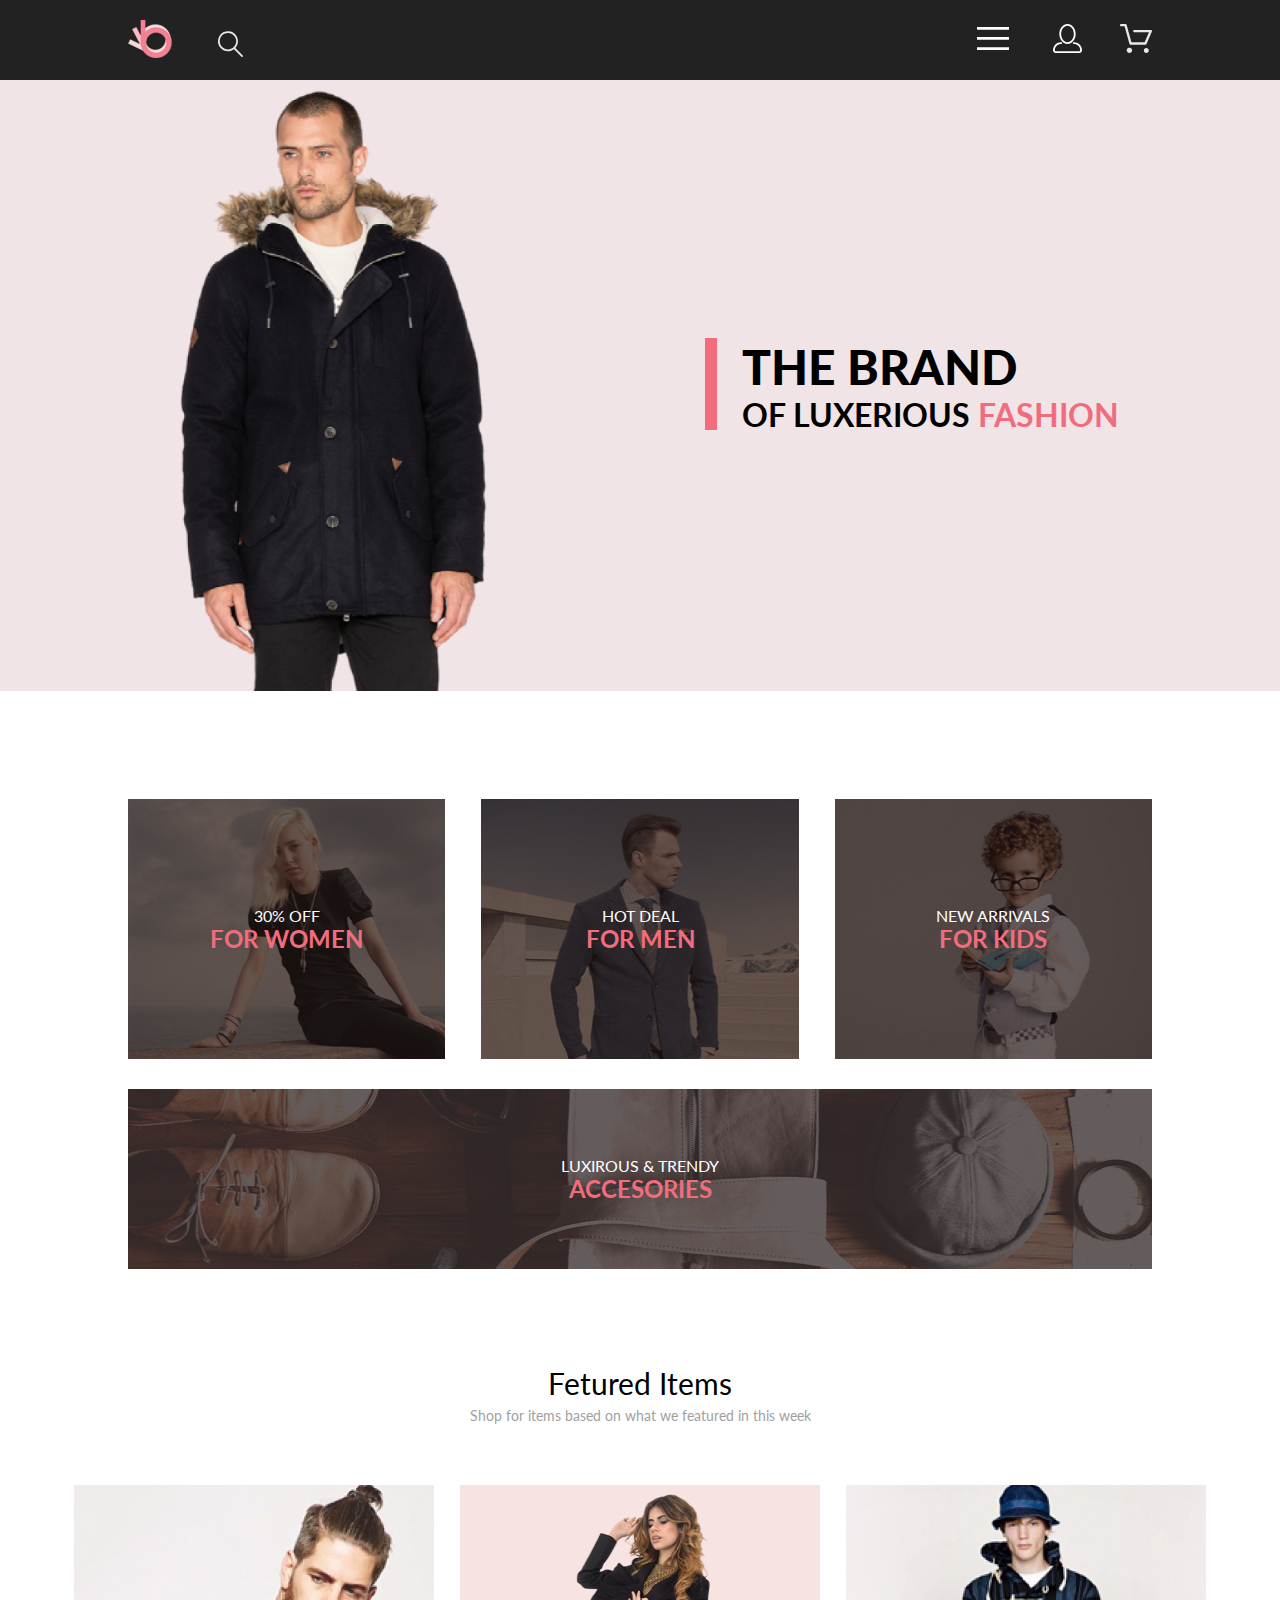
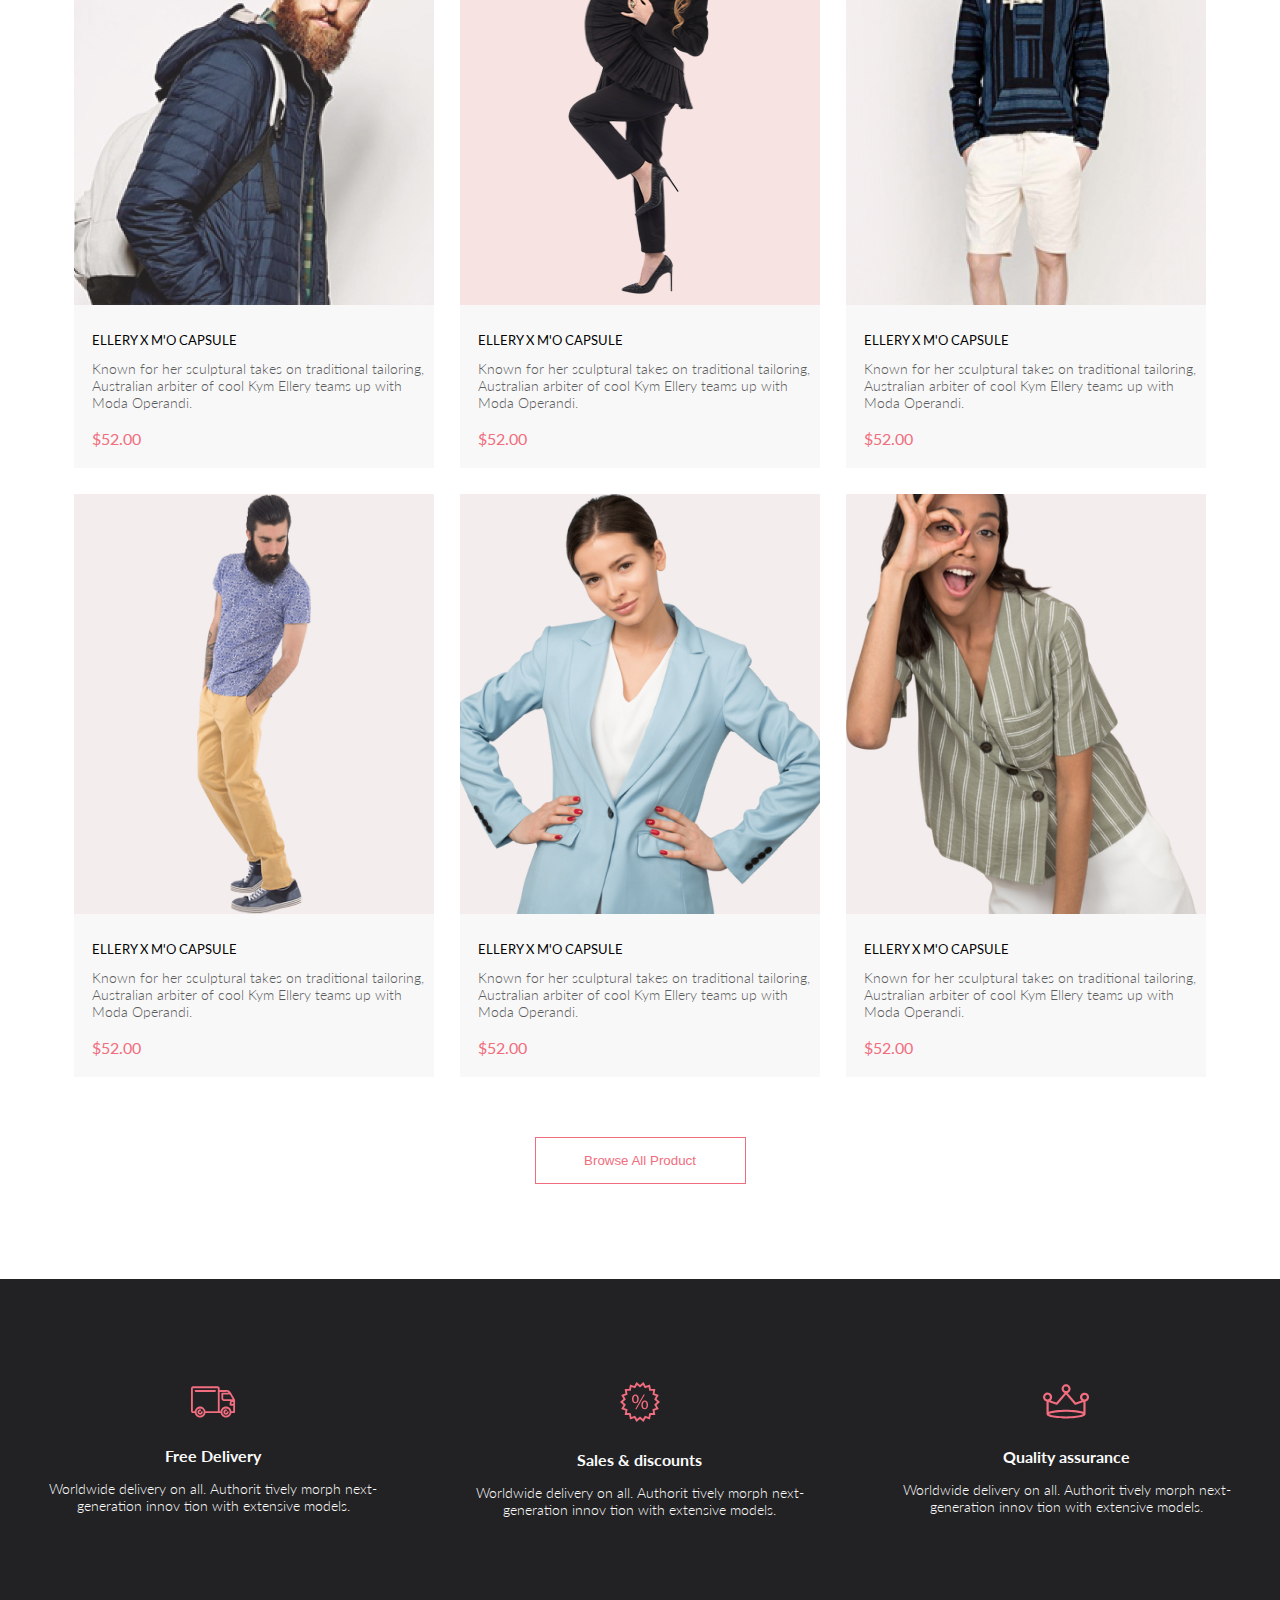
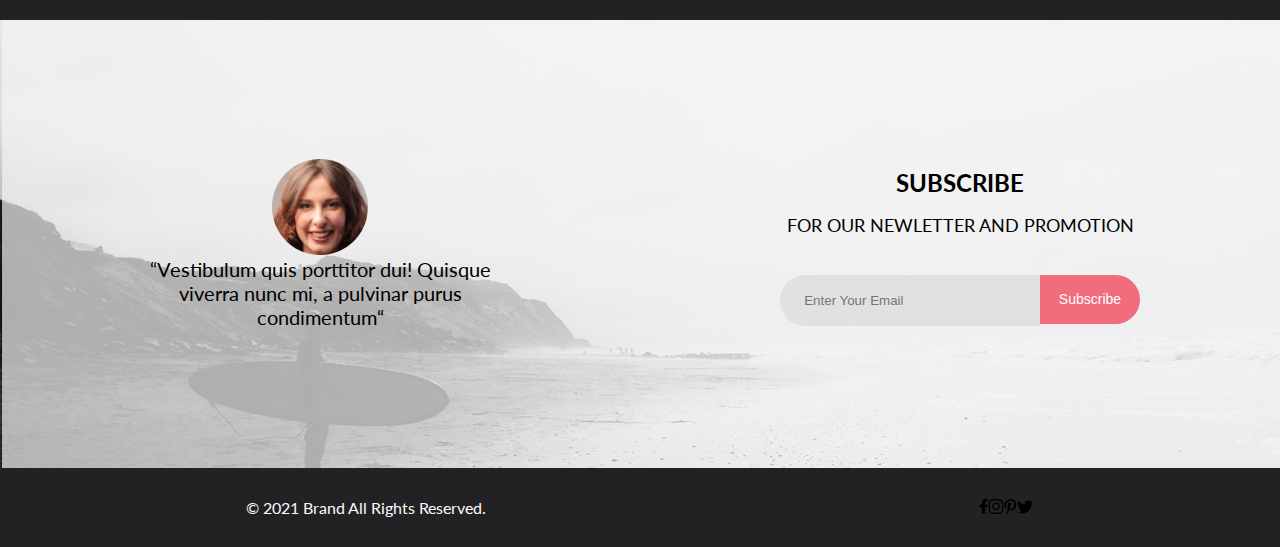
<file: index.html>
<!DOCTYPE html>
<html lang="en">

<head>
    <meta charset="UTF-8">
    <meta http-equiv="X-UA-Compatible" content="IE=edge">
    <meta name="viewport" content="width=device-width, initial-scale=1.0">
    <title>Shop</title>
    <!-- <link rel="stylesheet" href="./css/reset.css">
    <link rel="stylesheet" href="./css/style.css"> -->
    <link rel="stylesheet" href="./scss/style.css">
    <link rel="preconnect" href="https://fonts.gstatic.com">
    <link
        href="https://fonts.googleapis.com/css2?family=Lato:ital,wght@0,300;0,700;0,900;1,100;1,300;1,400;1,700;1,900&display=swap"
        rel="stylesheet">
</head>

<body>
    <header class="header">
        <div class="container header__wrapper">
            <div>
                <a href="index.html">
                    <img class="header__logo" src="./img/logo-icon.svg" alt="logo" width="44" height="38">
                </a>
                <img class="header__search" src="./img/loupe-icon.svg" alt="loupe" width="26" height="27">
            </div>
            <div>
                <button class="header__button" type="button">
                    <svg width="32" height="75" viewBox="0 0 32 23" xmlns="http://www.w3.org/2000/svg">
                        <path d="M0 23V20.31H32V23H0ZM0 12.76V10.07H32V12.76H0ZM0 2.69V0H32V2.69H0Z" />
                    </svg>
                </button>
                <a href="registration.html" class="header__link">
                    <svg width="29" height="75" viewBox="0 0 29 29" xmlns="http://www.w3.org/2000/svg">
                        <path
                            d="M14.5 19.937C19 19.937 22.656 15.464 22.656 9.968C22.656 4.472 19 0 14.5 0C13.3631 0.0217413 12.2463 0.303398 11.2351 0.823397C10.2239 1.34339 9.34507 2.08794 8.66602 3C7.12663 4.99573 6.30819 7.45381 6.34399 9.974C6.34399 15.465 10 19.937 14.5 19.937ZM14.5 1.813C18 1.813 20.844 5.472 20.844 9.969C20.844 14.466 17.998 18.125 14.5 18.125C11.002 18.125 8.15603 14.465 8.15503 9.969C8.15403 5.473 11 1.813 14.5 1.813ZM20.844 18.125C20.6036 18.125 20.373 18.2205 20.203 18.3905C20.033 18.5605 19.9375 18.7911 19.9375 19.0315C19.9375 19.2719 20.033 19.5025 20.203 19.6725C20.373 19.8425 20.6036 19.938 20.844 19.938C22.526 19.9399 24.1386 20.6088 25.3279 21.7982C26.5172 22.9875 27.1861 24.6 27.188 26.282C27.1875 26.5221 27.0918 26.7523 26.922 26.9221C26.7522 27.0918 26.5221 27.1875 26.282 27.188H2.71997C2.47985 27.1875 2.24975 27.0918 2.07996 26.9221C1.91016 26.7523 1.81449 26.5221 1.81396 26.282C1.81608 24.6001 2.48517 22.9877 3.67444 21.7985C4.86371 20.6092 6.47608 19.9401 8.15796 19.938C8.39824 19.938 8.62868 19.8425 8.79858 19.6726C8.96849 19.5027 9.06396 19.2723 9.06396 19.032C9.06396 18.7917 8.96849 18.5613 8.79858 18.3914C8.62868 18.2215 8.39824 18.126 8.15796 18.126C5.99541 18.1279 3.92201 18.9875 2.39258 20.5164C0.863144 22.0453 0.00264777 24.1185 0 26.281C0.000794067 27.0019 0.287502 27.693 0.797241 28.2027C1.30698 28.7125 1.99811 28.9992 2.71899 29H26.282C27.0027 28.9989 27.6936 28.7121 28.2031 28.2024C28.7126 27.6927 28.9992 27.0017 29 26.281C28.9974 24.1187 28.1372 22.0457 26.6083 20.5168C25.0793 18.9878 23.0063 18.1276 20.844 18.125Z" />
                    </svg>

                </a>
                <a href="#" class="header__link">
                    <img src="./img/basket.svg" alt="basket" width="32" height="75">
                </a>
                <nav class="header__navigation">
                    <div class="header__navigation-svg">
                        <button class="header__navigation-button" type="button"><svg width="13" height="13"
                                viewBox="0 0 13 13" xmlns="http://www.w3.org/2000/svg">
                                <path
                                    d="M7.4158 6.00409L11.7158 1.71409C11.9041 1.52579 12.0099 1.27039 12.0099 1.00409C12.0099 0.73779 11.9041 0.482395 11.7158 0.294092C11.5275 0.105788 11.2721 0 11.0058 0C10.7395 0 10.4841 0.105788 10.2958 0.294092L6.0058 4.59409L1.7158 0.294092C1.52749 0.105788 1.2721 -1.9841e-09 1.0058 0C0.739497 1.9841e-09 0.484102 0.105788 0.295798 0.294092C0.107495 0.482395 0.0017066 0.73779 0.0017066 1.00409C0.0017066 1.27039 0.107495 1.52579 0.295798 1.71409L4.5958 6.00409L0.295798 10.2941C0.20207 10.3871 0.127676 10.4977 0.0769072 10.6195C0.0261385 10.7414 0 10.8721 0 11.0041C0 11.1361 0.0261385 11.2668 0.0769072 11.3887C0.127676 11.5105 0.20207 11.6211 0.295798 11.7141C0.388761 11.8078 0.499362 11.8822 0.621222 11.933C0.743081 11.9838 0.873786 12.0099 1.0058 12.0099C1.13781 12.0099 1.26852 11.9838 1.39038 11.933C1.51223 11.8822 1.62284 11.8078 1.7158 11.7141L6.0058 7.41409L10.2958 11.7141C10.3888 11.8078 10.4994 11.8822 10.6212 11.933C10.7431 11.9838 10.8738 12.0099 11.0058 12.0099C11.1378 12.0099 11.2685 11.9838 11.3904 11.933C11.5122 11.8822 11.6228 11.8078 11.7158 11.7141C11.8095 11.6211 11.8839 11.5105 11.9347 11.3887C11.9855 11.2668 12.0116 11.1361 12.0116 11.0041C12.0116 10.8721 11.9855 10.7414 11.9347 10.6195C11.8839 10.4977 11.8095 10.3871 11.7158 10.2941L7.4158 6.00409Z" />
                            </svg></button>
                    </div>

                    <h2 class="header__title">menu</h2>
                    <ul class="header__navigation-list">
                        <li class="header__navigation-item navigation-item">
                            <a class="navigation-item__link" href="#">man</a>
                            <ul class="navigation-item__sub-list">
                                <li><a class="navigation-item__sub-list-categories" href="#">Accessories</a></li>
                                <li><a class="navigation-item__sub-list-categories" href="#">Bags</a></li>
                                <li><a class="navigation-item__sub-list-categories" href="#">Denim</a></li>
                                <li><a class="navigation-item__sub-list-categories" href="#">T-Shirts</a></li>
                            </ul>
                        </li>
                        <li>
                            <a class="navigation-item__link" href="#">woman</a>
                            <ul class="navigation-item__sub-list">
                                <li><a class="navigation-item__sub-list-categories" href="#">Accessories</a></li>
                                <li><a class="navigation-item__sub-list-categories" href="#">Jackets & Coats</a></li>
                                <li><a class="navigation-item__sub-list-categories" href="#">Polos</a></li>
                                <li><a class="navigation-item__sub-list-categories" href="#">T-Shirts</a></li>
                                <li><a class="navigation-item__sub-list-categories" href="#">Shirts</a></li>
                            </ul>
                        </li>
                        <li>
                            <a class="navigation-item__link" href="#">kids</a>
                            <ul class="navigation-item__sub-list">
                                <li><a class="navigation-item__sub-list-categories" href="#">Accessories</a></li>
                                <li><a class="navigation-item__sub-list-categories" href="#">Jackets & Coats</a></li>
                                <li><a class="navigation-item__sub-list-categories" href="#">Polos</a></li>
                                <li><a class="navigation-item__sub-list-categories" href="#">T-Shirts</a></li>
                                <li><a class="navigation-item__sub-list-categories" href="#">Shirts</a></li>
                                <li><a class="navigation-item__sub-list-categories" href="#">Bags</a></li>
                            </ul>
                        </li>
                    </ul>
                </nav>
            </div>
        </div>
    </header>
    <main>
        <section class="promo">
            <img class="promo__img" src="./img/man.png" alt="man" width="800" height="765">
            <div class="promo__heading-wrapper">
                <h1 class="promo__heading">The brand <span class="promo__sub-heading">of luxerious <span
                            class="promo__sub-heading-pink">fashion</span></span></h1>
            </div>
        </section>
        <section class="categories container">
            <h2 class="visually-hidden">Categories</h2>
            <ul class="categories__list">
                <li class="categories__item categories__item--woman">
                    <p class="categories__text">30% off</p>
                    <h3 class="categories__heading">for women</h3>
                </li>
                <li class="categories__item categories__item--man">
                    <p class="categories__text">hot deal</p>
                    <h3 class="categories__heading">for men</h3>
                </li>
                <li class="categories__item categories__item--kids">
                    <p class="categories__text">new arrivals</p>
                    <h3 class="categories__heading">for kids</h3>
                </li>
                <li class="categories__item categories__item--accessories">
                    <p class="categories__text">luxirous & trendy</p>
                    <h3 class="categories__heading">accesories</h3>
                </li>
            </ul>
        </section>
        <section class="products">
            <h2 class="products__heading">Fetured Items</h2>
            <p class="products__text">Shop for items based on what we featured in this week</p>
            <ul class="products__list">
                <li class="products__item">
                    <img class="products__item-img" src="./img/product-1.jpg" alt="product-1" width="360" height="420">
                    <h3 class="products__item-heading">ellery x m'o capsule</h3>
                    <p class="products__item-text">Known for her sculptural takes on traditional tailoring, Australian
                        arbiter of cool Kym Ellery
                        teams up with Moda Operandi.</p>
                    <p class="products__item-price">$52.00</p>
                    <div class="products__item-mask">
                        <button class="visually-hidden products__item-button" type="button">
                            <svg class="products__item-svg" width="27" height="25" viewBox="0 0 27 25"
                                xmlns="http://www.w3.org/2000/svg">
                                <path
                                    d="M21.876 22.2662C21.921 22.2549 21.9423 22.2339 21.96 22.2129C21.9678 22.2037 21.9756 22.1946 21.9835 22.1855C22.02 22.1438 22.0233 22.0553 22.0224 22.0105C22.0092 21.9044 21.9185 21.8315 21.8412 21.8315C21.8375 21.8315 21.8336 21.8317 21.8312 21.8318C21.7531 21.8372 21.6653 21.9409 21.6719 22.0625C21.6813 22.1793 21.7675 22.2662 21.8392 22.2662H21.876ZM8.21954 22.2599C8.31873 22.2599 8.39935 22.1655 8.39935 22.0496C8.39935 21.9341 8.31873 21.8401 8.21954 21.8401C8.12042 21.8401 8.03973 21.9341 8.03973 22.0496C8.03973 22.1655 8.12042 22.2599 8.21954 22.2599ZM21.9995 24.2662C21.9517 24.2662 21.8878 24.2662 21.8392 24.2662C20.7017 24.2662 19.7567 23.3545 19.6765 22.198C19.5964 20.9929 20.4937 19.9183 21.6953 19.8364C21.7441 19.8331 21.7928 19.8315 21.8412 19.8315C22.9799 19.8315 23.9413 20.7324 24.019 21.8884C24.0505 22.4915 23.8741 23.0612 23.4898 23.5012C23.1055 23.9575 22.5764 24.2177 21.9995 24.2662ZM8.21954 24.2599C7.01532 24.2599 6.03973 23.2709 6.03973 22.0496C6.03973 20.8291 7.01532 19.8401 8.21954 19.8401C9.42371 19.8401 10.3994 20.8291 10.3994 22.0496C10.3994 23.2709 9.42371 24.2599 8.21954 24.2599ZM21.1984 17.3938H9.13306C8.70013 17.3938 8.31586 17.1005 8.20331 16.6775L4.27753 2.24768H1.52173C0.993408 2.24768 0.560547 1.80859 0.560547 1.27039C0.560547 0.733032 0.993408 0.292969 1.52173 0.292969H4.99933C5.43134 0.292969 5.81561 0.586304 5.9281 1.01025L9.85394 15.4391H20.5576L24.1144 7.13379H12.2578C11.7286 7.13379 11.2957 6.69373 11.2957 6.15649C11.2957 5.61914 11.7286 5.17908 12.2578 5.17908H25.5886C25.9091 5.17908 26.2141 5.34192 26.3896 5.61914C26.566 5.89539 26.5984 6.23743 26.4697 6.547L22.0795 16.807C21.9193 17.1653 21.5827 17.3938 21.1984 17.3938Z" />
                            </svg>
                            Add to Cart</button>
                    </div>
                </li>
                <li class="products__item">
                    <img class="products__item-img" src="./img/product-2.png" alt="product-2" width="360" height="420">
                    <h3 class="products__item-heading">ellery x m'o capsule</h3>
                    <p class="products__item-text">Known for her sculptural takes on traditional tailoring, Australian
                        arbiter of cool Kym Ellery
                        teams up with Moda Operandi.</p>
                    <p class="products__item-price">$52.00</p>
                    <div class="products__item-mask">
                        <button class="visually-hidden products__item-button" type="button">
                            <svg class="products__item-svg" width="27" height="25" viewBox="0 0 27 25"
                                xmlns="http://www.w3.org/2000/svg">
                                <path
                                    d="M21.876 22.2662C21.921 22.2549 21.9423 22.2339 21.96 22.2129C21.9678 22.2037 21.9756 22.1946 21.9835 22.1855C22.02 22.1438 22.0233 22.0553 22.0224 22.0105C22.0092 21.9044 21.9185 21.8315 21.8412 21.8315C21.8375 21.8315 21.8336 21.8317 21.8312 21.8318C21.7531 21.8372 21.6653 21.9409 21.6719 22.0625C21.6813 22.1793 21.7675 22.2662 21.8392 22.2662H21.876ZM8.21954 22.2599C8.31873 22.2599 8.39935 22.1655 8.39935 22.0496C8.39935 21.9341 8.31873 21.8401 8.21954 21.8401C8.12042 21.8401 8.03973 21.9341 8.03973 22.0496C8.03973 22.1655 8.12042 22.2599 8.21954 22.2599ZM21.9995 24.2662C21.9517 24.2662 21.8878 24.2662 21.8392 24.2662C20.7017 24.2662 19.7567 23.3545 19.6765 22.198C19.5964 20.9929 20.4937 19.9183 21.6953 19.8364C21.7441 19.8331 21.7928 19.8315 21.8412 19.8315C22.9799 19.8315 23.9413 20.7324 24.019 21.8884C24.0505 22.4915 23.8741 23.0612 23.4898 23.5012C23.1055 23.9575 22.5764 24.2177 21.9995 24.2662ZM8.21954 24.2599C7.01532 24.2599 6.03973 23.2709 6.03973 22.0496C6.03973 20.8291 7.01532 19.8401 8.21954 19.8401C9.42371 19.8401 10.3994 20.8291 10.3994 22.0496C10.3994 23.2709 9.42371 24.2599 8.21954 24.2599ZM21.1984 17.3938H9.13306C8.70013 17.3938 8.31586 17.1005 8.20331 16.6775L4.27753 2.24768H1.52173C0.993408 2.24768 0.560547 1.80859 0.560547 1.27039C0.560547 0.733032 0.993408 0.292969 1.52173 0.292969H4.99933C5.43134 0.292969 5.81561 0.586304 5.9281 1.01025L9.85394 15.4391H20.5576L24.1144 7.13379H12.2578C11.7286 7.13379 11.2957 6.69373 11.2957 6.15649C11.2957 5.61914 11.7286 5.17908 12.2578 5.17908H25.5886C25.9091 5.17908 26.2141 5.34192 26.3896 5.61914C26.566 5.89539 26.5984 6.23743 26.4697 6.547L22.0795 16.807C21.9193 17.1653 21.5827 17.3938 21.1984 17.3938Z" />
                            </svg>
                            Add to Cart</button>
                    </div>
                </li>
                <li class="products__item">
                    <img class="products__item-img" src="./img/product-3.jpg" alt="product-3" width="360" height="420">
                    <h3 class="products__item-heading">ellery x m'o capsule</h3>
                    <p class="products__item-text">Known for her sculptural takes on traditional tailoring, Australian
                        arbiter of cool Kym Ellery
                        teams up with Moda Operandi.</p>
                    <p class="products__item-price">$52.00</p>
                    <div class="products__item-mask">
                        <button class="visually-hidden products__item-button" type="button">
                            <svg class="products__item-svg" width="27" height="25" viewBox="0 0 27 25"
                                xmlns="http://www.w3.org/2000/svg">
                                <path
                                    d="M21.876 22.2662C21.921 22.2549 21.9423 22.2339 21.96 22.2129C21.9678 22.2037 21.9756 22.1946 21.9835 22.1855C22.02 22.1438 22.0233 22.0553 22.0224 22.0105C22.0092 21.9044 21.9185 21.8315 21.8412 21.8315C21.8375 21.8315 21.8336 21.8317 21.8312 21.8318C21.7531 21.8372 21.6653 21.9409 21.6719 22.0625C21.6813 22.1793 21.7675 22.2662 21.8392 22.2662H21.876ZM8.21954 22.2599C8.31873 22.2599 8.39935 22.1655 8.39935 22.0496C8.39935 21.9341 8.31873 21.8401 8.21954 21.8401C8.12042 21.8401 8.03973 21.9341 8.03973 22.0496C8.03973 22.1655 8.12042 22.2599 8.21954 22.2599ZM21.9995 24.2662C21.9517 24.2662 21.8878 24.2662 21.8392 24.2662C20.7017 24.2662 19.7567 23.3545 19.6765 22.198C19.5964 20.9929 20.4937 19.9183 21.6953 19.8364C21.7441 19.8331 21.7928 19.8315 21.8412 19.8315C22.9799 19.8315 23.9413 20.7324 24.019 21.8884C24.0505 22.4915 23.8741 23.0612 23.4898 23.5012C23.1055 23.9575 22.5764 24.2177 21.9995 24.2662ZM8.21954 24.2599C7.01532 24.2599 6.03973 23.2709 6.03973 22.0496C6.03973 20.8291 7.01532 19.8401 8.21954 19.8401C9.42371 19.8401 10.3994 20.8291 10.3994 22.0496C10.3994 23.2709 9.42371 24.2599 8.21954 24.2599ZM21.1984 17.3938H9.13306C8.70013 17.3938 8.31586 17.1005 8.20331 16.6775L4.27753 2.24768H1.52173C0.993408 2.24768 0.560547 1.80859 0.560547 1.27039C0.560547 0.733032 0.993408 0.292969 1.52173 0.292969H4.99933C5.43134 0.292969 5.81561 0.586304 5.9281 1.01025L9.85394 15.4391H20.5576L24.1144 7.13379H12.2578C11.7286 7.13379 11.2957 6.69373 11.2957 6.15649C11.2957 5.61914 11.7286 5.17908 12.2578 5.17908H25.5886C25.9091 5.17908 26.2141 5.34192 26.3896 5.61914C26.566 5.89539 26.5984 6.23743 26.4697 6.547L22.0795 16.807C21.9193 17.1653 21.5827 17.3938 21.1984 17.3938Z" />
                            </svg>
                            Add to Cart</button>
                    </div>
                </li>
                <li class="products__item">
                    <img class="products__item-img" src="./img/product-4.jpg" alt="product-4" width="360" height="420">
                    <h3 class="products__item-heading">ellery x m'o capsule</h3>
                    <p class="products__item-text">Known for her sculptural takes on traditional tailoring, Australian
                        arbiter of cool Kym Ellery
                        teams up with Moda Operandi.</p>
                    <p class="products__item-price">$52.00</p>
                    <div class="products__item-mask">
                        <button class="visually-hidden products__item-button" type="button">
                            <svg class="products__item-svg" width="27" height="25" viewBox="0 0 27 25"
                                xmlns="http://www.w3.org/2000/svg">
                                <path
                                    d="M21.876 22.2662C21.921 22.2549 21.9423 22.2339 21.96 22.2129C21.9678 22.2037 21.9756 22.1946 21.9835 22.1855C22.02 22.1438 22.0233 22.0553 22.0224 22.0105C22.0092 21.9044 21.9185 21.8315 21.8412 21.8315C21.8375 21.8315 21.8336 21.8317 21.8312 21.8318C21.7531 21.8372 21.6653 21.9409 21.6719 22.0625C21.6813 22.1793 21.7675 22.2662 21.8392 22.2662H21.876ZM8.21954 22.2599C8.31873 22.2599 8.39935 22.1655 8.39935 22.0496C8.39935 21.9341 8.31873 21.8401 8.21954 21.8401C8.12042 21.8401 8.03973 21.9341 8.03973 22.0496C8.03973 22.1655 8.12042 22.2599 8.21954 22.2599ZM21.9995 24.2662C21.9517 24.2662 21.8878 24.2662 21.8392 24.2662C20.7017 24.2662 19.7567 23.3545 19.6765 22.198C19.5964 20.9929 20.4937 19.9183 21.6953 19.8364C21.7441 19.8331 21.7928 19.8315 21.8412 19.8315C22.9799 19.8315 23.9413 20.7324 24.019 21.8884C24.0505 22.4915 23.8741 23.0612 23.4898 23.5012C23.1055 23.9575 22.5764 24.2177 21.9995 24.2662ZM8.21954 24.2599C7.01532 24.2599 6.03973 23.2709 6.03973 22.0496C6.03973 20.8291 7.01532 19.8401 8.21954 19.8401C9.42371 19.8401 10.3994 20.8291 10.3994 22.0496C10.3994 23.2709 9.42371 24.2599 8.21954 24.2599ZM21.1984 17.3938H9.13306C8.70013 17.3938 8.31586 17.1005 8.20331 16.6775L4.27753 2.24768H1.52173C0.993408 2.24768 0.560547 1.80859 0.560547 1.27039C0.560547 0.733032 0.993408 0.292969 1.52173 0.292969H4.99933C5.43134 0.292969 5.81561 0.586304 5.9281 1.01025L9.85394 15.4391H20.5576L24.1144 7.13379H12.2578C11.7286 7.13379 11.2957 6.69373 11.2957 6.15649C11.2957 5.61914 11.7286 5.17908 12.2578 5.17908H25.5886C25.9091 5.17908 26.2141 5.34192 26.3896 5.61914C26.566 5.89539 26.5984 6.23743 26.4697 6.547L22.0795 16.807C21.9193 17.1653 21.5827 17.3938 21.1984 17.3938Z" />
                            </svg>
                            Add to Cart</button>
                    </div>
                </li>
                <li class="products__item">
                    <img class="products__item-img" src="./img/product-5.jpg" alt="product-5" width="360" height="420">
                    <h3 class="products__item-heading">ellery x m'o capsule</h3>
                    <p class="products__item-text">Known for her sculptural takes on traditional tailoring, Australian
                        arbiter of cool Kym Ellery
                        teams up with Moda Operandi.</p>
                    <p class="products__item-price">$52.00</p>
                    <div class="products__item-mask">
                        <button class="visually-hidden products__item-button" type="button">
                            <svg class="products__item-svg" width="27" height="25" viewBox="0 0 27 25"
                                xmlns="http://www.w3.org/2000/svg">
                                <path
                                    d="M21.876 22.2662C21.921 22.2549 21.9423 22.2339 21.96 22.2129C21.9678 22.2037 21.9756 22.1946 21.9835 22.1855C22.02 22.1438 22.0233 22.0553 22.0224 22.0105C22.0092 21.9044 21.9185 21.8315 21.8412 21.8315C21.8375 21.8315 21.8336 21.8317 21.8312 21.8318C21.7531 21.8372 21.6653 21.9409 21.6719 22.0625C21.6813 22.1793 21.7675 22.2662 21.8392 22.2662H21.876ZM8.21954 22.2599C8.31873 22.2599 8.39935 22.1655 8.39935 22.0496C8.39935 21.9341 8.31873 21.8401 8.21954 21.8401C8.12042 21.8401 8.03973 21.9341 8.03973 22.0496C8.03973 22.1655 8.12042 22.2599 8.21954 22.2599ZM21.9995 24.2662C21.9517 24.2662 21.8878 24.2662 21.8392 24.2662C20.7017 24.2662 19.7567 23.3545 19.6765 22.198C19.5964 20.9929 20.4937 19.9183 21.6953 19.8364C21.7441 19.8331 21.7928 19.8315 21.8412 19.8315C22.9799 19.8315 23.9413 20.7324 24.019 21.8884C24.0505 22.4915 23.8741 23.0612 23.4898 23.5012C23.1055 23.9575 22.5764 24.2177 21.9995 24.2662ZM8.21954 24.2599C7.01532 24.2599 6.03973 23.2709 6.03973 22.0496C6.03973 20.8291 7.01532 19.8401 8.21954 19.8401C9.42371 19.8401 10.3994 20.8291 10.3994 22.0496C10.3994 23.2709 9.42371 24.2599 8.21954 24.2599ZM21.1984 17.3938H9.13306C8.70013 17.3938 8.31586 17.1005 8.20331 16.6775L4.27753 2.24768H1.52173C0.993408 2.24768 0.560547 1.80859 0.560547 1.27039C0.560547 0.733032 0.993408 0.292969 1.52173 0.292969H4.99933C5.43134 0.292969 5.81561 0.586304 5.9281 1.01025L9.85394 15.4391H20.5576L24.1144 7.13379H12.2578C11.7286 7.13379 11.2957 6.69373 11.2957 6.15649C11.2957 5.61914 11.7286 5.17908 12.2578 5.17908H25.5886C25.9091 5.17908 26.2141 5.34192 26.3896 5.61914C26.566 5.89539 26.5984 6.23743 26.4697 6.547L22.0795 16.807C21.9193 17.1653 21.5827 17.3938 21.1984 17.3938Z" />
                            </svg>
                            Add to Cart</button>
                    </div>
                </li>
                <li class="products__item">
                    <img class="products__item-img" src="./img/product-6.jpg" alt="product-6" width="360" height="420">
                    <h3 class="products__item-heading">ellery x m'o capsule</h3>
                    <p class="products__item-text">Known for her sculptural takes on traditional tailoring, Australian
                        arbiter of cool Kym Ellery
                        teams up with Moda Operandi.</p>
                    <p class="products__item-price">$52.00</p>
                    <div class="products__item-mask">
                        <button class="visually-hidden products__item-button" type="button">
                            <svg class="products__item-svg" width="27" height="25" viewBox="0 0 27 25"
                                xmlns="http://www.w3.org/2000/svg">
                                <path
                                    d="M21.876 22.2662C21.921 22.2549 21.9423 22.2339 21.96 22.2129C21.9678 22.2037 21.9756 22.1946 21.9835 22.1855C22.02 22.1438 22.0233 22.0553 22.0224 22.0105C22.0092 21.9044 21.9185 21.8315 21.8412 21.8315C21.8375 21.8315 21.8336 21.8317 21.8312 21.8318C21.7531 21.8372 21.6653 21.9409 21.6719 22.0625C21.6813 22.1793 21.7675 22.2662 21.8392 22.2662H21.876ZM8.21954 22.2599C8.31873 22.2599 8.39935 22.1655 8.39935 22.0496C8.39935 21.9341 8.31873 21.8401 8.21954 21.8401C8.12042 21.8401 8.03973 21.9341 8.03973 22.0496C8.03973 22.1655 8.12042 22.2599 8.21954 22.2599ZM21.9995 24.2662C21.9517 24.2662 21.8878 24.2662 21.8392 24.2662C20.7017 24.2662 19.7567 23.3545 19.6765 22.198C19.5964 20.9929 20.4937 19.9183 21.6953 19.8364C21.7441 19.8331 21.7928 19.8315 21.8412 19.8315C22.9799 19.8315 23.9413 20.7324 24.019 21.8884C24.0505 22.4915 23.8741 23.0612 23.4898 23.5012C23.1055 23.9575 22.5764 24.2177 21.9995 24.2662ZM8.21954 24.2599C7.01532 24.2599 6.03973 23.2709 6.03973 22.0496C6.03973 20.8291 7.01532 19.8401 8.21954 19.8401C9.42371 19.8401 10.3994 20.8291 10.3994 22.0496C10.3994 23.2709 9.42371 24.2599 8.21954 24.2599ZM21.1984 17.3938H9.13306C8.70013 17.3938 8.31586 17.1005 8.20331 16.6775L4.27753 2.24768H1.52173C0.993408 2.24768 0.560547 1.80859 0.560547 1.27039C0.560547 0.733032 0.993408 0.292969 1.52173 0.292969H4.99933C5.43134 0.292969 5.81561 0.586304 5.9281 1.01025L9.85394 15.4391H20.5576L24.1144 7.13379H12.2578C11.7286 7.13379 11.2957 6.69373 11.2957 6.15649C11.2957 5.61914 11.7286 5.17908 12.2578 5.17908H25.5886C25.9091 5.17908 26.2141 5.34192 26.3896 5.61914C26.566 5.89539 26.5984 6.23743 26.4697 6.547L22.0795 16.807C21.9193 17.1653 21.5827 17.3938 21.1984 17.3938Z" />
                            </svg>
                            Add to Cart</button>
                    </div>
                </li>
            </ul>
            <div class="products__button-flex">
                <button class="products__button" type="button">Browse All Product</button>
            </div>
        </section>
        <section class="advantages">
            <ul class="advantages__list">
                <li class="advantages__list-element">
                    <div class="advantages__list-item">
                        <img src="./img/delivery.svg" alt="delivery" width="45" height="32">
                        <h3 class="advantages__list-title">Free Delivery</h3>
                        <p class="advantages__list-text">Worldwide delivery on all. Authorit tively morph
                            next-generation innov tion with extensive
                            models.</p>
                    </div>
                </li>
                <li class="advantages__list-element">
                    <div class="advantages__list-item">
                        <img src="./img/sales.svg" alt="sales" width="40" height="40">
                        <h3 class="advantages__list-title">Sales & discounts</h3>
                        <p class="advantages__list-text">Worldwide delivery on all. Authorit tively morph
                            next-generation innov tion with extensive
                            models.</p>
                    </div>
                </li>
                <li class="advantages__list-element">
                    <div class="advantages__list-item">
                        <img src="./img/quality.svg" alt="quality" width="47" height="35">
                        <h3 class="advantages__list-title">Quality assurance</h3>
                        <p class="advantages__list-text">Worldwide delivery on all. Authorit tively morph
                            next-generation innov tion with extensive
                            models.</p>
                    </div>
                </li>
            </ul>
        </section>
    </main>
    <footer class="footer">
        <div class="footer__intersect-top">
            <div class="footer__intersect">
                <img class="footer__intersect-img" src="./img/Intersect.png" alt="intersect" width="96" height="96">
                <p class="footer__intersect-text">“Vestibulum quis porttitor dui! Quisque viverra nunc mi, a pulvinar
                    purus
                    condimentum“</p>
            </div>
            <form class="footer__form" action="#">
                <fieldset>
                    <legend class="footer__form-title">
                        SUBSCRIBE <br><span class="footer__form-text">FOR OUR NEWLETTER AND PROMOTION</span>
                    </legend>
                    <div class="footer__form-sub">
                        <input class="footer__form-email" type="email" placeholder="      Enter Your Email">
                        <button class="footer__form-button" type="submit">Subscribe</button>
                    </div>
                </fieldset>
            </form>
        </div>
        <div class="footer__aside">
            <div class="footer__aside-copy">
                <p>&copy; 2021 Brand All Rights Reserved.</p>
            </div>
            <div class="footer__aside socials">

                <a class="socials__icon-link" href="#">
                    <div class="socials__icon">
                        <svg width="9" height="15" viewBox="0 0 9 15" xmlns="http://www.w3.org/2000/svg">
                            <path
                                d="M8.08836 8.28L8.50686 5.61602H5.89022V3.88729C5.89022 3.15847 6.25574 2.44806 7.42765 2.44806H8.61722V0.179975C8.61722 0.179975 7.53772 0 6.50561 0C4.35073 0 2.9422 1.27593 2.9422 3.5857V5.61602H0.546875V8.28H2.9422V14.72H5.89022V8.28H8.08836Z" />
                        </svg>
                    </div>
                </a>

                <a class="socials__icon-link" href="#">
                    <div class="socials__icon"><svg width="16" height="15" viewBox="0 0 16 15"
                            xmlns="http://www.w3.org/2000/svg">
                            <path
                                d="M8.13897 3.68159C6.02383 3.68159 4.31774 5.38491 4.31774 7.49663C4.31774 9.60835 6.02383 11.3117 8.13897 11.3117C10.2541 11.3117 11.9602 9.60835 11.9602 7.49663C11.9602 5.38491 10.2541 3.68159 8.13897 3.68159ZM8.13897 9.9769C6.77211 9.9769 5.65467 8.8646 5.65467 7.49663C5.65467 6.12866 6.76878 5.01636 8.13897 5.01636C9.50915 5.01636 10.6233 6.12866 10.6233 7.49663C10.6233 8.8646 9.50583 9.9769 8.13897 9.9769ZM13.0078 3.52554C13.0078 4.02026 12.6087 4.41538 12.1165 4.41538C11.621 4.41538 11.2252 4.01694 11.2252 3.52554C11.2252 3.03413 11.6243 2.63569 12.1165 2.63569C12.6087 2.63569 13.0078 3.03413 13.0078 3.52554ZM15.5386 4.42866C15.4821 3.23667 15.2094 2.18081 14.3347 1.31089C13.4634 0.440967 12.4058 0.168701 11.2119 0.108936C9.9814 0.039209 6.29321 0.039209 5.0627 0.108936C3.8721 0.165381 2.81453 0.437646 1.93987 1.30757C1.06522 2.17749 0.795836 3.23335 0.735973 4.42534C0.666134 5.65386 0.666134 9.33608 0.735973 10.5646C0.79251 11.7566 1.06522 12.8124 1.93987 13.6824C2.81453 14.5523 3.86878 14.8246 5.0627 14.8843C6.29321 14.9541 9.9814 14.9541 11.2119 14.8843C12.4058 14.8279 13.4634 14.5556 14.3347 13.6824C15.2061 12.8124 15.4788 11.7566 15.5386 10.5646C15.6085 9.33608 15.6085 5.65718 15.5386 4.42866ZM13.949 11.8828C13.6895 12.5335 13.1874 13.0349 12.5322 13.2972C11.5511 13.6857 9.22314 13.596 8.13897 13.596C7.05479 13.596 4.72348 13.6824 3.74573 13.2972C3.09389 13.0382 2.59171 12.5369 2.32898 11.8828C1.93987 10.9033 2.02967 8.57905 2.02967 7.49663C2.02967 6.41421 1.9432 4.08667 2.32898 3.1105C2.58838 2.45972 3.09056 1.95835 3.74573 1.69604C4.7268 1.30757 7.05479 1.39722 8.13897 1.39722C9.22314 1.39722 11.5545 1.31089 12.5322 1.69604C13.184 1.95503 13.6862 2.4564 13.949 3.1105C14.3381 4.08999 14.2483 6.41421 14.2483 7.49663C14.2483 8.57905 14.3381 10.9066 13.949 11.8828Z" />
                        </svg></div>
                </a>
                <a class="socials__icon-link" href="#">
                    <div class="socials__icon"><svg width="13" height="16" viewBox="0 0 13 16"
                            xmlns="http://www.w3.org/2000/svg">
                            <path
                                d="M6.74032 0.203125C3.55564 0.203125 0.408203 2.34063 0.408203 5.8C0.408203 8 1.63738 9.25 2.38233 9.25C2.68963 9.25 2.86655 8.3875 2.86655 8.14375C2.86655 7.85313 2.13091 7.23438 2.13091 6.025C2.13091 3.5125 4.03055 1.73125 6.4889 1.73125C8.60271 1.73125 10.1671 2.94062 10.1671 5.1625C10.1671 6.82187 9.50597 9.93437 7.36422 9.93437C6.59133 9.93437 5.93018 9.37187 5.93018 8.56563C5.93018 7.38438 6.74963 6.24062 6.74963 5.02187C6.74963 2.95312 3.835 3.32812 3.835 5.82812C3.835 6.35313 3.90018 6.93437 4.13298 7.4125C3.70463 9.26875 2.82931 12.0344 2.82931 13.9469C2.82931 14.5375 2.91311 15.1188 2.96899 15.7094C3.07452 15.8281 3.02175 15.8156 3.18316 15.7563C4.74757 13.6 4.69169 13.1781 5.3994 10.3562C5.78119 11.0875 6.76826 11.4812 7.55046 11.4812C10.8469 11.4812 12.3275 8.24688 12.3275 5.33125C12.3275 2.22813 9.66427 0.203125 6.74032 0.203125Z" />
                        </svg></div>
                </a>
                <a class="socials__icon-link" href="#">
                    <div class="socials__icon"><svg width="17" height="14" viewBox="0 0 17 14"
                            xmlns="http://www.w3.org/2000/svg">
                            <path
                                d="M14.417 3.74052C14.427 3.88264 14.427 4.0248 14.427 4.16692C14.427 8.50192 11.1498 13.4969 5.15986 13.4969C3.31448 13.4969 1.60022 12.9588 0.158203 12.0248C0.420396 12.0552 0.67247 12.0654 0.944752 12.0654C2.46741 12.0654 3.8691 11.5476 4.98843 10.6644C3.5565 10.6339 2.3565 9.68977 1.94305 8.39027C2.14475 8.4207 2.34642 8.44102 2.5582 8.44102C2.85063 8.44102 3.14308 8.40039 3.41533 8.32936C1.92291 8.02477 0.803551 6.70498 0.803551 5.11108V5.07048C1.23715 5.31414 1.74139 5.46642 2.2758 5.4867C1.39849 4.89786 0.823727 3.8928 0.823727 2.75573C0.823727 2.14661 0.985041 1.58823 1.26741 1.10092C2.87077 3.09077 5.28086 4.39023 7.98334 4.53239C7.93293 4.28873 7.90266 4.03495 7.90266 3.78114C7.90266 1.97402 9.35477 0.501953 11.1598 0.501953C12.0976 0.501953 12.9446 0.897891 13.5396 1.53748C14.2757 1.39536 14.9816 1.12123 15.6068 0.745609C15.3648 1.50705 14.8505 2.14664 14.1749 2.5527C14.8304 2.48167 15.4657 2.29889 16.0505 2.04511C15.6069 2.69483 15.0522 3.27348 14.417 3.74052Z" />
                        </svg></div>
                </a>

            </div>
        </div>
    </footer>
</body>

</html>
</file>
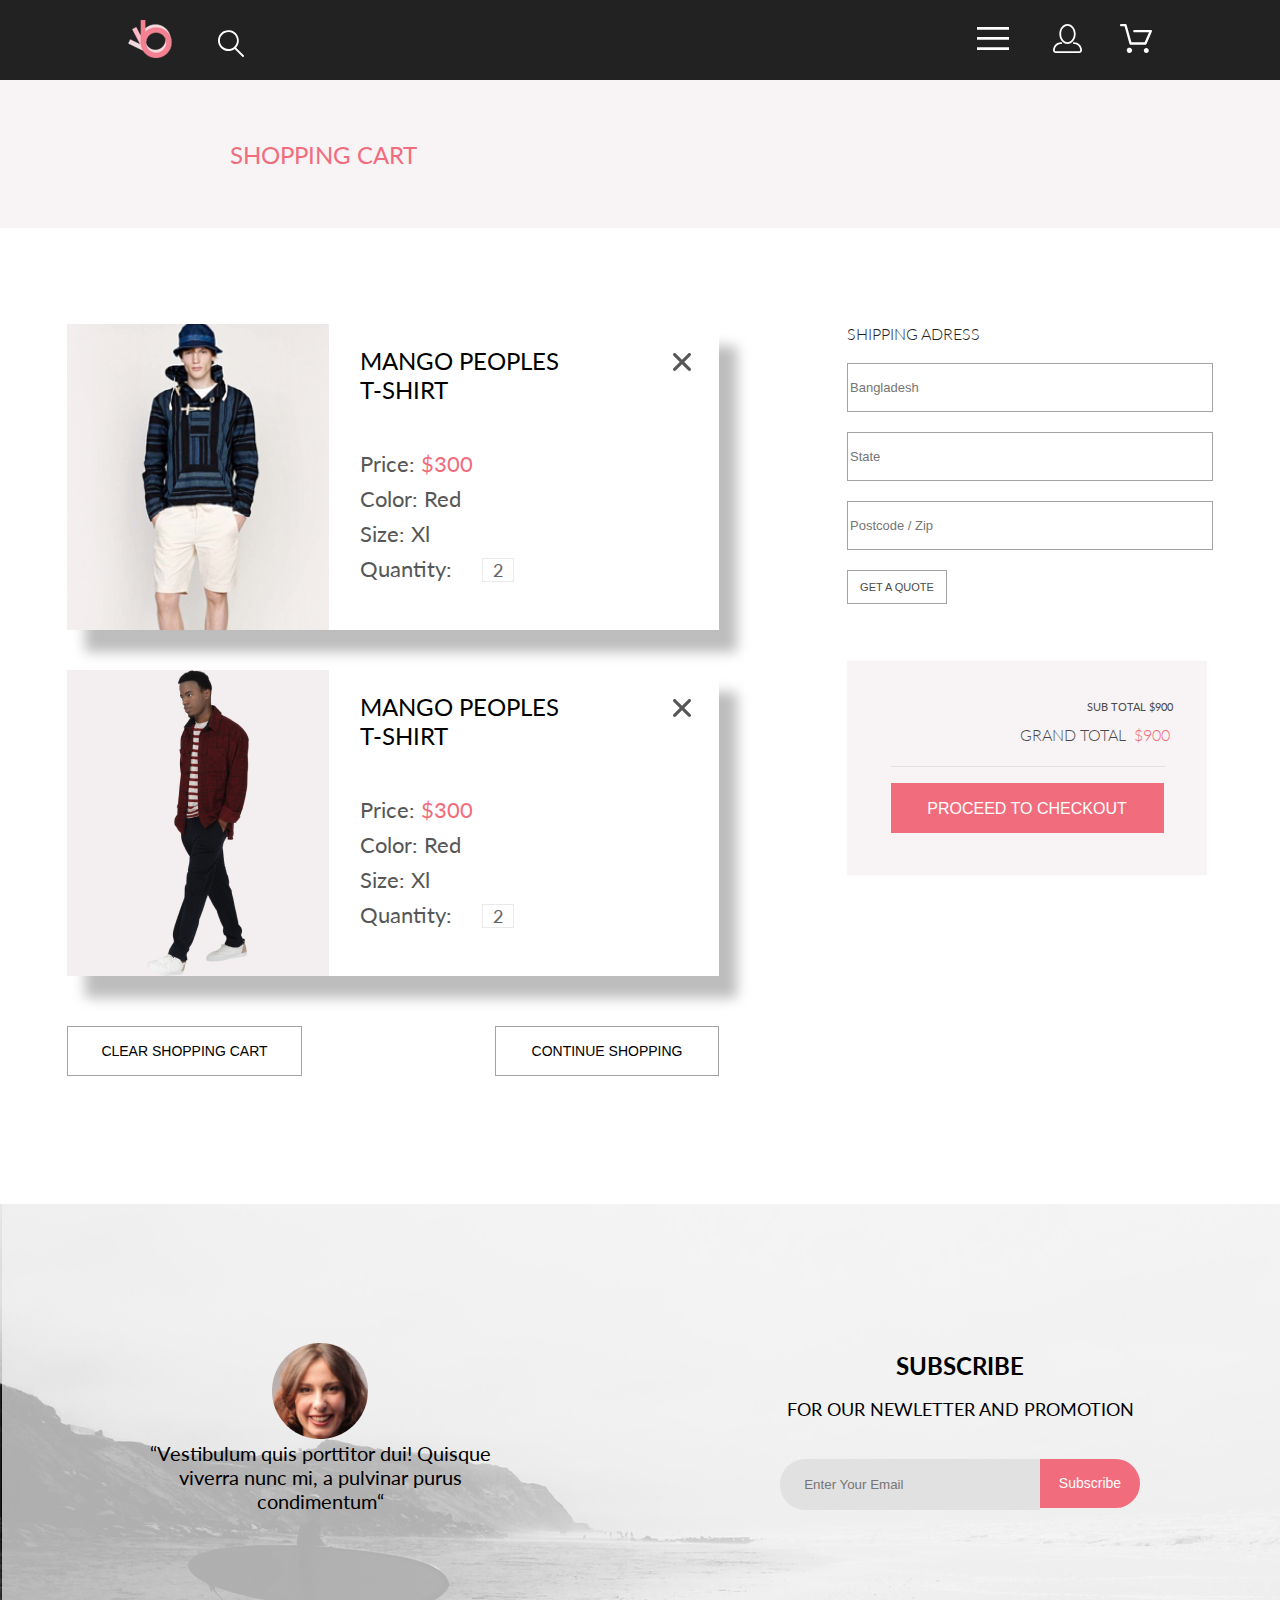
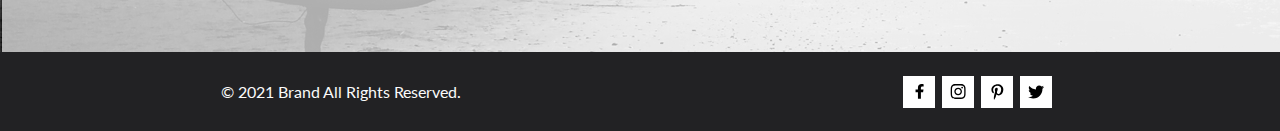
<file: cart.html>
<!DOCTYPE html>
<html lang="en">

<head>

    <head>
        <meta charset="UTF-8">
        <meta http-equiv="X-UA-Compatible" content="IE=edge">
        <meta name="viewport" content="width=device-width, initial-scale=1.0">
        <title>Cart</title>
        <link rel="preconnect" href="https://fonts.gstatic.com">
        <link rel="stylesheet" href="./scss/style.css">
        <link
            href="https://fonts.googleapis.com/css2?family=Lato:ital,wght@0,300;0,700;0,900;1,100;1,300;1,400;1,700;1,900&display=swap"
            rel="stylesheet">
    </head>
</head>

<body>
    <header class="header">
        <div class="container header__wrapper">
            <div>
                <a href="index.html">
                    <svg class="header__logo" width="44" height="38" viewBox="0 0 44 38"
                        xmlns="http://www.w3.org/2000/svg" xmlns:xlink="http://www.w3.org/1999/xlink">
                        <rect width="44" height="38" fill="url(#pattern0)" />
                        <defs>
                            <pattern id="pattern0" patternContentUnits="objectBoundingBox" width="1" height="1">
                                <use xlink:href="#image0" transform="scale(0.0227273 0.0263158)" />
                            </pattern>
                            <image id="image0" width="44" height="38"
                                xlink:href="[data-uri]" />
                        </defs>
                    </svg>

                </a>
                <svg class="header__search" width="27" height="28" viewBox="0 0 27 28"
                    xmlns="http://www.w3.org/2000/svg">
                    <path
                        d="M19.0596 17.6259C20.6713 15.8658 21.6282 13.6048 21.7698 11.2225C21.9113 8.84018 21.2288 6.48173 19.8369 4.54318C18.445 2.60463 16.4285 1.20404 14.126 0.576619C11.8234 -0.0508009 9.3751 0.13316 7.19217 1.09761C5.00923 2.06205 3.22463 3.74825 2.13804 5.87302C1.05145 7.9978 0.729054 10.4318 1.225 12.7661C1.72094 15.1005 3.00501 17.1932 4.86158 18.6927C6.71814 20.1922 9.03413 21.0072 11.4206 21.0009C13.673 21.004 15.8645 20.27 17.6606 18.9109L25.4086 26.7179C25.4941 26.807 25.5965 26.8781 25.7099 26.927C25.8232 26.9759 25.9452 27.0017 26.0686 27.0029C26.1923 27.0033 26.3148 26.9782 26.4283 26.9292C26.5419 26.8801 26.6441 26.8082 26.7286 26.7179C26.9025 26.537 26.9997 26.2958 26.9997 26.0449C26.9997 25.794 26.9025 25.5528 26.7286 25.3719L19.0596 17.6259ZM2.88662 10.5009C2.89946 8.81563 3.41094 7.17187 4.35659 5.77685C5.30224 4.38183 6.63972 3.29801 8.20044 2.662C9.76115 2.02599 11.4752 1.86627 13.1266 2.20298C14.7779 2.53969 16.2926 3.35775 17.4797 4.55404C18.6668 5.75033 19.4732 7.27129 19.7972 8.92519C20.1212 10.5791 19.9483 12.2919 19.3002 13.8476C18.6522 15.4034 17.5581 16.7325 16.1559 17.6674C14.7536 18.6023 13.1059 19.1011 11.4206 19.1009C9.14916 19.0901 6.97482 18.1784 5.37484 16.566C3.77486 14.9537 2.87998 12.7724 2.88662 10.5009Z" />
                </svg>

            </div>
            <div>
                <button class="header__button" type="button">
                    <svg width="32" height="75" viewBox="0 0 32 23" xmlns="http://www.w3.org/2000/svg">
                        <path d="M0 23V20.31H32V23H0ZM0 12.76V10.07H32V12.76H0ZM0 2.69V0H32V2.69H0Z" />
                    </svg>
                </button>
                <a href="registration.html" class="header__link">
                    <svg width="29" height="75" viewBox="0 0 29 29" xmlns="http://www.w3.org/2000/svg">
                        <path
                            d="M14.5 19.937C19 19.937 22.656 15.464 22.656 9.968C22.656 4.472 19 0 14.5 0C13.3631 0.0217413 12.2463 0.303398 11.2351 0.823397C10.2239 1.34339 9.34507 2.08794 8.66602 3C7.12663 4.99573 6.30819 7.45381 6.34399 9.974C6.34399 15.465 10 19.937 14.5 19.937ZM14.5 1.813C18 1.813 20.844 5.472 20.844 9.969C20.844 14.466 17.998 18.125 14.5 18.125C11.002 18.125 8.15603 14.465 8.15503 9.969C8.15403 5.473 11 1.813 14.5 1.813ZM20.844 18.125C20.6036 18.125 20.373 18.2205 20.203 18.3905C20.033 18.5605 19.9375 18.7911 19.9375 19.0315C19.9375 19.2719 20.033 19.5025 20.203 19.6725C20.373 19.8425 20.6036 19.938 20.844 19.938C22.526 19.9399 24.1386 20.6088 25.3279 21.7982C26.5172 22.9875 27.1861 24.6 27.188 26.282C27.1875 26.5221 27.0918 26.7523 26.922 26.9221C26.7522 27.0918 26.5221 27.1875 26.282 27.188H2.71997C2.47985 27.1875 2.24975 27.0918 2.07996 26.9221C1.91016 26.7523 1.81449 26.5221 1.81396 26.282C1.81608 24.6001 2.48517 22.9877 3.67444 21.7985C4.86371 20.6092 6.47608 19.9401 8.15796 19.938C8.39824 19.938 8.62868 19.8425 8.79858 19.6726C8.96849 19.5027 9.06396 19.2723 9.06396 19.032C9.06396 18.7917 8.96849 18.5613 8.79858 18.3914C8.62868 18.2215 8.39824 18.126 8.15796 18.126C5.99541 18.1279 3.92201 18.9875 2.39258 20.5164C0.863144 22.0453 0.00264777 24.1185 0 26.281C0.000794067 27.0019 0.287502 27.693 0.797241 28.2027C1.30698 28.7125 1.99811 28.9992 2.71899 29H26.282C27.0027 28.9989 27.6936 28.7121 28.2031 28.2024C28.7126 27.6927 28.9992 27.0017 29 26.281C28.9974 24.1187 28.1372 22.0457 26.6083 20.5168C25.0793 18.9878 23.0063 18.1276 20.844 18.125Z" />
                    </svg>

                </a>
                <a href="cart.html">
                    <svg class="header__link" width="32" height="29" viewBox="0 0 32 29"
                        xmlns="http://www.w3.org/2000/svg">
                        <path
                            d="M26.2009 29C25.5532 28.9738 24.9415 28.6948 24.4972 28.2227C24.0529 27.7506 23.8114 27.1232 23.8245 26.475C23.8376 25.8269 24.1043 25.2097 24.5673 24.7559C25.0303 24.3022 25.6527 24.048 26.301 24.048C26.9493 24.048 27.5717 24.3022 28.0347 24.7559C28.4977 25.2097 28.7644 25.8269 28.7775 26.475C28.7906 27.1232 28.549 27.7506 28.1047 28.2227C27.6604 28.6948 27.0488 28.9738 26.401 29H26.2009ZM6.75293 26.32C6.75293 25.79 6.91011 25.2718 7.20459 24.8311C7.49907 24.3904 7.91764 24.0469 8.40735 23.844C8.89705 23.6412 9.43594 23.5881 9.95581 23.6915C10.4757 23.7949 10.9532 24.0502 11.328 24.425C11.7028 24.7998 11.9581 25.2773 12.0615 25.7972C12.1649 26.317 12.1118 26.8559 11.9089 27.3456C11.7061 27.8353 11.3626 28.2539 10.9219 28.5483C10.4812 28.8428 9.96304 29 9.43298 29C9.08087 29.0003 8.73212 28.9311 8.40674 28.7966C8.08136 28.662 7.78569 28.4646 7.53662 28.2158C7.28755 27.9669 7.09001 27.6713 6.9552 27.3461C6.82039 27.0208 6.75098 26.6721 6.75098 26.32H6.75293ZM10.553 20.686C10.2935 20.6868 10.0409 20.6024 9.83411 20.4457C9.62727 20.2891 9.47758 20.0689 9.40796 19.819L4.57495 2.36401H1.18201C0.868521 2.36401 0.567859 2.23947 0.346191 2.01781C0.124523 1.79614 0 1.49549 0 1.18201C0 0.868519 0.124523 0.567873 0.346191 0.346205C0.567859 0.124537 0.868521 5.81268e-06 1.18201 5.81268e-06H5.46301C5.7225 -0.00080736 5.97504 0.0837201 6.18176 0.240568C6.38848 0.397416 6.53784 0.617884 6.60693 0.868006L11.4399 18.323H24.6179L29.001 8.27501H14.401C14.2428 8.27961 14.0854 8.25242 13.9379 8.19507C13.7904 8.13771 13.6559 8.05134 13.5424 7.94108C13.4288 7.83082 13.3386 7.69891 13.277 7.55315C13.2154 7.40739 13.1836 7.25075 13.1836 7.0925C13.1836 6.93426 13.2154 6.77762 13.277 6.63186C13.3386 6.4861 13.4288 6.35419 13.5424 6.24393C13.6559 6.13367 13.7904 6.0473 13.9379 5.98994C14.0854 5.93259 14.2428 5.90541 14.401 5.91001H30.814C31.0097 5.90996 31.2022 5.95866 31.3744 6.05172C31.5465 6.14478 31.6928 6.27926 31.7999 6.44301C31.9078 6.60729 31.9734 6.79569 31.9908 6.99145C32.0083 7.18721 31.9771 7.38424 31.9 7.565L26.495 19.977C26.4026 20.1876 26.251 20.3668 26.0585 20.4927C25.866 20.6186 25.641 20.6858 25.411 20.686H10.553Z" />
                    </svg>

                </a>
                <nav class="header__navigation">
                    <div class="header__navigation-svg">
                        <button class="header__navigation-button" type="button"><svg width="13" height="13"
                                viewBox="0 0 13 13" xmlns="http://www.w3.org/2000/svg">
                                <path
                                    d="M7.4158 6.00409L11.7158 1.71409C11.9041 1.52579 12.0099 1.27039 12.0099 1.00409C12.0099 0.73779 11.9041 0.482395 11.7158 0.294092C11.5275 0.105788 11.2721 0 11.0058 0C10.7395 0 10.4841 0.105788 10.2958 0.294092L6.0058 4.59409L1.7158 0.294092C1.52749 0.105788 1.2721 -1.9841e-09 1.0058 0C0.739497 1.9841e-09 0.484102 0.105788 0.295798 0.294092C0.107495 0.482395 0.0017066 0.73779 0.0017066 1.00409C0.0017066 1.27039 0.107495 1.52579 0.295798 1.71409L4.5958 6.00409L0.295798 10.2941C0.20207 10.3871 0.127676 10.4977 0.0769072 10.6195C0.0261385 10.7414 0 10.8721 0 11.0041C0 11.1361 0.0261385 11.2668 0.0769072 11.3887C0.127676 11.5105 0.20207 11.6211 0.295798 11.7141C0.388761 11.8078 0.499362 11.8822 0.621222 11.933C0.743081 11.9838 0.873786 12.0099 1.0058 12.0099C1.13781 12.0099 1.26852 11.9838 1.39038 11.933C1.51223 11.8822 1.62284 11.8078 1.7158 11.7141L6.0058 7.41409L10.2958 11.7141C10.3888 11.8078 10.4994 11.8822 10.6212 11.933C10.7431 11.9838 10.8738 12.0099 11.0058 12.0099C11.1378 12.0099 11.2685 11.9838 11.3904 11.933C11.5122 11.8822 11.6228 11.8078 11.7158 11.7141C11.8095 11.6211 11.8839 11.5105 11.9347 11.3887C11.9855 11.2668 12.0116 11.1361 12.0116 11.0041C12.0116 10.8721 11.9855 10.7414 11.9347 10.6195C11.8839 10.4977 11.8095 10.3871 11.7158 10.2941L7.4158 6.00409Z" />
                            </svg></button>
                    </div>

                    <h2 class="header__title">menu</h2>
                    <ul class="header__navigation-list">
                        <li class="header__navigation-item navigation-item">
                            <a class="navigation-item__link" href="#">man</a>
                            <ul class="navigation-item__sub-list">
                                <li><a class="navigation-item__sub-list-categories" href="#">Accessories</a></li>
                                <li><a class="navigation-item__sub-list-categories" href="#">Bags</a></li>
                                <li><a class="navigation-item__sub-list-categories" href="#">Denim</a></li>
                                <li><a class="navigation-item__sub-list-categories" href="#">T-Shirts</a></li>
                            </ul>
                        </li>
                        <li>
                            <a class="navigation-item__link" href="#">woman</a>
                            <ul class="navigation-item__sub-list">
                                <li><a class="navigation-item__sub-list-categories" href="#">Accessories</a></li>
                                <li><a class="navigation-item__sub-list-categories" href="#">Jackets & Coats</a></li>
                                <li><a class="navigation-item__sub-list-categories" href="#">Polos</a></li>
                                <li><a class="navigation-item__sub-list-categories" href="#">T-Shirts</a></li>
                                <li><a class="navigation-item__sub-list-categories" href="#">Shirts</a></li>
                            </ul>
                        </li>
                        <li>
                            <a class="navigation-item__link" href="#">kids</a>
                            <ul class="navigation-item__sub-list">
                                <li><a class="navigation-item__sub-list-categories" href="#">Accessories</a></li>
                                <li><a class="navigation-item__sub-list-categories" href="#">Jackets & Coats</a></li>
                                <li><a class="navigation-item__sub-list-categories" href="#">Polos</a></li>
                                <li><a class="navigation-item__sub-list-categories" href="#">T-Shirts</a></li>
                                <li><a class="navigation-item__sub-list-categories" href="#">Shirts</a></li>
                                <li><a class="navigation-item__sub-list-categories" href="#">Bags</a></li>
                            </ul>
                        </li>
                    </ul>
                </nav>
            </div>
        </div>
    </header>
    <div class="top__cart">
        <h3 class="top__cart-title">shopping cart</h3>
    </div>
    <section class="cart">
        <div class="cart-product-block">
            <div class="cart-product">
                <div class="cart-img">
                    <img class="cart-img-size" src="./img/cart-1.jpg" alt="cart-1">
                </div>
                <div class="cart__description">
                    <h3 class="cart__description-title">
                        mango peoples <span class="cart__description-title-pre">t-shirt</span>
                    </h3>
                    <ul class="cart__description-list">
                        <li>Price: <span class="cart__description-list-price"> $300</span></li>
                        <li>Color: Red</li>
                        <li>Size: Xl</li>
                        <li>Quantity: <span class="cart__description-list-quantity"> 2</span></li>
                    </ul>

                </div>
                <div>
                    <button type="button" class="cart__description-button">
                        <svg class="cart__description-button-size" width="18" height="18" viewBox="0 0 18 18"
                            xmlns="http://www.w3.org/2000/svg">
                            <path
                                d="M11.2453 9L17.5302 2.71516C17.8285 2.41741 17.9962 2.01336 17.9966 1.59191C17.997 1.17045 17.8299 0.76611 17.5322 0.467833C17.2344 0.169555 16.8304 0.00177586 16.4089 0.00140366C15.9875 0.00103146 15.5831 0.168097 15.2848 0.465848L9 6.75069L2.71516 0.465848C2.41688 0.167571 2.01233 0 1.5905 0C1.16868 0 0.764125 0.167571 0.465848 0.465848C0.167571 0.764125 0 1.16868 0 1.5905C0 2.01233 0.167571 2.41688 0.465848 2.71516L6.75069 9L0.465848 15.2848C0.167571 15.5831 0 15.9877 0 16.4095C0 16.8313 0.167571 17.2359 0.465848 17.5342C0.764125 17.8324 1.16868 18 1.5905 18C2.01233 18 2.41688 17.8324 2.71516 17.5342L9 11.2493L15.2848 17.5342C15.5831 17.8324 15.9877 18 16.4095 18C16.8313 18 17.2359 17.8324 17.5342 17.5342C17.8324 17.2359 18 16.8313 18 16.4095C18 15.9877 17.8324 15.5831 17.5342 15.2848L11.2453 9Z" />
                        </svg>

                    </button>
                </div>
            </div>
            <div class="cart-product">
                <div class="cart-img">
                    <img class="cart-img-size" src="./img/cart-2.jpg" alt="cart-2">
                </div>
                <div class="cart__description">
                    <h3 class="cart__description-title">
                        mango peoples <span class="cart__description-title-pre">t-shirt</span>
                    </h3>
                    <ul class="cart__description-list">
                        <li>Price: <span class="cart__description-list-price"> $300</span></li>
                        <li>Color: Red</li>
                        <li>Size: Xl</li>
                        <li>Quantity: <span class="cart__description-list-quantity"> 2</span></li>
                    </ul>

                </div>
                <div>
                    <button type="button" class="cart__description-button">
                        <svg class="cart__description-button-size" width="18" height="18" viewBox="0 0 18 18"
                            xmlns="http://www.w3.org/2000/svg">
                            <path
                                d="M11.2453 9L17.5302 2.71516C17.8285 2.41741 17.9962 2.01336 17.9966 1.59191C17.997 1.17045 17.8299 0.76611 17.5322 0.467833C17.2344 0.169555 16.8304 0.00177586 16.4089 0.00140366C15.9875 0.00103146 15.5831 0.168097 15.2848 0.465848L9 6.75069L2.71516 0.465848C2.41688 0.167571 2.01233 0 1.5905 0C1.16868 0 0.764125 0.167571 0.465848 0.465848C0.167571 0.764125 0 1.16868 0 1.5905C0 2.01233 0.167571 2.41688 0.465848 2.71516L6.75069 9L0.465848 15.2848C0.167571 15.5831 0 15.9877 0 16.4095C0 16.8313 0.167571 17.2359 0.465848 17.5342C0.764125 17.8324 1.16868 18 1.5905 18C2.01233 18 2.41688 17.8324 2.71516 17.5342L9 11.2493L15.2848 17.5342C15.5831 17.8324 15.9877 18 16.4095 18C16.8313 18 17.2359 17.8324 17.5342 17.5342C17.8324 17.2359 18 16.8313 18 16.4095C18 15.9877 17.8324 15.5831 17.5342 15.2848L11.2453 9Z" />
                        </svg>

                    </button>
                </div>
            </div>


            <div class="cart__button-purchases">
                <button type="button" class="cart__button-clear">clear shopping cart</button>
                <button type="button" class="cart__button-continue">continue shopping</button>
            </div>
        </div>
        <div class="cart__form-block">
            <form class="cart__form" action="#">
                <legend class="cart__form-title">
                    shipping adress
                </legend>
                <input class="cart__form-input" type="text" placeholder="Bangladesh" required>
                <input class="cart__form-input" type="text" placeholder="State" required>
                <input class="cart__form-input" type="text" placeholder="Postcode / Zip" required>
                <button class="cart__form-button" type="submit">get a quote</button>
            </form>
            <div class="cart__cost">
                <p class="cart__cost-sub">sub total <span class="cart__cost-sub-pre">$900</span></p>
                <h4 class="cart__cost-grand">grand total <span class="cart__cost-grand-pink"> $900</span></h4>
                <button class="cart__cost-button" type="submit">proceed to checkout</button>
            </div>
        </div>
    </section>
    <footer class="footer">
        <div class="footer__intersect-top">
            <div class="footer__intersect">
                <img class="footer__intersect-img" src="./img/Intersect.png" alt="intersect" width="96" height="96">
                <p class="footer__intersect-text">“Vestibulum quis porttitor dui! Quisque viverra nunc mi, a pulvinar
                    purus
                    condimentum“</p>
            </div>
            <form class="footer__form" action="#">
                <fieldset>
                    <legend class="footer__form-title">
                        subscribe <br><span class="footer__form-text">for our newletter and promotion</span>
                    </legend>
                    <div class="footer__form-sub">
                        <input class="footer__form-email" type="email" placeholder="      Enter Your Email">
                        <button class="footer__form-button" type="submit">Subscribe</button>
                    </div>
                </fieldset>
            </form>
        </div>
        <div class="footer__aside">
            <div class="footer__aside-copy">
                <p>&copy; 2021 Brand All Rights Reserved.</p>
            </div>
            <div class="footer__aside-socials">

                <a class="footer__aside-socials-icon-link" href="#">
                    <div class="footer__aside-socials-icon">
                        <svg width="9" height="15" viewBox="0 0 9 15" xmlns="http://www.w3.org/2000/svg">
                            <path
                                d="M8.08836 8.28L8.50686 5.61602H5.89022V3.88729C5.89022 3.15847 6.25574 2.44806 7.42765 2.44806H8.61722V0.179975C8.61722 0.179975 7.53772 0 6.50561 0C4.35073 0 2.9422 1.27593 2.9422 3.5857V5.61602H0.546875V8.28H2.9422V14.72H5.89022V8.28H8.08836Z" />
                        </svg>
                    </div>
                </a>

                <a class="footer__aside-socials-icon-link" href="#">
                    <div class="footer__aside-socials-icon"><svg width="16" height="15" viewBox="0 0 16 15"
                            xmlns="http://www.w3.org/2000/svg">
                            <path
                                d="M8.13897 3.68159C6.02383 3.68159 4.31774 5.38491 4.31774 7.49663C4.31774 9.60835 6.02383 11.3117 8.13897 11.3117C10.2541 11.3117 11.9602 9.60835 11.9602 7.49663C11.9602 5.38491 10.2541 3.68159 8.13897 3.68159ZM8.13897 9.9769C6.77211 9.9769 5.65467 8.8646 5.65467 7.49663C5.65467 6.12866 6.76878 5.01636 8.13897 5.01636C9.50915 5.01636 10.6233 6.12866 10.6233 7.49663C10.6233 8.8646 9.50583 9.9769 8.13897 9.9769ZM13.0078 3.52554C13.0078 4.02026 12.6087 4.41538 12.1165 4.41538C11.621 4.41538 11.2252 4.01694 11.2252 3.52554C11.2252 3.03413 11.6243 2.63569 12.1165 2.63569C12.6087 2.63569 13.0078 3.03413 13.0078 3.52554ZM15.5386 4.42866C15.4821 3.23667 15.2094 2.18081 14.3347 1.31089C13.4634 0.440967 12.4058 0.168701 11.2119 0.108936C9.9814 0.039209 6.29321 0.039209 5.0627 0.108936C3.8721 0.165381 2.81453 0.437646 1.93987 1.30757C1.06522 2.17749 0.795836 3.23335 0.735973 4.42534C0.666134 5.65386 0.666134 9.33608 0.735973 10.5646C0.79251 11.7566 1.06522 12.8124 1.93987 13.6824C2.81453 14.5523 3.86878 14.8246 5.0627 14.8843C6.29321 14.9541 9.9814 14.9541 11.2119 14.8843C12.4058 14.8279 13.4634 14.5556 14.3347 13.6824C15.2061 12.8124 15.4788 11.7566 15.5386 10.5646C15.6085 9.33608 15.6085 5.65718 15.5386 4.42866ZM13.949 11.8828C13.6895 12.5335 13.1874 13.0349 12.5322 13.2972C11.5511 13.6857 9.22314 13.596 8.13897 13.596C7.05479 13.596 4.72348 13.6824 3.74573 13.2972C3.09389 13.0382 2.59171 12.5369 2.32898 11.8828C1.93987 10.9033 2.02967 8.57905 2.02967 7.49663C2.02967 6.41421 1.9432 4.08667 2.32898 3.1105C2.58838 2.45972 3.09056 1.95835 3.74573 1.69604C4.7268 1.30757 7.05479 1.39722 8.13897 1.39722C9.22314 1.39722 11.5545 1.31089 12.5322 1.69604C13.184 1.95503 13.6862 2.4564 13.949 3.1105C14.3381 4.08999 14.2483 6.41421 14.2483 7.49663C14.2483 8.57905 14.3381 10.9066 13.949 11.8828Z" />
                        </svg></div>
                </a>
                <a class="footer__aside-socials-icon-link" href="#">
                    <div class="footer__aside-socials-icon"><svg width="13" height="16" viewBox="0 0 13 16"
                            xmlns="http://www.w3.org/2000/svg">
                            <path
                                d="M6.74032 0.203125C3.55564 0.203125 0.408203 2.34063 0.408203 5.8C0.408203 8 1.63738 9.25 2.38233 9.25C2.68963 9.25 2.86655 8.3875 2.86655 8.14375C2.86655 7.85313 2.13091 7.23438 2.13091 6.025C2.13091 3.5125 4.03055 1.73125 6.4889 1.73125C8.60271 1.73125 10.1671 2.94062 10.1671 5.1625C10.1671 6.82187 9.50597 9.93437 7.36422 9.93437C6.59133 9.93437 5.93018 9.37187 5.93018 8.56563C5.93018 7.38438 6.74963 6.24062 6.74963 5.02187C6.74963 2.95312 3.835 3.32812 3.835 5.82812C3.835 6.35313 3.90018 6.93437 4.13298 7.4125C3.70463 9.26875 2.82931 12.0344 2.82931 13.9469C2.82931 14.5375 2.91311 15.1188 2.96899 15.7094C3.07452 15.8281 3.02175 15.8156 3.18316 15.7563C4.74757 13.6 4.69169 13.1781 5.3994 10.3562C5.78119 11.0875 6.76826 11.4812 7.55046 11.4812C10.8469 11.4812 12.3275 8.24688 12.3275 5.33125C12.3275 2.22813 9.66427 0.203125 6.74032 0.203125Z" />
                        </svg></div>
                </a>
                <a class="footer__aside-socials-icon-link" href="#">
                    <div class="footer__aside-socials-icon"><svg width="17" height="14" viewBox="0 0 17 14"
                            xmlns="http://www.w3.org/2000/svg">
                            <path
                                d="M14.417 3.74052C14.427 3.88264 14.427 4.0248 14.427 4.16692C14.427 8.50192 11.1498 13.4969 5.15986 13.4969C3.31448 13.4969 1.60022 12.9588 0.158203 12.0248C0.420396 12.0552 0.67247 12.0654 0.944752 12.0654C2.46741 12.0654 3.8691 11.5476 4.98843 10.6644C3.5565 10.6339 2.3565 9.68977 1.94305 8.39027C2.14475 8.4207 2.34642 8.44102 2.5582 8.44102C2.85063 8.44102 3.14308 8.40039 3.41533 8.32936C1.92291 8.02477 0.803551 6.70498 0.803551 5.11108V5.07048C1.23715 5.31414 1.74139 5.46642 2.2758 5.4867C1.39849 4.89786 0.823727 3.8928 0.823727 2.75573C0.823727 2.14661 0.985041 1.58823 1.26741 1.10092C2.87077 3.09077 5.28086 4.39023 7.98334 4.53239C7.93293 4.28873 7.90266 4.03495 7.90266 3.78114C7.90266 1.97402 9.35477 0.501953 11.1598 0.501953C12.0976 0.501953 12.9446 0.897891 13.5396 1.53748C14.2757 1.39536 14.9816 1.12123 15.6068 0.745609C15.3648 1.50705 14.8505 2.14664 14.1749 2.5527C14.8304 2.48167 15.4657 2.29889 16.0505 2.04511C15.6069 2.69483 15.0522 3.27348 14.417 3.74052Z" />
                        </svg></div>
                </a>

            </div>
        </div>
    </footer>

</body>

</html>
</file>
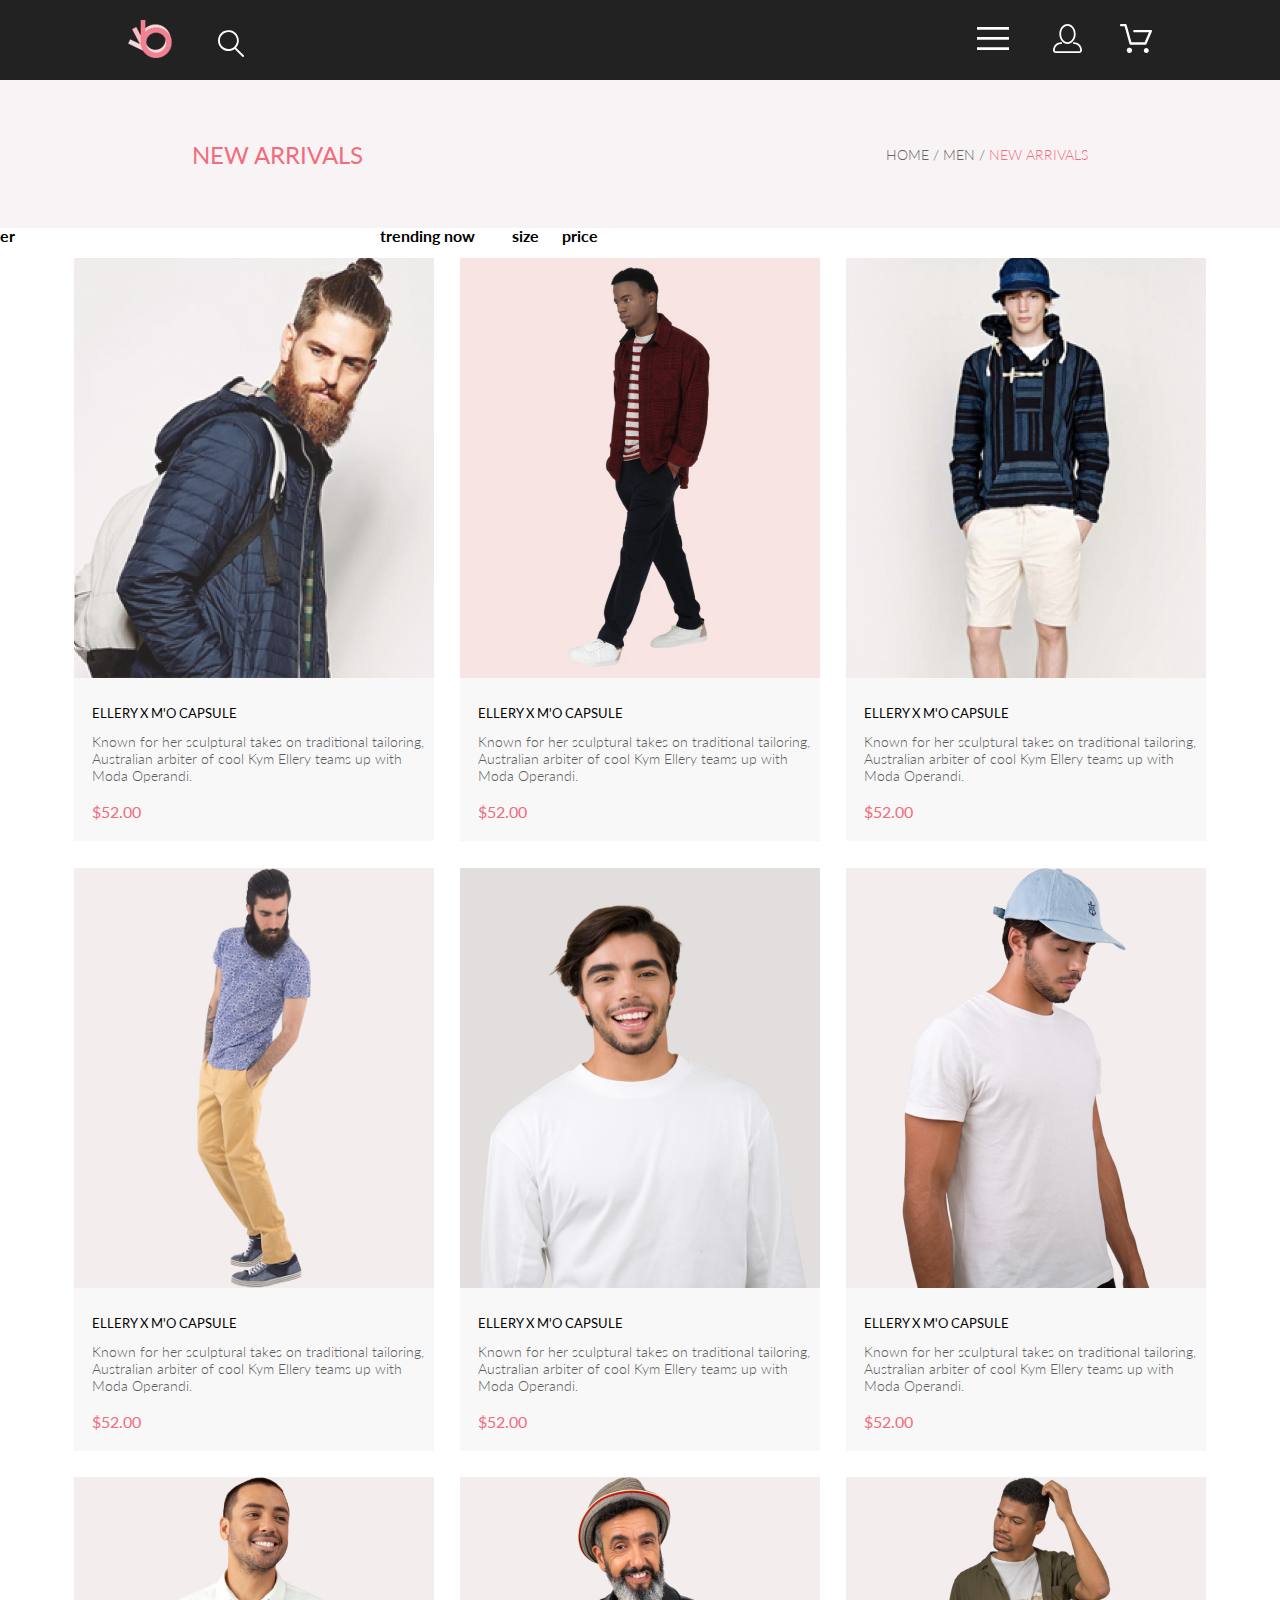
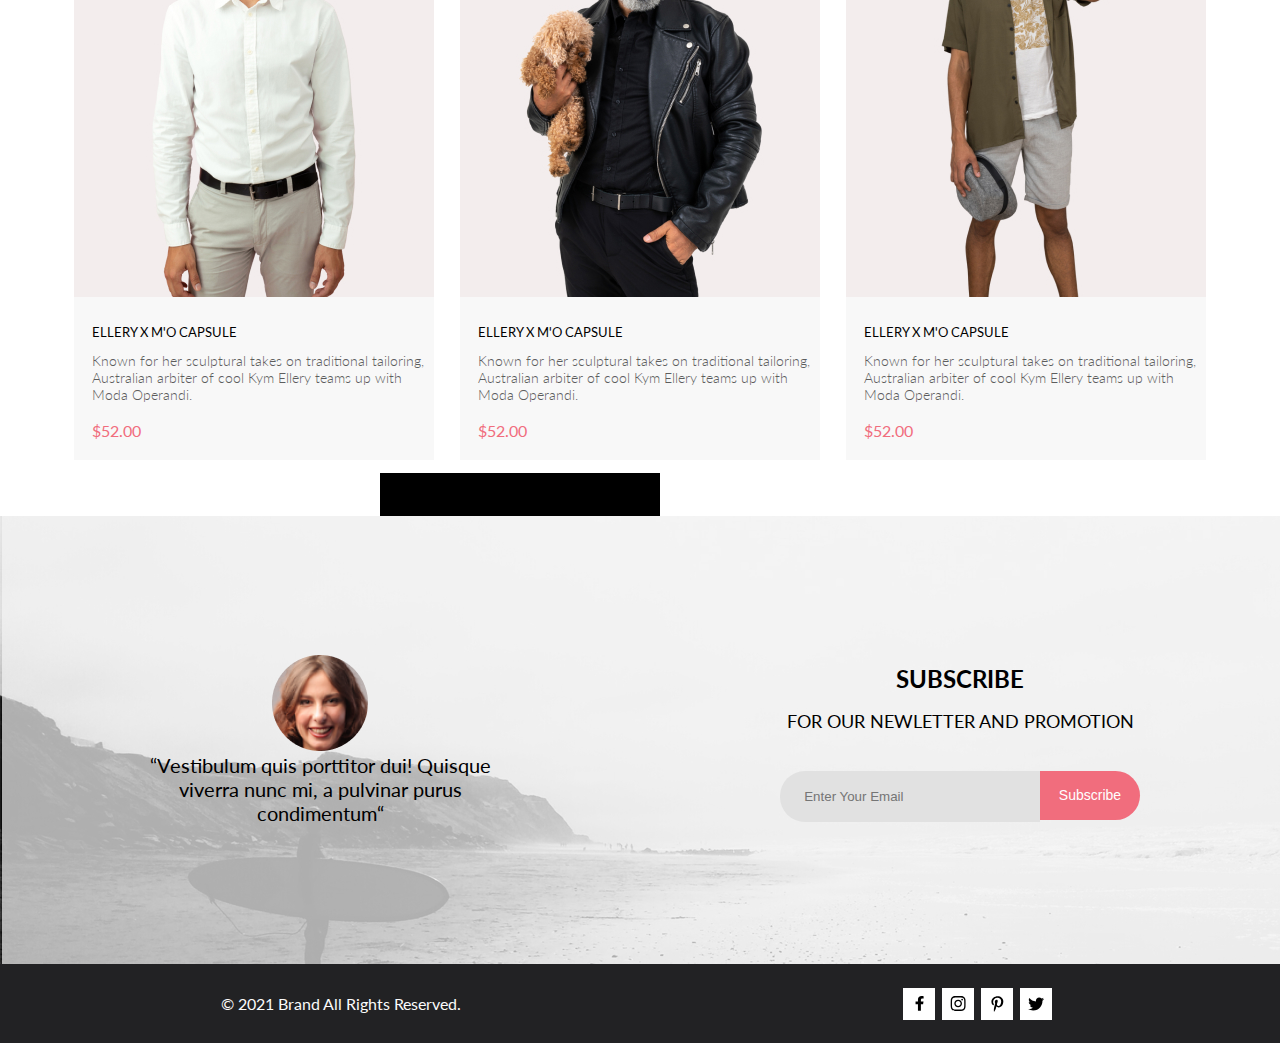
<file: catalog.html>
<!DOCTYPE html>
<html lang="en">

<head>
    <meta charset="UTF-8">
    <meta http-equiv="X-UA-Compatible" content="IE=edge">
    <meta name="viewport" content="width=device-width, initial-scale=1.0">
    <title>Shop</title>
    <link rel="stylesheet" href="./scss/style.css">
    <link rel="preconnect" href="https://fonts.gstatic.com">
    <link
        href="https://fonts.googleapis.com/css2?family=Lato:ital,wght@0,300;0,700;0,900;1,100;1,300;1,400;1,700;1,900&display=swap"
        rel="stylesheet">
</head>

<body>
    <header class="header">
        <div class="container header__wrapper">
            <div>
                <a href="index.html">
                    <svg class="header__logo" width="44" height="38" viewBox="0 0 44 38"
                        xmlns="http://www.w3.org/2000/svg" xmlns:xlink="http://www.w3.org/1999/xlink">
                        <rect width="44" height="38" fill="url(#pattern0)" />
                        <defs>
                            <pattern id="pattern0" patternContentUnits="objectBoundingBox" width="1" height="1">
                                <use xlink:href="#image0" transform="scale(0.0227273 0.0263158)" />
                            </pattern>
                            <image id="image0" width="44" height="38"
                                xlink:href="[data-uri]" />
                        </defs>
                    </svg>

                </a>
                <a href="catalog.html">
                    <svg class="header__search" width="27" height="28" viewBox="0 0 27 28"
                        xmlns="http://www.w3.org/2000/svg">
                        <path
                            d="M19.0596 17.6259C20.6713 15.8658 21.6282 13.6048 21.7698 11.2225C21.9113 8.84018 21.2288 6.48173 19.8369 4.54318C18.445 2.60463 16.4285 1.20404 14.126 0.576619C11.8234 -0.0508009 9.3751 0.13316 7.19217 1.09761C5.00923 2.06205 3.22463 3.74825 2.13804 5.87302C1.05145 7.9978 0.729054 10.4318 1.225 12.7661C1.72094 15.1005 3.00501 17.1932 4.86158 18.6927C6.71814 20.1922 9.03413 21.0072 11.4206 21.0009C13.673 21.004 15.8645 20.27 17.6606 18.9109L25.4086 26.7179C25.4941 26.807 25.5965 26.8781 25.7099 26.927C25.8232 26.9759 25.9452 27.0017 26.0686 27.0029C26.1923 27.0033 26.3148 26.9782 26.4283 26.9292C26.5419 26.8801 26.6441 26.8082 26.7286 26.7179C26.9025 26.537 26.9997 26.2958 26.9997 26.0449C26.9997 25.794 26.9025 25.5528 26.7286 25.3719L19.0596 17.6259ZM2.88662 10.5009C2.89946 8.81563 3.41094 7.17187 4.35659 5.77685C5.30224 4.38183 6.63972 3.29801 8.20044 2.662C9.76115 2.02599 11.4752 1.86627 13.1266 2.20298C14.7779 2.53969 16.2926 3.35775 17.4797 4.55404C18.6668 5.75033 19.4732 7.27129 19.7972 8.92519C20.1212 10.5791 19.9483 12.2919 19.3002 13.8476C18.6522 15.4034 17.5581 16.7325 16.1559 17.6674C14.7536 18.6023 13.1059 19.1011 11.4206 19.1009C9.14916 19.0901 6.97482 18.1784 5.37484 16.566C3.77486 14.9537 2.87998 12.7724 2.88662 10.5009Z" />
                    </svg>
                </a>
            </div>
            <div>
                <button class="header__button" type="button">
                    <svg width="32" height="75" viewBox="0 0 32 23" xmlns="http://www.w3.org/2000/svg">
                        <path d="M0 23V20.31H32V23H0ZM0 12.76V10.07H32V12.76H0ZM0 2.69V0H32V2.69H0Z" />
                    </svg>
                </button>
                <a href="registration.html" class="header__link">
                    <svg width="29" height="75" viewBox="0 0 29 29" xmlns="http://www.w3.org/2000/svg">
                        <path
                            d="M14.5 19.937C19 19.937 22.656 15.464 22.656 9.968C22.656 4.472 19 0 14.5 0C13.3631 0.0217413 12.2463 0.303398 11.2351 0.823397C10.2239 1.34339 9.34507 2.08794 8.66602 3C7.12663 4.99573 6.30819 7.45381 6.34399 9.974C6.34399 15.465 10 19.937 14.5 19.937ZM14.5 1.813C18 1.813 20.844 5.472 20.844 9.969C20.844 14.466 17.998 18.125 14.5 18.125C11.002 18.125 8.15603 14.465 8.15503 9.969C8.15403 5.473 11 1.813 14.5 1.813ZM20.844 18.125C20.6036 18.125 20.373 18.2205 20.203 18.3905C20.033 18.5605 19.9375 18.7911 19.9375 19.0315C19.9375 19.2719 20.033 19.5025 20.203 19.6725C20.373 19.8425 20.6036 19.938 20.844 19.938C22.526 19.9399 24.1386 20.6088 25.3279 21.7982C26.5172 22.9875 27.1861 24.6 27.188 26.282C27.1875 26.5221 27.0918 26.7523 26.922 26.9221C26.7522 27.0918 26.5221 27.1875 26.282 27.188H2.71997C2.47985 27.1875 2.24975 27.0918 2.07996 26.9221C1.91016 26.7523 1.81449 26.5221 1.81396 26.282C1.81608 24.6001 2.48517 22.9877 3.67444 21.7985C4.86371 20.6092 6.47608 19.9401 8.15796 19.938C8.39824 19.938 8.62868 19.8425 8.79858 19.6726C8.96849 19.5027 9.06396 19.2723 9.06396 19.032C9.06396 18.7917 8.96849 18.5613 8.79858 18.3914C8.62868 18.2215 8.39824 18.126 8.15796 18.126C5.99541 18.1279 3.92201 18.9875 2.39258 20.5164C0.863144 22.0453 0.00264777 24.1185 0 26.281C0.000794067 27.0019 0.287502 27.693 0.797241 28.2027C1.30698 28.7125 1.99811 28.9992 2.71899 29H26.282C27.0027 28.9989 27.6936 28.7121 28.2031 28.2024C28.7126 27.6927 28.9992 27.0017 29 26.281C28.9974 24.1187 28.1372 22.0457 26.6083 20.5168C25.0793 18.9878 23.0063 18.1276 20.844 18.125Z" />
                    </svg>

                </a>
                <a href="cart.html">
                    <svg class="header__link" width="32" height="29" viewBox="0 0 32 29"
                        xmlns="http://www.w3.org/2000/svg">
                        <path
                            d="M26.2009 29C25.5532 28.9738 24.9415 28.6948 24.4972 28.2227C24.0529 27.7506 23.8114 27.1232 23.8245 26.475C23.8376 25.8269 24.1043 25.2097 24.5673 24.7559C25.0303 24.3022 25.6527 24.048 26.301 24.048C26.9493 24.048 27.5717 24.3022 28.0347 24.7559C28.4977 25.2097 28.7644 25.8269 28.7775 26.475C28.7906 27.1232 28.549 27.7506 28.1047 28.2227C27.6604 28.6948 27.0488 28.9738 26.401 29H26.2009ZM6.75293 26.32C6.75293 25.79 6.91011 25.2718 7.20459 24.8311C7.49907 24.3904 7.91764 24.0469 8.40735 23.844C8.89705 23.6412 9.43594 23.5881 9.95581 23.6915C10.4757 23.7949 10.9532 24.0502 11.328 24.425C11.7028 24.7998 11.9581 25.2773 12.0615 25.7972C12.1649 26.317 12.1118 26.8559 11.9089 27.3456C11.7061 27.8353 11.3626 28.2539 10.9219 28.5483C10.4812 28.8428 9.96304 29 9.43298 29C9.08087 29.0003 8.73212 28.9311 8.40674 28.7966C8.08136 28.662 7.78569 28.4646 7.53662 28.2158C7.28755 27.9669 7.09001 27.6713 6.9552 27.3461C6.82039 27.0208 6.75098 26.6721 6.75098 26.32H6.75293ZM10.553 20.686C10.2935 20.6868 10.0409 20.6024 9.83411 20.4457C9.62727 20.2891 9.47758 20.0689 9.40796 19.819L4.57495 2.36401H1.18201C0.868521 2.36401 0.567859 2.23947 0.346191 2.01781C0.124523 1.79614 0 1.49549 0 1.18201C0 0.868519 0.124523 0.567873 0.346191 0.346205C0.567859 0.124537 0.868521 5.81268e-06 1.18201 5.81268e-06H5.46301C5.7225 -0.00080736 5.97504 0.0837201 6.18176 0.240568C6.38848 0.397416 6.53784 0.617884 6.60693 0.868006L11.4399 18.323H24.6179L29.001 8.27501H14.401C14.2428 8.27961 14.0854 8.25242 13.9379 8.19507C13.7904 8.13771 13.6559 8.05134 13.5424 7.94108C13.4288 7.83082 13.3386 7.69891 13.277 7.55315C13.2154 7.40739 13.1836 7.25075 13.1836 7.0925C13.1836 6.93426 13.2154 6.77762 13.277 6.63186C13.3386 6.4861 13.4288 6.35419 13.5424 6.24393C13.6559 6.13367 13.7904 6.0473 13.9379 5.98994C14.0854 5.93259 14.2428 5.90541 14.401 5.91001H30.814C31.0097 5.90996 31.2022 5.95866 31.3744 6.05172C31.5465 6.14478 31.6928 6.27926 31.7999 6.44301C31.9078 6.60729 31.9734 6.79569 31.9908 6.99145C32.0083 7.18721 31.9771 7.38424 31.9 7.565L26.495 19.977C26.4026 20.1876 26.251 20.3668 26.0585 20.4927C25.866 20.6186 25.641 20.6858 25.411 20.686H10.553Z" />
                    </svg>

                </a>
                <nav class="header__navigation">
                    <div class="header__navigation-svg">
                        <button class="header__navigation-button" type="button"><svg width="13" height="13"
                                viewBox="0 0 13 13" xmlns="http://www.w3.org/2000/svg">
                                <path
                                    d="M7.4158 6.00409L11.7158 1.71409C11.9041 1.52579 12.0099 1.27039 12.0099 1.00409C12.0099 0.73779 11.9041 0.482395 11.7158 0.294092C11.5275 0.105788 11.2721 0 11.0058 0C10.7395 0 10.4841 0.105788 10.2958 0.294092L6.0058 4.59409L1.7158 0.294092C1.52749 0.105788 1.2721 -1.9841e-09 1.0058 0C0.739497 1.9841e-09 0.484102 0.105788 0.295798 0.294092C0.107495 0.482395 0.0017066 0.73779 0.0017066 1.00409C0.0017066 1.27039 0.107495 1.52579 0.295798 1.71409L4.5958 6.00409L0.295798 10.2941C0.20207 10.3871 0.127676 10.4977 0.0769072 10.6195C0.0261385 10.7414 0 10.8721 0 11.0041C0 11.1361 0.0261385 11.2668 0.0769072 11.3887C0.127676 11.5105 0.20207 11.6211 0.295798 11.7141C0.388761 11.8078 0.499362 11.8822 0.621222 11.933C0.743081 11.9838 0.873786 12.0099 1.0058 12.0099C1.13781 12.0099 1.26852 11.9838 1.39038 11.933C1.51223 11.8822 1.62284 11.8078 1.7158 11.7141L6.0058 7.41409L10.2958 11.7141C10.3888 11.8078 10.4994 11.8822 10.6212 11.933C10.7431 11.9838 10.8738 12.0099 11.0058 12.0099C11.1378 12.0099 11.2685 11.9838 11.3904 11.933C11.5122 11.8822 11.6228 11.8078 11.7158 11.7141C11.8095 11.6211 11.8839 11.5105 11.9347 11.3887C11.9855 11.2668 12.0116 11.1361 12.0116 11.0041C12.0116 10.8721 11.9855 10.7414 11.9347 10.6195C11.8839 10.4977 11.8095 10.3871 11.7158 10.2941L7.4158 6.00409Z" />
                            </svg></button>
                    </div>

                    <h2 class="header__title">menu</h2>
                    <ul class="header__navigation-list">
                        <li class="header__navigation-item navigation-item">
                            <a class="navigation-item__link" href="#">man</a>
                            <ul class="navigation-item__sub-list">
                                <li><a class="navigation-item__sub-list-categories" href="#">Accessories</a></li>
                                <li><a class="navigation-item__sub-list-categories" href="#">Bags</a></li>
                                <li><a class="navigation-item__sub-list-categories" href="#">Denim</a></li>
                                <li><a class="navigation-item__sub-list-categories" href="#">T-Shirts</a></li>
                            </ul>
                        </li>
                        <li>
                            <a class="navigation-item__link" href="#">woman</a>
                            <ul class="navigation-item__sub-list">
                                <li><a class="navigation-item__sub-list-categories" href="#">Accessories</a></li>
                                <li><a class="navigation-item__sub-list-categories" href="#">Jackets & Coats</a></li>
                                <li><a class="navigation-item__sub-list-categories" href="#">Polos</a></li>
                                <li><a class="navigation-item__sub-list-categories" href="#">T-Shirts</a></li>
                                <li><a class="navigation-item__sub-list-categories" href="#">Shirts</a></li>
                            </ul>
                        </li>
                        <li>
                            <a class="navigation-item__link" href="#">kids</a>
                            <ul class="navigation-item__sub-list">
                                <li><a class="navigation-item__sub-list-categories" href="#">Accessories</a></li>
                                <li><a class="navigation-item__sub-list-categories" href="#">Jackets & Coats</a></li>
                                <li><a class="navigation-item__sub-list-categories" href="#">Polos</a></li>
                                <li><a class="navigation-item__sub-list-categories" href="#">T-Shirts</a></li>
                                <li><a class="navigation-item__sub-list-categories" href="#">Shirts</a></li>
                                <li><a class="navigation-item__sub-list-categories" href="#">Bags</a></li>
                            </ul>
                        </li>
                    </ul>
                </nav>
            </div>
        </div>
    </header>
    <main>
        <section class="top__product">
            <h3 class="top__product-title">new arrivals</h3>
            <p class="top__product-text">home / men / <span class="top__product-text-pink">new arrivals</span></p>
        </section>
        <section class="catalog">
            <div class="filter">filter</div>
            <ul class="filter__list">
                <li class="filter__list-item-trend">trending now</li>
                <li class="filter__list-item-size">size</li>
                <li class="filter__list-item-price">price</li>
            </ul>
            <ul class="products__list catalog-list">
                <li class="products__item catalog-list-item">
                    <img class="products__item-img" src="./img/product-1.jpg" alt="product-1" width="360" height="420">
                    <h3 class="products__item-heading">ellery x m'o capsule</h3>
                    <p class="products__item-text">Known for her sculptural takes on traditional tailoring, Australian
                        arbiter of cool Kym Ellery
                        teams up with Moda Operandi.</p>
                    <p class="products__item-price">$52.00</p>
                    <div class="products__item-mask">
                        <button class="visually-hidden products__item-button" type="button">
                            <svg class="products__item-svg" width="27" height="25" viewBox="0 0 27 25"
                                xmlns="http://www.w3.org/2000/svg">
                                <path
                                    d="M21.876 22.2662C21.921 22.2549 21.9423 22.2339 21.96 22.2129C21.9678 22.2037 21.9756 22.1946 21.9835 22.1855C22.02 22.1438 22.0233 22.0553 22.0224 22.0105C22.0092 21.9044 21.9185 21.8315 21.8412 21.8315C21.8375 21.8315 21.8336 21.8317 21.8312 21.8318C21.7531 21.8372 21.6653 21.9409 21.6719 22.0625C21.6813 22.1793 21.7675 22.2662 21.8392 22.2662H21.876ZM8.21954 22.2599C8.31873 22.2599 8.39935 22.1655 8.39935 22.0496C8.39935 21.9341 8.31873 21.8401 8.21954 21.8401C8.12042 21.8401 8.03973 21.9341 8.03973 22.0496C8.03973 22.1655 8.12042 22.2599 8.21954 22.2599ZM21.9995 24.2662C21.9517 24.2662 21.8878 24.2662 21.8392 24.2662C20.7017 24.2662 19.7567 23.3545 19.6765 22.198C19.5964 20.9929 20.4937 19.9183 21.6953 19.8364C21.7441 19.8331 21.7928 19.8315 21.8412 19.8315C22.9799 19.8315 23.9413 20.7324 24.019 21.8884C24.0505 22.4915 23.8741 23.0612 23.4898 23.5012C23.1055 23.9575 22.5764 24.2177 21.9995 24.2662ZM8.21954 24.2599C7.01532 24.2599 6.03973 23.2709 6.03973 22.0496C6.03973 20.8291 7.01532 19.8401 8.21954 19.8401C9.42371 19.8401 10.3994 20.8291 10.3994 22.0496C10.3994 23.2709 9.42371 24.2599 8.21954 24.2599ZM21.1984 17.3938H9.13306C8.70013 17.3938 8.31586 17.1005 8.20331 16.6775L4.27753 2.24768H1.52173C0.993408 2.24768 0.560547 1.80859 0.560547 1.27039C0.560547 0.733032 0.993408 0.292969 1.52173 0.292969H4.99933C5.43134 0.292969 5.81561 0.586304 5.9281 1.01025L9.85394 15.4391H20.5576L24.1144 7.13379H12.2578C11.7286 7.13379 11.2957 6.69373 11.2957 6.15649C11.2957 5.61914 11.7286 5.17908 12.2578 5.17908H25.5886C25.9091 5.17908 26.2141 5.34192 26.3896 5.61914C26.566 5.89539 26.5984 6.23743 26.4697 6.547L22.0795 16.807C21.9193 17.1653 21.5827 17.3938 21.1984 17.3938Z" />
                            </svg>
                            Add to Cart</button>
                    </div>
                </li>
                <li class="products__item catalog-list-item">
                    <img class="products__item-img" src="./img/product-8.jpg" alt="product-2" width="360" height="420">
                    <h3 class="products__item-heading">ellery x m'o capsule</h3>
                    <p class="products__item-text">Known for her sculptural takes on traditional tailoring, Australian
                        arbiter of cool Kym Ellery
                        teams up with Moda Operandi.</p>
                    <p class="products__item-price">$52.00</p>
                    <div class="products__item-mask">
                        <button class="visually-hidden products__item-button" type="button">
                            <svg class="products__item-svg" width="27" height="25" viewBox="0 0 27 25"
                                xmlns="http://www.w3.org/2000/svg">
                                <path
                                    d="M21.876 22.2662C21.921 22.2549 21.9423 22.2339 21.96 22.2129C21.9678 22.2037 21.9756 22.1946 21.9835 22.1855C22.02 22.1438 22.0233 22.0553 22.0224 22.0105C22.0092 21.9044 21.9185 21.8315 21.8412 21.8315C21.8375 21.8315 21.8336 21.8317 21.8312 21.8318C21.7531 21.8372 21.6653 21.9409 21.6719 22.0625C21.6813 22.1793 21.7675 22.2662 21.8392 22.2662H21.876ZM8.21954 22.2599C8.31873 22.2599 8.39935 22.1655 8.39935 22.0496C8.39935 21.9341 8.31873 21.8401 8.21954 21.8401C8.12042 21.8401 8.03973 21.9341 8.03973 22.0496C8.03973 22.1655 8.12042 22.2599 8.21954 22.2599ZM21.9995 24.2662C21.9517 24.2662 21.8878 24.2662 21.8392 24.2662C20.7017 24.2662 19.7567 23.3545 19.6765 22.198C19.5964 20.9929 20.4937 19.9183 21.6953 19.8364C21.7441 19.8331 21.7928 19.8315 21.8412 19.8315C22.9799 19.8315 23.9413 20.7324 24.019 21.8884C24.0505 22.4915 23.8741 23.0612 23.4898 23.5012C23.1055 23.9575 22.5764 24.2177 21.9995 24.2662ZM8.21954 24.2599C7.01532 24.2599 6.03973 23.2709 6.03973 22.0496C6.03973 20.8291 7.01532 19.8401 8.21954 19.8401C9.42371 19.8401 10.3994 20.8291 10.3994 22.0496C10.3994 23.2709 9.42371 24.2599 8.21954 24.2599ZM21.1984 17.3938H9.13306C8.70013 17.3938 8.31586 17.1005 8.20331 16.6775L4.27753 2.24768H1.52173C0.993408 2.24768 0.560547 1.80859 0.560547 1.27039C0.560547 0.733032 0.993408 0.292969 1.52173 0.292969H4.99933C5.43134 0.292969 5.81561 0.586304 5.9281 1.01025L9.85394 15.4391H20.5576L24.1144 7.13379H12.2578C11.7286 7.13379 11.2957 6.69373 11.2957 6.15649C11.2957 5.61914 11.7286 5.17908 12.2578 5.17908H25.5886C25.9091 5.17908 26.2141 5.34192 26.3896 5.61914C26.566 5.89539 26.5984 6.23743 26.4697 6.547L22.0795 16.807C21.9193 17.1653 21.5827 17.3938 21.1984 17.3938Z" />
                            </svg>
                            Add to Cart</button>
                    </div>
                </li>
                <li class="products__item catalog-list-item">
                    <img class="products__item-img" src="./img/product-3.jpg" alt="product-3" width="360" height="420">
                    <h3 class="products__item-heading">ellery x m'o capsule</h3>
                    <p class="products__item-text">Known for her sculptural takes on traditional tailoring, Australian
                        arbiter of cool Kym Ellery
                        teams up with Moda Operandi.</p>
                    <p class="products__item-price">$52.00</p>
                    <div class="products__item-mask">
                        <button class="visually-hidden products__item-button" type="button">
                            <svg class="products__item-svg" width="27" height="25" viewBox="0 0 27 25"
                                xmlns="http://www.w3.org/2000/svg">
                                <path
                                    d="M21.876 22.2662C21.921 22.2549 21.9423 22.2339 21.96 22.2129C21.9678 22.2037 21.9756 22.1946 21.9835 22.1855C22.02 22.1438 22.0233 22.0553 22.0224 22.0105C22.0092 21.9044 21.9185 21.8315 21.8412 21.8315C21.8375 21.8315 21.8336 21.8317 21.8312 21.8318C21.7531 21.8372 21.6653 21.9409 21.6719 22.0625C21.6813 22.1793 21.7675 22.2662 21.8392 22.2662H21.876ZM8.21954 22.2599C8.31873 22.2599 8.39935 22.1655 8.39935 22.0496C8.39935 21.9341 8.31873 21.8401 8.21954 21.8401C8.12042 21.8401 8.03973 21.9341 8.03973 22.0496C8.03973 22.1655 8.12042 22.2599 8.21954 22.2599ZM21.9995 24.2662C21.9517 24.2662 21.8878 24.2662 21.8392 24.2662C20.7017 24.2662 19.7567 23.3545 19.6765 22.198C19.5964 20.9929 20.4937 19.9183 21.6953 19.8364C21.7441 19.8331 21.7928 19.8315 21.8412 19.8315C22.9799 19.8315 23.9413 20.7324 24.019 21.8884C24.0505 22.4915 23.8741 23.0612 23.4898 23.5012C23.1055 23.9575 22.5764 24.2177 21.9995 24.2662ZM8.21954 24.2599C7.01532 24.2599 6.03973 23.2709 6.03973 22.0496C6.03973 20.8291 7.01532 19.8401 8.21954 19.8401C9.42371 19.8401 10.3994 20.8291 10.3994 22.0496C10.3994 23.2709 9.42371 24.2599 8.21954 24.2599ZM21.1984 17.3938H9.13306C8.70013 17.3938 8.31586 17.1005 8.20331 16.6775L4.27753 2.24768H1.52173C0.993408 2.24768 0.560547 1.80859 0.560547 1.27039C0.560547 0.733032 0.993408 0.292969 1.52173 0.292969H4.99933C5.43134 0.292969 5.81561 0.586304 5.9281 1.01025L9.85394 15.4391H20.5576L24.1144 7.13379H12.2578C11.7286 7.13379 11.2957 6.69373 11.2957 6.15649C11.2957 5.61914 11.7286 5.17908 12.2578 5.17908H25.5886C25.9091 5.17908 26.2141 5.34192 26.3896 5.61914C26.566 5.89539 26.5984 6.23743 26.4697 6.547L22.0795 16.807C21.9193 17.1653 21.5827 17.3938 21.1984 17.3938Z" />
                            </svg>
                            Add to Cart</button>
                    </div>
                </li>
                <li class="products__item catalog-list-item">
                    <img class="products__item-img" src="./img/product-4.jpg" alt="product-4" width="360" height="420">
                    <h3 class="products__item-heading">ellery x m'o capsule</h3>
                    <p class="products__item-text">Known for her sculptural takes on traditional tailoring, Australian
                        arbiter of cool Kym Ellery
                        teams up with Moda Operandi.</p>
                    <p class="products__item-price">$52.00</p>
                    <div class="products__item-mask">
                        <button class="visually-hidden products__item-button" type="button">
                            <svg class="products__item-svg" width="27" height="25" viewBox="0 0 27 25"
                                xmlns="http://www.w3.org/2000/svg">
                                <path
                                    d="M21.876 22.2662C21.921 22.2549 21.9423 22.2339 21.96 22.2129C21.9678 22.2037 21.9756 22.1946 21.9835 22.1855C22.02 22.1438 22.0233 22.0553 22.0224 22.0105C22.0092 21.9044 21.9185 21.8315 21.8412 21.8315C21.8375 21.8315 21.8336 21.8317 21.8312 21.8318C21.7531 21.8372 21.6653 21.9409 21.6719 22.0625C21.6813 22.1793 21.7675 22.2662 21.8392 22.2662H21.876ZM8.21954 22.2599C8.31873 22.2599 8.39935 22.1655 8.39935 22.0496C8.39935 21.9341 8.31873 21.8401 8.21954 21.8401C8.12042 21.8401 8.03973 21.9341 8.03973 22.0496C8.03973 22.1655 8.12042 22.2599 8.21954 22.2599ZM21.9995 24.2662C21.9517 24.2662 21.8878 24.2662 21.8392 24.2662C20.7017 24.2662 19.7567 23.3545 19.6765 22.198C19.5964 20.9929 20.4937 19.9183 21.6953 19.8364C21.7441 19.8331 21.7928 19.8315 21.8412 19.8315C22.9799 19.8315 23.9413 20.7324 24.019 21.8884C24.0505 22.4915 23.8741 23.0612 23.4898 23.5012C23.1055 23.9575 22.5764 24.2177 21.9995 24.2662ZM8.21954 24.2599C7.01532 24.2599 6.03973 23.2709 6.03973 22.0496C6.03973 20.8291 7.01532 19.8401 8.21954 19.8401C9.42371 19.8401 10.3994 20.8291 10.3994 22.0496C10.3994 23.2709 9.42371 24.2599 8.21954 24.2599ZM21.1984 17.3938H9.13306C8.70013 17.3938 8.31586 17.1005 8.20331 16.6775L4.27753 2.24768H1.52173C0.993408 2.24768 0.560547 1.80859 0.560547 1.27039C0.560547 0.733032 0.993408 0.292969 1.52173 0.292969H4.99933C5.43134 0.292969 5.81561 0.586304 5.9281 1.01025L9.85394 15.4391H20.5576L24.1144 7.13379H12.2578C11.7286 7.13379 11.2957 6.69373 11.2957 6.15649C11.2957 5.61914 11.7286 5.17908 12.2578 5.17908H25.5886C25.9091 5.17908 26.2141 5.34192 26.3896 5.61914C26.566 5.89539 26.5984 6.23743 26.4697 6.547L22.0795 16.807C21.9193 17.1653 21.5827 17.3938 21.1984 17.3938Z" />
                            </svg>
                            Add to Cart</button>
                    </div>
                </li>
                <li class="products__item catalog-list-item">
                    <img class="products__item-img" src="./img/product-9.jpg" alt="product-5" width="360" height="420">
                    <h3 class="products__item-heading">ellery x m'o capsule</h3>
                    <p class="products__item-text">Known for her sculptural takes on traditional tailoring, Australian
                        arbiter of cool Kym Ellery
                        teams up with Moda Operandi.</p>
                    <p class="products__item-price">$52.00</p>
                    <div class="products__item-mask">
                        <button class="visually-hidden products__item-button" type="button">
                            <svg class="products__item-svg" width="27" height="25" viewBox="0 0 27 25"
                                xmlns="http://www.w3.org/2000/svg">
                                <path
                                    d="M21.876 22.2662C21.921 22.2549 21.9423 22.2339 21.96 22.2129C21.9678 22.2037 21.9756 22.1946 21.9835 22.1855C22.02 22.1438 22.0233 22.0553 22.0224 22.0105C22.0092 21.9044 21.9185 21.8315 21.8412 21.8315C21.8375 21.8315 21.8336 21.8317 21.8312 21.8318C21.7531 21.8372 21.6653 21.9409 21.6719 22.0625C21.6813 22.1793 21.7675 22.2662 21.8392 22.2662H21.876ZM8.21954 22.2599C8.31873 22.2599 8.39935 22.1655 8.39935 22.0496C8.39935 21.9341 8.31873 21.8401 8.21954 21.8401C8.12042 21.8401 8.03973 21.9341 8.03973 22.0496C8.03973 22.1655 8.12042 22.2599 8.21954 22.2599ZM21.9995 24.2662C21.9517 24.2662 21.8878 24.2662 21.8392 24.2662C20.7017 24.2662 19.7567 23.3545 19.6765 22.198C19.5964 20.9929 20.4937 19.9183 21.6953 19.8364C21.7441 19.8331 21.7928 19.8315 21.8412 19.8315C22.9799 19.8315 23.9413 20.7324 24.019 21.8884C24.0505 22.4915 23.8741 23.0612 23.4898 23.5012C23.1055 23.9575 22.5764 24.2177 21.9995 24.2662ZM8.21954 24.2599C7.01532 24.2599 6.03973 23.2709 6.03973 22.0496C6.03973 20.8291 7.01532 19.8401 8.21954 19.8401C9.42371 19.8401 10.3994 20.8291 10.3994 22.0496C10.3994 23.2709 9.42371 24.2599 8.21954 24.2599ZM21.1984 17.3938H9.13306C8.70013 17.3938 8.31586 17.1005 8.20331 16.6775L4.27753 2.24768H1.52173C0.993408 2.24768 0.560547 1.80859 0.560547 1.27039C0.560547 0.733032 0.993408 0.292969 1.52173 0.292969H4.99933C5.43134 0.292969 5.81561 0.586304 5.9281 1.01025L9.85394 15.4391H20.5576L24.1144 7.13379H12.2578C11.7286 7.13379 11.2957 6.69373 11.2957 6.15649C11.2957 5.61914 11.7286 5.17908 12.2578 5.17908H25.5886C25.9091 5.17908 26.2141 5.34192 26.3896 5.61914C26.566 5.89539 26.5984 6.23743 26.4697 6.547L22.0795 16.807C21.9193 17.1653 21.5827 17.3938 21.1984 17.3938Z" />
                            </svg>
                            Add to Cart</button>
                    </div>
                </li>
                <li class="products__item catalog-list-item">
                    <img class="products__item-img" src="./img/product-10.jpg" alt="product-6" width="360" height="420">
                    <h3 class="products__item-heading">ellery x m'o capsule</h3>
                    <p class="products__item-text">Known for her sculptural takes on traditional tailoring, Australian
                        arbiter of cool Kym Ellery
                        teams up with Moda Operandi.</p>
                    <p class="products__item-price">$52.00</p>
                    <div class="products__item-mask">
                        <button class="visually-hidden products__item-button" type="button">
                            <svg class="products__item-svg" width="27" height="25" viewBox="0 0 27 25"
                                xmlns="http://www.w3.org/2000/svg">
                                <path
                                    d="M21.876 22.2662C21.921 22.2549 21.9423 22.2339 21.96 22.2129C21.9678 22.2037 21.9756 22.1946 21.9835 22.1855C22.02 22.1438 22.0233 22.0553 22.0224 22.0105C22.0092 21.9044 21.9185 21.8315 21.8412 21.8315C21.8375 21.8315 21.8336 21.8317 21.8312 21.8318C21.7531 21.8372 21.6653 21.9409 21.6719 22.0625C21.6813 22.1793 21.7675 22.2662 21.8392 22.2662H21.876ZM8.21954 22.2599C8.31873 22.2599 8.39935 22.1655 8.39935 22.0496C8.39935 21.9341 8.31873 21.8401 8.21954 21.8401C8.12042 21.8401 8.03973 21.9341 8.03973 22.0496C8.03973 22.1655 8.12042 22.2599 8.21954 22.2599ZM21.9995 24.2662C21.9517 24.2662 21.8878 24.2662 21.8392 24.2662C20.7017 24.2662 19.7567 23.3545 19.6765 22.198C19.5964 20.9929 20.4937 19.9183 21.6953 19.8364C21.7441 19.8331 21.7928 19.8315 21.8412 19.8315C22.9799 19.8315 23.9413 20.7324 24.019 21.8884C24.0505 22.4915 23.8741 23.0612 23.4898 23.5012C23.1055 23.9575 22.5764 24.2177 21.9995 24.2662ZM8.21954 24.2599C7.01532 24.2599 6.03973 23.2709 6.03973 22.0496C6.03973 20.8291 7.01532 19.8401 8.21954 19.8401C9.42371 19.8401 10.3994 20.8291 10.3994 22.0496C10.3994 23.2709 9.42371 24.2599 8.21954 24.2599ZM21.1984 17.3938H9.13306C8.70013 17.3938 8.31586 17.1005 8.20331 16.6775L4.27753 2.24768H1.52173C0.993408 2.24768 0.560547 1.80859 0.560547 1.27039C0.560547 0.733032 0.993408 0.292969 1.52173 0.292969H4.99933C5.43134 0.292969 5.81561 0.586304 5.9281 1.01025L9.85394 15.4391H20.5576L24.1144 7.13379H12.2578C11.7286 7.13379 11.2957 6.69373 11.2957 6.15649C11.2957 5.61914 11.7286 5.17908 12.2578 5.17908H25.5886C25.9091 5.17908 26.2141 5.34192 26.3896 5.61914C26.566 5.89539 26.5984 6.23743 26.4697 6.547L22.0795 16.807C21.9193 17.1653 21.5827 17.3938 21.1984 17.3938Z" />
                            </svg>
                            Add to Cart</button>
                    </div>
                </li>
                <li class="products__item catalog-list-item">
                    <img class="products__item-img" src="./img/product-11.jpg" alt="product-6" width="360" height="420">
                    <h3 class="products__item-heading">ellery x m'o capsule</h3>
                    <p class="products__item-text">Known for her sculptural takes on traditional tailoring, Australian
                        arbiter of cool Kym Ellery
                        teams up with Moda Operandi.</p>
                    <p class="products__item-price">$52.00</p>
                    <div class="products__item-mask">
                        <button class="visually-hidden products__item-button" type="button">
                            <svg class="products__item-svg" width="27" height="25" viewBox="0 0 27 25"
                                xmlns="http://www.w3.org/2000/svg">
                                <path
                                    d="M21.876 22.2662C21.921 22.2549 21.9423 22.2339 21.96 22.2129C21.9678 22.2037 21.9756 22.1946 21.9835 22.1855C22.02 22.1438 22.0233 22.0553 22.0224 22.0105C22.0092 21.9044 21.9185 21.8315 21.8412 21.8315C21.8375 21.8315 21.8336 21.8317 21.8312 21.8318C21.7531 21.8372 21.6653 21.9409 21.6719 22.0625C21.6813 22.1793 21.7675 22.2662 21.8392 22.2662H21.876ZM8.21954 22.2599C8.31873 22.2599 8.39935 22.1655 8.39935 22.0496C8.39935 21.9341 8.31873 21.8401 8.21954 21.8401C8.12042 21.8401 8.03973 21.9341 8.03973 22.0496C8.03973 22.1655 8.12042 22.2599 8.21954 22.2599ZM21.9995 24.2662C21.9517 24.2662 21.8878 24.2662 21.8392 24.2662C20.7017 24.2662 19.7567 23.3545 19.6765 22.198C19.5964 20.9929 20.4937 19.9183 21.6953 19.8364C21.7441 19.8331 21.7928 19.8315 21.8412 19.8315C22.9799 19.8315 23.9413 20.7324 24.019 21.8884C24.0505 22.4915 23.8741 23.0612 23.4898 23.5012C23.1055 23.9575 22.5764 24.2177 21.9995 24.2662ZM8.21954 24.2599C7.01532 24.2599 6.03973 23.2709 6.03973 22.0496C6.03973 20.8291 7.01532 19.8401 8.21954 19.8401C9.42371 19.8401 10.3994 20.8291 10.3994 22.0496C10.3994 23.2709 9.42371 24.2599 8.21954 24.2599ZM21.1984 17.3938H9.13306C8.70013 17.3938 8.31586 17.1005 8.20331 16.6775L4.27753 2.24768H1.52173C0.993408 2.24768 0.560547 1.80859 0.560547 1.27039C0.560547 0.733032 0.993408 0.292969 1.52173 0.292969H4.99933C5.43134 0.292969 5.81561 0.586304 5.9281 1.01025L9.85394 15.4391H20.5576L24.1144 7.13379H12.2578C11.7286 7.13379 11.2957 6.69373 11.2957 6.15649C11.2957 5.61914 11.7286 5.17908 12.2578 5.17908H25.5886C25.9091 5.17908 26.2141 5.34192 26.3896 5.61914C26.566 5.89539 26.5984 6.23743 26.4697 6.547L22.0795 16.807C21.9193 17.1653 21.5827 17.3938 21.1984 17.3938Z" />
                            </svg>
                            Add to Cart</button>
                    </div>
                </li>
                <li class="products__item catalog-list-item">
                    <img class="products__item-img" src="./img/product-12.jpg" alt="product-6" width="360" height="420">
                    <h3 class="products__item-heading">ellery x m'o capsule</h3>
                    <p class="products__item-text">Known for her sculptural takes on traditional tailoring, Australian
                        arbiter of cool Kym Ellery
                        teams up with Moda Operandi.</p>
                    <p class="products__item-price">$52.00</p>
                    <div class="products__item-mask">
                        <button class="visually-hidden products__item-button" type="button">
                            <svg class="products__item-svg" width="27" height="25" viewBox="0 0 27 25"
                                xmlns="http://www.w3.org/2000/svg">
                                <path
                                    d="M21.876 22.2662C21.921 22.2549 21.9423 22.2339 21.96 22.2129C21.9678 22.2037 21.9756 22.1946 21.9835 22.1855C22.02 22.1438 22.0233 22.0553 22.0224 22.0105C22.0092 21.9044 21.9185 21.8315 21.8412 21.8315C21.8375 21.8315 21.8336 21.8317 21.8312 21.8318C21.7531 21.8372 21.6653 21.9409 21.6719 22.0625C21.6813 22.1793 21.7675 22.2662 21.8392 22.2662H21.876ZM8.21954 22.2599C8.31873 22.2599 8.39935 22.1655 8.39935 22.0496C8.39935 21.9341 8.31873 21.8401 8.21954 21.8401C8.12042 21.8401 8.03973 21.9341 8.03973 22.0496C8.03973 22.1655 8.12042 22.2599 8.21954 22.2599ZM21.9995 24.2662C21.9517 24.2662 21.8878 24.2662 21.8392 24.2662C20.7017 24.2662 19.7567 23.3545 19.6765 22.198C19.5964 20.9929 20.4937 19.9183 21.6953 19.8364C21.7441 19.8331 21.7928 19.8315 21.8412 19.8315C22.9799 19.8315 23.9413 20.7324 24.019 21.8884C24.0505 22.4915 23.8741 23.0612 23.4898 23.5012C23.1055 23.9575 22.5764 24.2177 21.9995 24.2662ZM8.21954 24.2599C7.01532 24.2599 6.03973 23.2709 6.03973 22.0496C6.03973 20.8291 7.01532 19.8401 8.21954 19.8401C9.42371 19.8401 10.3994 20.8291 10.3994 22.0496C10.3994 23.2709 9.42371 24.2599 8.21954 24.2599ZM21.1984 17.3938H9.13306C8.70013 17.3938 8.31586 17.1005 8.20331 16.6775L4.27753 2.24768H1.52173C0.993408 2.24768 0.560547 1.80859 0.560547 1.27039C0.560547 0.733032 0.993408 0.292969 1.52173 0.292969H4.99933C5.43134 0.292969 5.81561 0.586304 5.9281 1.01025L9.85394 15.4391H20.5576L24.1144 7.13379H12.2578C11.7286 7.13379 11.2957 6.69373 11.2957 6.15649C11.2957 5.61914 11.7286 5.17908 12.2578 5.17908H25.5886C25.9091 5.17908 26.2141 5.34192 26.3896 5.61914C26.566 5.89539 26.5984 6.23743 26.4697 6.547L22.0795 16.807C21.9193 17.1653 21.5827 17.3938 21.1984 17.3938Z" />
                            </svg>
                            Add to Cart</button>
                    </div>
                </li>
                <li class="products__item catalog-list-item">
                    <img class="products__item-img" src="./img/product-13.jpg" alt="product-6" width="360" height="420">
                    <h3 class="products__item-heading">ellery x m'o capsule</h3>
                    <p class="products__item-text">Known for her sculptural takes on traditional tailoring, Australian
                        arbiter of cool Kym Ellery
                        teams up with Moda Operandi.</p>
                    <p class="products__item-price">$52.00</p>
                    <div class="products__item-mask">
                        <button class="visually-hidden products__item-button" type="button">
                            <svg class="products__item-svg" width="27" height="25" viewBox="0 0 27 25"
                                xmlns="http://www.w3.org/2000/svg">
                                <path
                                    d="M21.876 22.2662C21.921 22.2549 21.9423 22.2339 21.96 22.2129C21.9678 22.2037 21.9756 22.1946 21.9835 22.1855C22.02 22.1438 22.0233 22.0553 22.0224 22.0105C22.0092 21.9044 21.9185 21.8315 21.8412 21.8315C21.8375 21.8315 21.8336 21.8317 21.8312 21.8318C21.7531 21.8372 21.6653 21.9409 21.6719 22.0625C21.6813 22.1793 21.7675 22.2662 21.8392 22.2662H21.876ZM8.21954 22.2599C8.31873 22.2599 8.39935 22.1655 8.39935 22.0496C8.39935 21.9341 8.31873 21.8401 8.21954 21.8401C8.12042 21.8401 8.03973 21.9341 8.03973 22.0496C8.03973 22.1655 8.12042 22.2599 8.21954 22.2599ZM21.9995 24.2662C21.9517 24.2662 21.8878 24.2662 21.8392 24.2662C20.7017 24.2662 19.7567 23.3545 19.6765 22.198C19.5964 20.9929 20.4937 19.9183 21.6953 19.8364C21.7441 19.8331 21.7928 19.8315 21.8412 19.8315C22.9799 19.8315 23.9413 20.7324 24.019 21.8884C24.0505 22.4915 23.8741 23.0612 23.4898 23.5012C23.1055 23.9575 22.5764 24.2177 21.9995 24.2662ZM8.21954 24.2599C7.01532 24.2599 6.03973 23.2709 6.03973 22.0496C6.03973 20.8291 7.01532 19.8401 8.21954 19.8401C9.42371 19.8401 10.3994 20.8291 10.3994 22.0496C10.3994 23.2709 9.42371 24.2599 8.21954 24.2599ZM21.1984 17.3938H9.13306C8.70013 17.3938 8.31586 17.1005 8.20331 16.6775L4.27753 2.24768H1.52173C0.993408 2.24768 0.560547 1.80859 0.560547 1.27039C0.560547 0.733032 0.993408 0.292969 1.52173 0.292969H4.99933C5.43134 0.292969 5.81561 0.586304 5.9281 1.01025L9.85394 15.4391H20.5576L24.1144 7.13379H12.2578C11.7286 7.13379 11.2957 6.69373 11.2957 6.15649C11.2957 5.61914 11.7286 5.17908 12.2578 5.17908H25.5886C25.9091 5.17908 26.2141 5.34192 26.3896 5.61914C26.566 5.89539 26.5984 6.23743 26.4697 6.547L22.0795 16.807C21.9193 17.1653 21.5827 17.3938 21.1984 17.3938Z" />
                            </svg>
                            Add to Cart</button>
                    </div>
                </li>
            </ul>
            <div class="products-scroll"></div>
        </section>
    </main>
    <footer class="footer">
        <div class="footer__intersect-top">
            <div class="footer__intersect">
                <img class="footer__intersect-img" src="./img/Intersect.png" alt="intersect" width="96" height="96">
                <p class="footer__intersect-text">“Vestibulum quis porttitor dui! Quisque viverra nunc mi, a pulvinar
                    purus
                    condimentum“</p>
            </div>
            <form class="footer__form" action="#">
                <fieldset>
                    <legend class="footer__form-title">
                        subscribe <br><span class="footer__form-text">for our newletter and promotion</span>
                    </legend>
                    <div class="footer__form-sub">
                        <input class="footer__form-email" type="email" placeholder="      Enter Your Email">
                        <button class="footer__form-button" type="submit">Subscribe</button>
                    </div>
                </fieldset>
            </form>
        </div>
        <div class="footer__aside">
            <div class="footer__aside-copy">
                <p>&copy; 2021 Brand All Rights Reserved.</p>
            </div>
            <div class="footer__aside-socials">

                <a class="footer__aside-socials-icon-link" href="#">
                    <div class="footer__aside-socials-icon">
                        <svg width="9" height="15" viewBox="0 0 9 15" xmlns="http://www.w3.org/2000/svg">
                            <path
                                d="M8.08836 8.28L8.50686 5.61602H5.89022V3.88729C5.89022 3.15847 6.25574 2.44806 7.42765 2.44806H8.61722V0.179975C8.61722 0.179975 7.53772 0 6.50561 0C4.35073 0 2.9422 1.27593 2.9422 3.5857V5.61602H0.546875V8.28H2.9422V14.72H5.89022V8.28H8.08836Z" />
                        </svg>
                    </div>
                </a>

                <a class="footer__aside-socials-icon-link" href="#">
                    <div class="footer__aside-socials-icon"><svg width="16" height="15" viewBox="0 0 16 15"
                            xmlns="http://www.w3.org/2000/svg">
                            <path
                                d="M8.13897 3.68159C6.02383 3.68159 4.31774 5.38491 4.31774 7.49663C4.31774 9.60835 6.02383 11.3117 8.13897 11.3117C10.2541 11.3117 11.9602 9.60835 11.9602 7.49663C11.9602 5.38491 10.2541 3.68159 8.13897 3.68159ZM8.13897 9.9769C6.77211 9.9769 5.65467 8.8646 5.65467 7.49663C5.65467 6.12866 6.76878 5.01636 8.13897 5.01636C9.50915 5.01636 10.6233 6.12866 10.6233 7.49663C10.6233 8.8646 9.50583 9.9769 8.13897 9.9769ZM13.0078 3.52554C13.0078 4.02026 12.6087 4.41538 12.1165 4.41538C11.621 4.41538 11.2252 4.01694 11.2252 3.52554C11.2252 3.03413 11.6243 2.63569 12.1165 2.63569C12.6087 2.63569 13.0078 3.03413 13.0078 3.52554ZM15.5386 4.42866C15.4821 3.23667 15.2094 2.18081 14.3347 1.31089C13.4634 0.440967 12.4058 0.168701 11.2119 0.108936C9.9814 0.039209 6.29321 0.039209 5.0627 0.108936C3.8721 0.165381 2.81453 0.437646 1.93987 1.30757C1.06522 2.17749 0.795836 3.23335 0.735973 4.42534C0.666134 5.65386 0.666134 9.33608 0.735973 10.5646C0.79251 11.7566 1.06522 12.8124 1.93987 13.6824C2.81453 14.5523 3.86878 14.8246 5.0627 14.8843C6.29321 14.9541 9.9814 14.9541 11.2119 14.8843C12.4058 14.8279 13.4634 14.5556 14.3347 13.6824C15.2061 12.8124 15.4788 11.7566 15.5386 10.5646C15.6085 9.33608 15.6085 5.65718 15.5386 4.42866ZM13.949 11.8828C13.6895 12.5335 13.1874 13.0349 12.5322 13.2972C11.5511 13.6857 9.22314 13.596 8.13897 13.596C7.05479 13.596 4.72348 13.6824 3.74573 13.2972C3.09389 13.0382 2.59171 12.5369 2.32898 11.8828C1.93987 10.9033 2.02967 8.57905 2.02967 7.49663C2.02967 6.41421 1.9432 4.08667 2.32898 3.1105C2.58838 2.45972 3.09056 1.95835 3.74573 1.69604C4.7268 1.30757 7.05479 1.39722 8.13897 1.39722C9.22314 1.39722 11.5545 1.31089 12.5322 1.69604C13.184 1.95503 13.6862 2.4564 13.949 3.1105C14.3381 4.08999 14.2483 6.41421 14.2483 7.49663C14.2483 8.57905 14.3381 10.9066 13.949 11.8828Z" />
                        </svg></div>
                </a>
                <a class="footer__aside-socials-icon-link" href="#">
                    <div class="footer__aside-socials-icon"><svg width="13" height="16" viewBox="0 0 13 16"
                            xmlns="http://www.w3.org/2000/svg">
                            <path
                                d="M6.74032 0.203125C3.55564 0.203125 0.408203 2.34063 0.408203 5.8C0.408203 8 1.63738 9.25 2.38233 9.25C2.68963 9.25 2.86655 8.3875 2.86655 8.14375C2.86655 7.85313 2.13091 7.23438 2.13091 6.025C2.13091 3.5125 4.03055 1.73125 6.4889 1.73125C8.60271 1.73125 10.1671 2.94062 10.1671 5.1625C10.1671 6.82187 9.50597 9.93437 7.36422 9.93437C6.59133 9.93437 5.93018 9.37187 5.93018 8.56563C5.93018 7.38438 6.74963 6.24062 6.74963 5.02187C6.74963 2.95312 3.835 3.32812 3.835 5.82812C3.835 6.35313 3.90018 6.93437 4.13298 7.4125C3.70463 9.26875 2.82931 12.0344 2.82931 13.9469C2.82931 14.5375 2.91311 15.1188 2.96899 15.7094C3.07452 15.8281 3.02175 15.8156 3.18316 15.7563C4.74757 13.6 4.69169 13.1781 5.3994 10.3562C5.78119 11.0875 6.76826 11.4812 7.55046 11.4812C10.8469 11.4812 12.3275 8.24688 12.3275 5.33125C12.3275 2.22813 9.66427 0.203125 6.74032 0.203125Z" />
                        </svg></div>
                </a>
                <a class="footer__aside-socials-icon-link" href="#">
                    <div class="footer__aside-socials-icon"><svg width="17" height="14" viewBox="0 0 17 14"
                            xmlns="http://www.w3.org/2000/svg">
                            <path
                                d="M14.417 3.74052C14.427 3.88264 14.427 4.0248 14.427 4.16692C14.427 8.50192 11.1498 13.4969 5.15986 13.4969C3.31448 13.4969 1.60022 12.9588 0.158203 12.0248C0.420396 12.0552 0.67247 12.0654 0.944752 12.0654C2.46741 12.0654 3.8691 11.5476 4.98843 10.6644C3.5565 10.6339 2.3565 9.68977 1.94305 8.39027C2.14475 8.4207 2.34642 8.44102 2.5582 8.44102C2.85063 8.44102 3.14308 8.40039 3.41533 8.32936C1.92291 8.02477 0.803551 6.70498 0.803551 5.11108V5.07048C1.23715 5.31414 1.74139 5.46642 2.2758 5.4867C1.39849 4.89786 0.823727 3.8928 0.823727 2.75573C0.823727 2.14661 0.985041 1.58823 1.26741 1.10092C2.87077 3.09077 5.28086 4.39023 7.98334 4.53239C7.93293 4.28873 7.90266 4.03495 7.90266 3.78114C7.90266 1.97402 9.35477 0.501953 11.1598 0.501953C12.0976 0.501953 12.9446 0.897891 13.5396 1.53748C14.2757 1.39536 14.9816 1.12123 15.6068 0.745609C15.3648 1.50705 14.8505 2.14664 14.1749 2.5527C14.8304 2.48167 15.4657 2.29889 16.0505 2.04511C15.6069 2.69483 15.0522 3.27348 14.417 3.74052Z" />
                        </svg></div>
                </a>

            </div>
        </div>
    </footer>
</body>

</html>
</file>
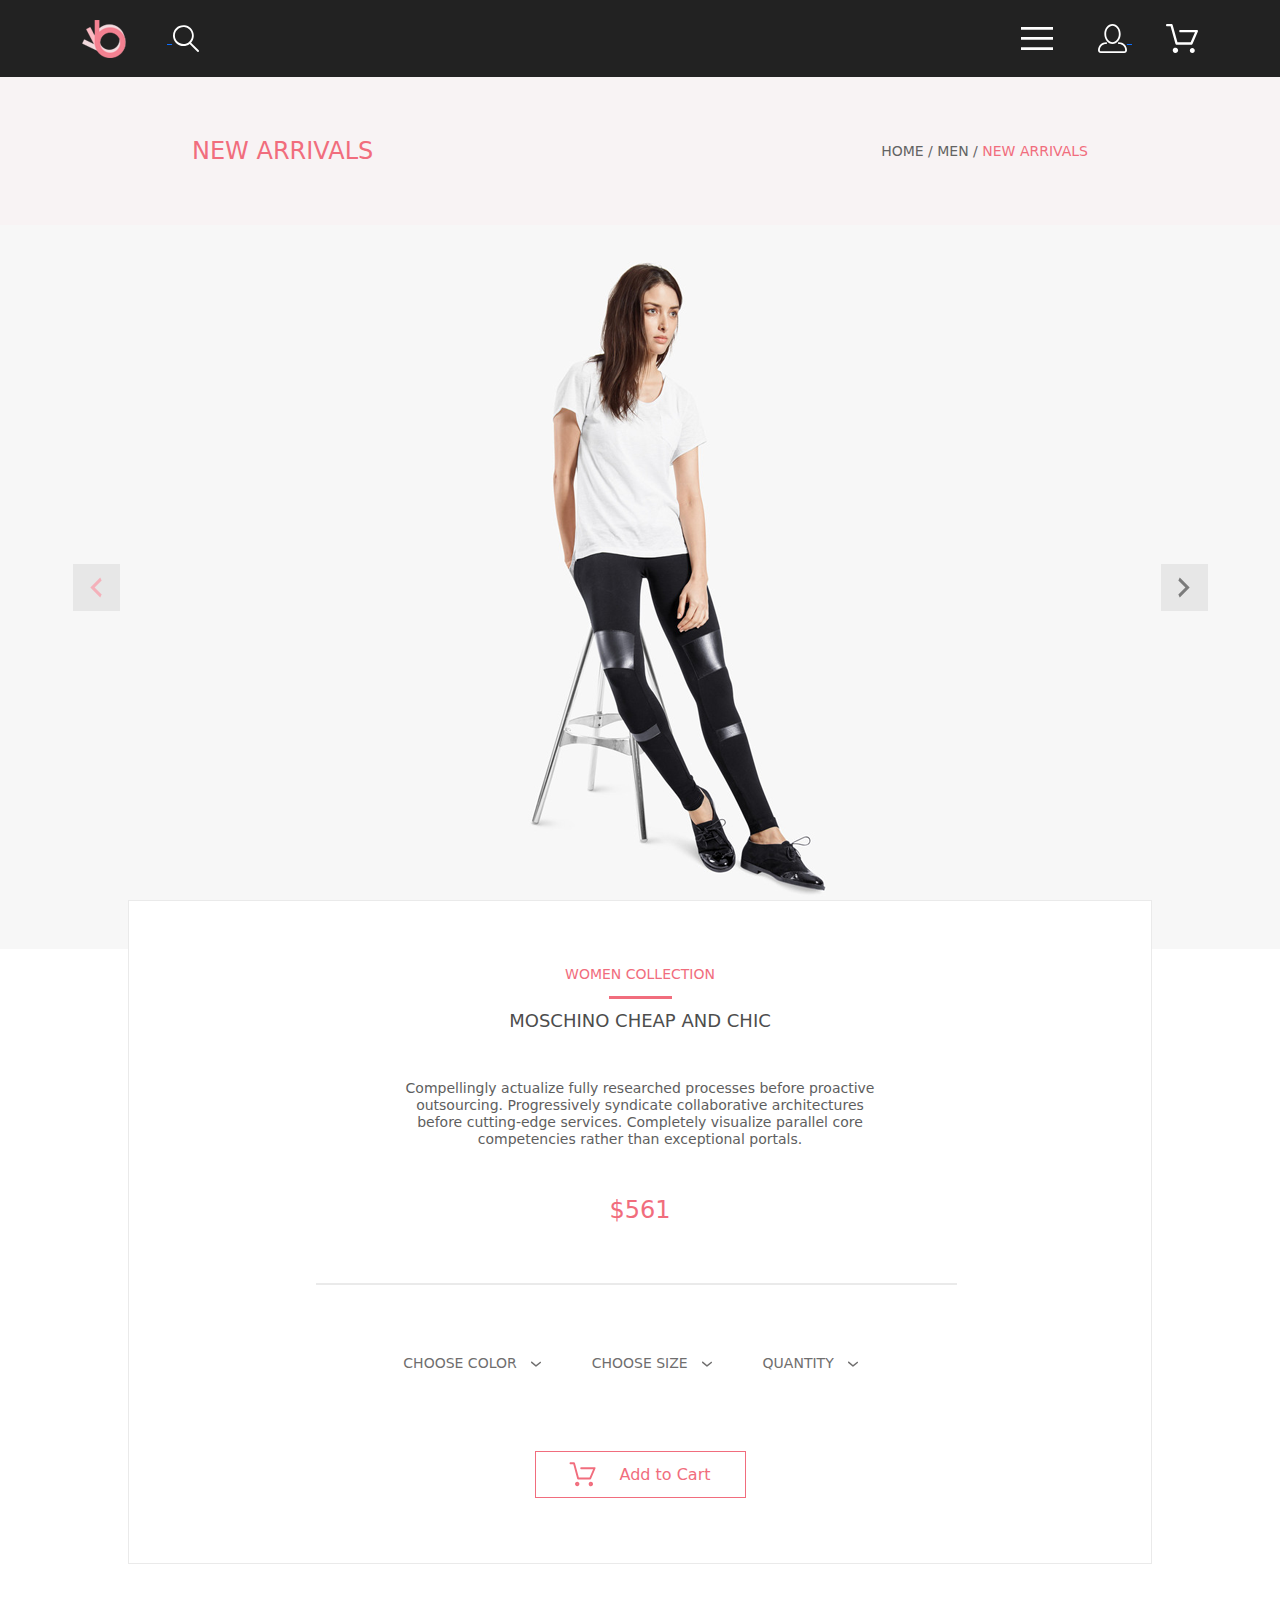
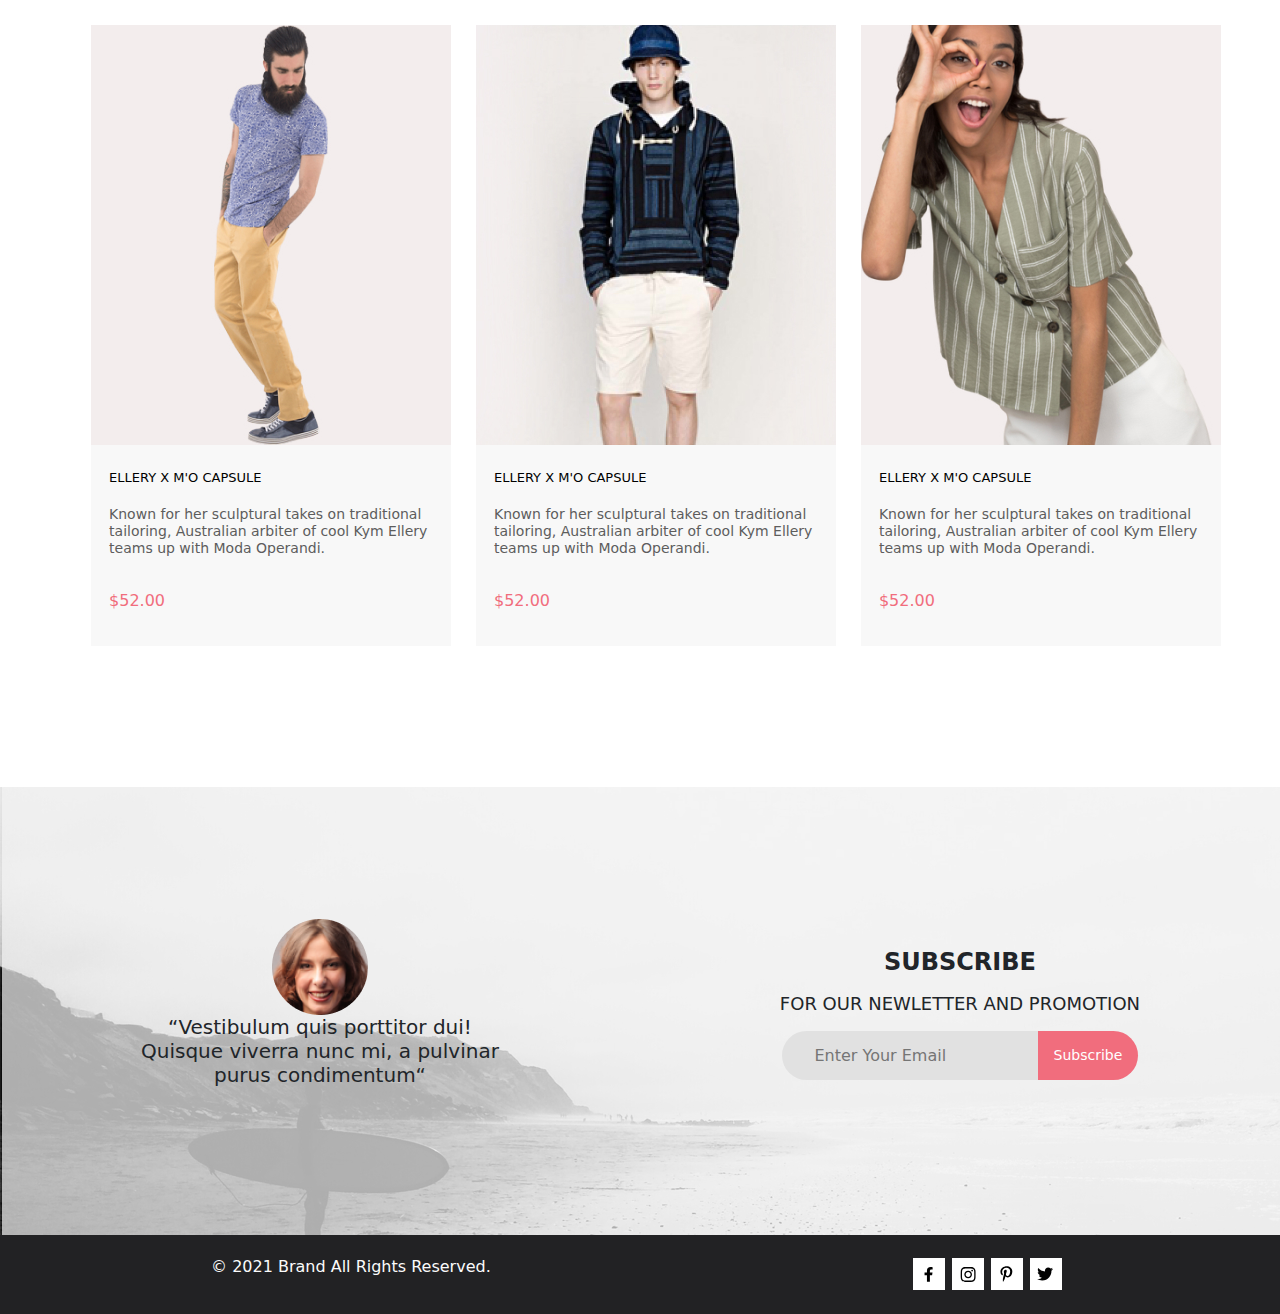
<file: product.html>
<!DOCTYPE html>
<html lang="en">

<head>

    <head>
        <meta charset="UTF-8">
        <meta http-equiv="X-UA-Compatible" content="IE=edge">
        <meta name="viewport" content="width=device-width, initial-scale=1.0">
        <title>Cart</title>
        <link rel="preconnect" href="https://fonts.gstatic.com">
        <link rel="stylesheet" href="./scss/style.css">
        <link rel="stylesheet" href="./cdn/bootstrap.css">
        <link rel="stylesheet" href="./cdn/style.css">
        <link
            href="https://fonts.googleapis.com/css2?family=Lato:ital,wght@0,300;0,700;0,900;1,100;1,300;1,400;1,700;1,900&display=swap"
            rel="stylesheet">
    </head>
</head>

<body>
    <header class="header">
        <div class="container header__wrapper">
            <div>
                <a href="index.html">
                    <svg class="header__logo" width="44" height="38" viewBox="0 0 44 38"
                        xmlns="http://www.w3.org/2000/svg" xmlns:xlink="http://www.w3.org/1999/xlink">
                        <rect width="44" height="38" fill="url(#pattern0)" />
                        <defs>
                            <pattern id="pattern0" patternContentUnits="objectBoundingBox" width="1" height="1">
                                <use xlink:href="#image0" transform="scale(0.0227273 0.0263158)" />
                            </pattern>
                            <image id="image0" width="44" height="38"
                                xlink:href="[data-uri]" />
                        </defs>
                    </svg>

                </a>
                <a href="catalog.html">
                    <svg class="header__search" width="27" height="28" viewBox="0 0 27 28"
                        xmlns="http://www.w3.org/2000/svg">
                        <path
                            d="M19.0596 17.6259C20.6713 15.8658 21.6282 13.6048 21.7698 11.2225C21.9113 8.84018 21.2288 6.48173 19.8369 4.54318C18.445 2.60463 16.4285 1.20404 14.126 0.576619C11.8234 -0.0508009 9.3751 0.13316 7.19217 1.09761C5.00923 2.06205 3.22463 3.74825 2.13804 5.87302C1.05145 7.9978 0.729054 10.4318 1.225 12.7661C1.72094 15.1005 3.00501 17.1932 4.86158 18.6927C6.71814 20.1922 9.03413 21.0072 11.4206 21.0009C13.673 21.004 15.8645 20.27 17.6606 18.9109L25.4086 26.7179C25.4941 26.807 25.5965 26.8781 25.7099 26.927C25.8232 26.9759 25.9452 27.0017 26.0686 27.0029C26.1923 27.0033 26.3148 26.9782 26.4283 26.9292C26.5419 26.8801 26.6441 26.8082 26.7286 26.7179C26.9025 26.537 26.9997 26.2958 26.9997 26.0449C26.9997 25.794 26.9025 25.5528 26.7286 25.3719L19.0596 17.6259ZM2.88662 10.5009C2.89946 8.81563 3.41094 7.17187 4.35659 5.77685C5.30224 4.38183 6.63972 3.29801 8.20044 2.662C9.76115 2.02599 11.4752 1.86627 13.1266 2.20298C14.7779 2.53969 16.2926 3.35775 17.4797 4.55404C18.6668 5.75033 19.4732 7.27129 19.7972 8.92519C20.1212 10.5791 19.9483 12.2919 19.3002 13.8476C18.6522 15.4034 17.5581 16.7325 16.1559 17.6674C14.7536 18.6023 13.1059 19.1011 11.4206 19.1009C9.14916 19.0901 6.97482 18.1784 5.37484 16.566C3.77486 14.9537 2.87998 12.7724 2.88662 10.5009Z" />
                    </svg>
                </a>

            </div>
            <div>
                <button class="header__button" type="button">
                    <svg width="32" height="75" viewBox="0 0 32 23" xmlns="http://www.w3.org/2000/svg">
                        <path d="M0 23V20.31H32V23H0ZM0 12.76V10.07H32V12.76H0ZM0 2.69V0H32V2.69H0Z" />
                    </svg>
                </button>
                <a href="registration.html" class="header__link">
                    <svg width="29" height="75" viewBox="0 0 29 29" xmlns="http://www.w3.org/2000/svg">
                        <path
                            d="M14.5 19.937C19 19.937 22.656 15.464 22.656 9.968C22.656 4.472 19 0 14.5 0C13.3631 0.0217413 12.2463 0.303398 11.2351 0.823397C10.2239 1.34339 9.34507 2.08794 8.66602 3C7.12663 4.99573 6.30819 7.45381 6.34399 9.974C6.34399 15.465 10 19.937 14.5 19.937ZM14.5 1.813C18 1.813 20.844 5.472 20.844 9.969C20.844 14.466 17.998 18.125 14.5 18.125C11.002 18.125 8.15603 14.465 8.15503 9.969C8.15403 5.473 11 1.813 14.5 1.813ZM20.844 18.125C20.6036 18.125 20.373 18.2205 20.203 18.3905C20.033 18.5605 19.9375 18.7911 19.9375 19.0315C19.9375 19.2719 20.033 19.5025 20.203 19.6725C20.373 19.8425 20.6036 19.938 20.844 19.938C22.526 19.9399 24.1386 20.6088 25.3279 21.7982C26.5172 22.9875 27.1861 24.6 27.188 26.282C27.1875 26.5221 27.0918 26.7523 26.922 26.9221C26.7522 27.0918 26.5221 27.1875 26.282 27.188H2.71997C2.47985 27.1875 2.24975 27.0918 2.07996 26.9221C1.91016 26.7523 1.81449 26.5221 1.81396 26.282C1.81608 24.6001 2.48517 22.9877 3.67444 21.7985C4.86371 20.6092 6.47608 19.9401 8.15796 19.938C8.39824 19.938 8.62868 19.8425 8.79858 19.6726C8.96849 19.5027 9.06396 19.2723 9.06396 19.032C9.06396 18.7917 8.96849 18.5613 8.79858 18.3914C8.62868 18.2215 8.39824 18.126 8.15796 18.126C5.99541 18.1279 3.92201 18.9875 2.39258 20.5164C0.863144 22.0453 0.00264777 24.1185 0 26.281C0.000794067 27.0019 0.287502 27.693 0.797241 28.2027C1.30698 28.7125 1.99811 28.9992 2.71899 29H26.282C27.0027 28.9989 27.6936 28.7121 28.2031 28.2024C28.7126 27.6927 28.9992 27.0017 29 26.281C28.9974 24.1187 28.1372 22.0457 26.6083 20.5168C25.0793 18.9878 23.0063 18.1276 20.844 18.125Z" />
                    </svg>

                </a>
                <a href="cart.html">
                    <svg class="header__link" width="32" height="29" viewBox="0 0 32 29"
                        xmlns="http://www.w3.org/2000/svg">
                        <path
                            d="M26.2009 29C25.5532 28.9738 24.9415 28.6948 24.4972 28.2227C24.0529 27.7506 23.8114 27.1232 23.8245 26.475C23.8376 25.8269 24.1043 25.2097 24.5673 24.7559C25.0303 24.3022 25.6527 24.048 26.301 24.048C26.9493 24.048 27.5717 24.3022 28.0347 24.7559C28.4977 25.2097 28.7644 25.8269 28.7775 26.475C28.7906 27.1232 28.549 27.7506 28.1047 28.2227C27.6604 28.6948 27.0488 28.9738 26.401 29H26.2009ZM6.75293 26.32C6.75293 25.79 6.91011 25.2718 7.20459 24.8311C7.49907 24.3904 7.91764 24.0469 8.40735 23.844C8.89705 23.6412 9.43594 23.5881 9.95581 23.6915C10.4757 23.7949 10.9532 24.0502 11.328 24.425C11.7028 24.7998 11.9581 25.2773 12.0615 25.7972C12.1649 26.317 12.1118 26.8559 11.9089 27.3456C11.7061 27.8353 11.3626 28.2539 10.9219 28.5483C10.4812 28.8428 9.96304 29 9.43298 29C9.08087 29.0003 8.73212 28.9311 8.40674 28.7966C8.08136 28.662 7.78569 28.4646 7.53662 28.2158C7.28755 27.9669 7.09001 27.6713 6.9552 27.3461C6.82039 27.0208 6.75098 26.6721 6.75098 26.32H6.75293ZM10.553 20.686C10.2935 20.6868 10.0409 20.6024 9.83411 20.4457C9.62727 20.2891 9.47758 20.0689 9.40796 19.819L4.57495 2.36401H1.18201C0.868521 2.36401 0.567859 2.23947 0.346191 2.01781C0.124523 1.79614 0 1.49549 0 1.18201C0 0.868519 0.124523 0.567873 0.346191 0.346205C0.567859 0.124537 0.868521 5.81268e-06 1.18201 5.81268e-06H5.46301C5.7225 -0.00080736 5.97504 0.0837201 6.18176 0.240568C6.38848 0.397416 6.53784 0.617884 6.60693 0.868006L11.4399 18.323H24.6179L29.001 8.27501H14.401C14.2428 8.27961 14.0854 8.25242 13.9379 8.19507C13.7904 8.13771 13.6559 8.05134 13.5424 7.94108C13.4288 7.83082 13.3386 7.69891 13.277 7.55315C13.2154 7.40739 13.1836 7.25075 13.1836 7.0925C13.1836 6.93426 13.2154 6.77762 13.277 6.63186C13.3386 6.4861 13.4288 6.35419 13.5424 6.24393C13.6559 6.13367 13.7904 6.0473 13.9379 5.98994C14.0854 5.93259 14.2428 5.90541 14.401 5.91001H30.814C31.0097 5.90996 31.2022 5.95866 31.3744 6.05172C31.5465 6.14478 31.6928 6.27926 31.7999 6.44301C31.9078 6.60729 31.9734 6.79569 31.9908 6.99145C32.0083 7.18721 31.9771 7.38424 31.9 7.565L26.495 19.977C26.4026 20.1876 26.251 20.3668 26.0585 20.4927C25.866 20.6186 25.641 20.6858 25.411 20.686H10.553Z" />
                    </svg>

                </a>
                <nav class="header__navigation">
                    <div class="header__navigation-svg">
                        <button class="header__navigation-button" type="button"><svg width="13" height="13"
                                viewBox="0 0 13 13" xmlns="http://www.w3.org/2000/svg">
                                <path
                                    d="M7.4158 6.00409L11.7158 1.71409C11.9041 1.52579 12.0099 1.27039 12.0099 1.00409C12.0099 0.73779 11.9041 0.482395 11.7158 0.294092C11.5275 0.105788 11.2721 0 11.0058 0C10.7395 0 10.4841 0.105788 10.2958 0.294092L6.0058 4.59409L1.7158 0.294092C1.52749 0.105788 1.2721 -1.9841e-09 1.0058 0C0.739497 1.9841e-09 0.484102 0.105788 0.295798 0.294092C0.107495 0.482395 0.0017066 0.73779 0.0017066 1.00409C0.0017066 1.27039 0.107495 1.52579 0.295798 1.71409L4.5958 6.00409L0.295798 10.2941C0.20207 10.3871 0.127676 10.4977 0.0769072 10.6195C0.0261385 10.7414 0 10.8721 0 11.0041C0 11.1361 0.0261385 11.2668 0.0769072 11.3887C0.127676 11.5105 0.20207 11.6211 0.295798 11.7141C0.388761 11.8078 0.499362 11.8822 0.621222 11.933C0.743081 11.9838 0.873786 12.0099 1.0058 12.0099C1.13781 12.0099 1.26852 11.9838 1.39038 11.933C1.51223 11.8822 1.62284 11.8078 1.7158 11.7141L6.0058 7.41409L10.2958 11.7141C10.3888 11.8078 10.4994 11.8822 10.6212 11.933C10.7431 11.9838 10.8738 12.0099 11.0058 12.0099C11.1378 12.0099 11.2685 11.9838 11.3904 11.933C11.5122 11.8822 11.6228 11.8078 11.7158 11.7141C11.8095 11.6211 11.8839 11.5105 11.9347 11.3887C11.9855 11.2668 12.0116 11.1361 12.0116 11.0041C12.0116 10.8721 11.9855 10.7414 11.9347 10.6195C11.8839 10.4977 11.8095 10.3871 11.7158 10.2941L7.4158 6.00409Z" />
                            </svg></button>
                    </div>

                    <h2 class="header__title">menu</h2>
                    <ul class="header__navigation-list">
                        <li class="header__navigation-item navigation-item">
                            <a class="navigation-item__link" href="#">man</a>
                            <ul class="navigation-item__sub-list">
                                <li><a class="navigation-item__sub-list-categories" href="#">Accessories</a></li>
                                <li><a class="navigation-item__sub-list-categories" href="#">Bags</a></li>
                                <li><a class="navigation-item__sub-list-categories" href="#">Denim</a></li>
                                <li><a class="navigation-item__sub-list-categories" href="#">T-Shirts</a></li>
                            </ul>
                        </li>
                        <li>
                            <a class="navigation-item__link" href="#">woman</a>
                            <ul class="navigation-item__sub-list">
                                <li><a class="navigation-item__sub-list-categories" href="#">Accessories</a></li>
                                <li><a class="navigation-item__sub-list-categories" href="#">Jackets & Coats</a></li>
                                <li><a class="navigation-item__sub-list-categories" href="#">Polos</a></li>
                                <li><a class="navigation-item__sub-list-categories" href="#">T-Shirts</a></li>
                                <li><a class="navigation-item__sub-list-categories" href="#">Shirts</a></li>
                            </ul>
                        </li>
                        <li>
                            <a class="navigation-item__link" href="#">kids</a>
                            <ul class="navigation-item__sub-list">
                                <li><a class="navigation-item__sub-list-categories" href="#">Accessories</a></li>
                                <li><a class="navigation-item__sub-list-categories" href="#">Jackets & Coats</a></li>
                                <li><a class="navigation-item__sub-list-categories" href="#">Polos</a></li>
                                <li><a class="navigation-item__sub-list-categories" href="#">T-Shirts</a></li>
                                <li><a class="navigation-item__sub-list-categories" href="#">Shirts</a></li>
                                <li><a class="navigation-item__sub-list-categories" href="#">Bags</a></li>
                            </ul>
                        </li>
                    </ul>
                </nav>
            </div>
        </div>
    </header>
    <section class="top__product">
        <h3 class="top__product-title">new arrivals</h3>
        <p class="top__product-text">home / men / <span class="top__product-text-pink">new arrivals</span></p>
    </section>
    <section class="product__slide">
        <div id="carouselExampleCaptions" class="carousel slide">
            <div class="carousel-inner">
                <div class="carousel-item active">
                    <div class="carousel-item-img-block">
                        <img class="carousel-item-product" src="./img/product-slide-1.png" class="d-block" alt="...">
                    </div>
                </div>
                <div class="carousel-item">
                    <div class="carousel-item-img-block">
                        <img class="carousel-item-product" src="./img/product-slide-1.png" class="d-block" alt="...">
                    </div>
                </div>
                <div class="carousel-item">
                    <div class="carousel-item-img-block">
                        <img class="carousel-item-product" src="./img/product-slide-1.png" class="d-block" alt="...">
                    </div>
                </div>
            </div>
            <button class="carousel-control-prev" type="button" data-bs-target="#carouselExampleCaptions"
                data-bs-slide="prev">
                <!-- <span class="carousel-control-prev-icon" aria-hidden="true"></span> -->
                <div class="carousel-control-button">
                    <svg class="carousel-control-prev-icon" width="13" height="23" viewBox="0 0 13 23"
                        xmlns="http://www.w3.org/2000/svg">
                        <path
                            d="M12.6998 3.7499L4.9498 11.4999L12.6998 19.2499L11.1498 22.3499L0.299805 11.4999L11.1498 0.649902L12.6998 3.7499Z" />
                    </svg>
                </div>
                <span class="visually-hidden">Предыдущий</span>
            </button>
            <button class="carousel-control-next" type="button" data-bs-target="#carouselExampleCaptions"
                data-bs-slide="next">
                <div class="carousel-control-button">
                    <svg class="carousel-control-next-icon" width="13" height="23" viewBox="0 0 13 23"
                        xmlns="http://www.w3.org/2000/svg">
                        <path
                            d="M0.299805 19.2499L8.0498 11.4999L0.299805 3.7499L1.8498 0.649902L12.6998 11.4999L1.8498 22.3499L0.299805 19.2499Z" />
                    </svg>
                </div>


                <!-- <span class="carousel-control-next-icon" aria-hidden="true"></span> -->
                <span class="visually-hidden">Следующий</span>
            </button>
        </div>
        <div class="product__slide advertising">
            <h4 class="advertising-categoru">Women collection</h4>
            <h3 class="advertising-title">Moschino cheap and chic</h3>
            <p class="advertising-text">Compellingly actualize fully researched processes before proactive outsourcing.
                Progressively
                syndicate
                collaborative architectures before cutting-edge services. Completely visualize parallel core
                competencies rather than exceptional portals. </p>
            <p class="advertising-price">$561</p>
            <ul class="advertising-list">
                <li class="advertising-list-item">Choose color <svg class="advertising-list-item-svg" width="11"
                        height="6" viewBox="0 0 11 6" xmlns="http://www.w3.org/2000/svg">
                        <path
                            d="M5.00214 5.64846C4.83521 5.64879 4.67343 5.59016 4.54488 5.48275L0.258102 1.88021C0.112196 1.75791 0.0204417 1.58217 0.00302325 1.39165C-0.0143952 1.20112 0.0439493 1.01143 0.165221 0.864289C0.286493 0.717149 0.460759 0.624619 0.649682 0.607053C0.838605 0.589487 1.02671 0.648325 1.17262 0.770623L5.00214 3.9985L8.83167 0.885905C8.90475 0.826055 8.98884 0.781361 9.0791 0.754391C9.16937 0.727421 9.26403 0.718707 9.35764 0.72875C9.45126 0.738794 9.54198 0.767396 9.6246 0.812913C9.70722 0.85843 9.7801 0.919965 9.83906 0.993981C9.90449 1.06806 9.95405 1.15498 9.98462 1.24927C10.0152 1.34357 10.0261 1.44321 10.0167 1.54197C10.0073 1.64073 9.97784 1.73646 9.93005 1.82318C9.88227 1.9099 9.81723 1.98573 9.73904 2.04592L5.45225 5.52598C5.32002 5.61641 5.16154 5.65954 5.00214 5.64846Z" />
                    </svg>
                </li>
                <li class="advertising-list-item">Choose size <svg class="advertising-list-item-svg" width="11"
                        height="6" viewBox="0 0 11 6" xmlns="http://www.w3.org/2000/svg">
                        <path
                            d="M5.00214 5.64846C4.83521 5.64879 4.67343 5.59016 4.54488 5.48275L0.258102 1.88021C0.112196 1.75791 0.0204417 1.58217 0.00302325 1.39165C-0.0143952 1.20112 0.0439493 1.01143 0.165221 0.864289C0.286493 0.717149 0.460759 0.624619 0.649682 0.607053C0.838605 0.589487 1.02671 0.648325 1.17262 0.770623L5.00214 3.9985L8.83167 0.885905C8.90475 0.826055 8.98884 0.781361 9.0791 0.754391C9.16937 0.727421 9.26403 0.718707 9.35764 0.72875C9.45126 0.738794 9.54198 0.767396 9.6246 0.812913C9.70722 0.85843 9.7801 0.919965 9.83906 0.993981C9.90449 1.06806 9.95405 1.15498 9.98462 1.24927C10.0152 1.34357 10.0261 1.44321 10.0167 1.54197C10.0073 1.64073 9.97784 1.73646 9.93005 1.82318C9.88227 1.9099 9.81723 1.98573 9.73904 2.04592L5.45225 5.52598C5.32002 5.61641 5.16154 5.65954 5.00214 5.64846Z" />
                    </svg></li>
                <li class="advertising-list-item">Quantity <svg class="advertising-list-item-svg" width="11" height="6"
                        viewBox="0 0 11 6" xmlns="http://www.w3.org/2000/svg">
                        <path
                            d="M5.00214 5.64846C4.83521 5.64879 4.67343 5.59016 4.54488 5.48275L0.258102 1.88021C0.112196 1.75791 0.0204417 1.58217 0.00302325 1.39165C-0.0143952 1.20112 0.0439493 1.01143 0.165221 0.864289C0.286493 0.717149 0.460759 0.624619 0.649682 0.607053C0.838605 0.589487 1.02671 0.648325 1.17262 0.770623L5.00214 3.9985L8.83167 0.885905C8.90475 0.826055 8.98884 0.781361 9.0791 0.754391C9.16937 0.727421 9.26403 0.718707 9.35764 0.72875C9.45126 0.738794 9.54198 0.767396 9.6246 0.812913C9.70722 0.85843 9.7801 0.919965 9.83906 0.993981C9.90449 1.06806 9.95405 1.15498 9.98462 1.24927C10.0152 1.34357 10.0261 1.44321 10.0167 1.54197C10.0073 1.64073 9.97784 1.73646 9.93005 1.82318C9.88227 1.9099 9.81723 1.98573 9.73904 2.04592L5.45225 5.52598C5.32002 5.61641 5.16154 5.65954 5.00214 5.64846Z" />
                    </svg></li>
            </ul>
            <button class="advertising-button" type="button"><svg class="advertising-button-svg" width="27" height="25"
                    viewBox="0 0 27 25" xmlns="http://www.w3.org/2000/svg">
                    <path
                        d="M21.876 22.2662C21.921 22.2549 21.9423 22.2339 21.96 22.2129C21.9678 22.2037 21.9756 22.1946 21.9835 22.1855C22.02 22.1438 22.0233 22.0553 22.0224 22.0105C22.0092 21.9044 21.9185 21.8315 21.8412 21.8315C21.8375 21.8315 21.8336 21.8317 21.8312 21.8318C21.7531 21.8372 21.6653 21.9409 21.6719 22.0625C21.6813 22.1793 21.7675 22.2662 21.8392 22.2662H21.876ZM8.21954 22.2599C8.31873 22.2599 8.39935 22.1655 8.39935 22.0496C8.39935 21.9341 8.31873 21.8401 8.21954 21.8401C8.12042 21.8401 8.03973 21.9341 8.03973 22.0496C8.03973 22.1655 8.12042 22.2599 8.21954 22.2599ZM21.9995 24.2662C21.9517 24.2662 21.8878 24.2662 21.8392 24.2662C20.7017 24.2662 19.7567 23.3545 19.6765 22.198C19.5964 20.9929 20.4937 19.9183 21.6953 19.8364C21.7441 19.8331 21.7928 19.8315 21.8412 19.8315C22.9799 19.8315 23.9413 20.7324 24.019 21.8884C24.0505 22.4915 23.8741 23.0612 23.4898 23.5012C23.1055 23.9575 22.5764 24.2177 21.9995 24.2662ZM8.21954 24.2599C7.01532 24.2599 6.03973 23.2709 6.03973 22.0496C6.03973 20.8291 7.01532 19.8401 8.21954 19.8401C9.42371 19.8401 10.3994 20.8291 10.3994 22.0496C10.3994 23.2709 9.42371 24.2599 8.21954 24.2599ZM21.1984 17.3938H9.13306C8.70013 17.3938 8.31586 17.1005 8.20331 16.6775L4.27753 2.24768H1.52173C0.993408 2.24768 0.560547 1.80859 0.560547 1.27039C0.560547 0.733032 0.993408 0.292969 1.52173 0.292969H4.99933C5.43134 0.292969 5.81561 0.586304 5.9281 1.01025L9.85394 15.4391H20.5576L24.1144 7.13379H12.2578C11.7286 7.13379 11.2957 6.69373 11.2957 6.15649C11.2957 5.61914 11.7286 5.17908 12.2578 5.17908H25.5886C25.9091 5.17908 26.2141 5.34192 26.3896 5.61914C26.566 5.89539 26.5984 6.23743 26.4697 6.547L22.0795 16.807C21.9193 17.1653 21.5827 17.3938 21.1984 17.3938Z" />
                </svg>Add to Cart</button>
        </div>
    </section>

    <section class="products__list-block">
        <ul class="products__list product-list">
            <li class="products__item">
                <img class="products__item-img" src="./img/product-4.jpg" alt="product-4" width="360" height="420">
                <h3 class="products__item-heading">ellery x m'o capsule</h3>
                <p class="products__item-text">Known for her sculptural takes on traditional tailoring, Australian
                    arbiter of cool Kym Ellery
                    teams up with Moda Operandi.</p>
                <p class="products__item-price">$52.00</p>
                <div class="products__item-mask">
                    <button class="visually-hidden products__item-button" type="button">
                        <svg class="products__item-svg" width="27" height="25" viewBox="0 0 27 25"
                            xmlns="http://www.w3.org/2000/svg">
                            <path
                                d="M21.876 22.2662C21.921 22.2549 21.9423 22.2339 21.96 22.2129C21.9678 22.2037 21.9756 22.1946 21.9835 22.1855C22.02 22.1438 22.0233 22.0553 22.0224 22.0105C22.0092 21.9044 21.9185 21.8315 21.8412 21.8315C21.8375 21.8315 21.8336 21.8317 21.8312 21.8318C21.7531 21.8372 21.6653 21.9409 21.6719 22.0625C21.6813 22.1793 21.7675 22.2662 21.8392 22.2662H21.876ZM8.21954 22.2599C8.31873 22.2599 8.39935 22.1655 8.39935 22.0496C8.39935 21.9341 8.31873 21.8401 8.21954 21.8401C8.12042 21.8401 8.03973 21.9341 8.03973 22.0496C8.03973 22.1655 8.12042 22.2599 8.21954 22.2599ZM21.9995 24.2662C21.9517 24.2662 21.8878 24.2662 21.8392 24.2662C20.7017 24.2662 19.7567 23.3545 19.6765 22.198C19.5964 20.9929 20.4937 19.9183 21.6953 19.8364C21.7441 19.8331 21.7928 19.8315 21.8412 19.8315C22.9799 19.8315 23.9413 20.7324 24.019 21.8884C24.0505 22.4915 23.8741 23.0612 23.4898 23.5012C23.1055 23.9575 22.5764 24.2177 21.9995 24.2662ZM8.21954 24.2599C7.01532 24.2599 6.03973 23.2709 6.03973 22.0496C6.03973 20.8291 7.01532 19.8401 8.21954 19.8401C9.42371 19.8401 10.3994 20.8291 10.3994 22.0496C10.3994 23.2709 9.42371 24.2599 8.21954 24.2599ZM21.1984 17.3938H9.13306C8.70013 17.3938 8.31586 17.1005 8.20331 16.6775L4.27753 2.24768H1.52173C0.993408 2.24768 0.560547 1.80859 0.560547 1.27039C0.560547 0.733032 0.993408 0.292969 1.52173 0.292969H4.99933C5.43134 0.292969 5.81561 0.586304 5.9281 1.01025L9.85394 15.4391H20.5576L24.1144 7.13379H12.2578C11.7286 7.13379 11.2957 6.69373 11.2957 6.15649C11.2957 5.61914 11.7286 5.17908 12.2578 5.17908H25.5886C25.9091 5.17908 26.2141 5.34192 26.3896 5.61914C26.566 5.89539 26.5984 6.23743 26.4697 6.547L22.0795 16.807C21.9193 17.1653 21.5827 17.3938 21.1984 17.3938Z" />
                        </svg>
                        Add to Cart</button>
                </div>
            </li>
            <li class="products__item">
                <img class="products__item-img" src="./img/product-3.jpg" alt="product-3" width="360" height="420">
                <h3 class="products__item-heading">ellery x m'o capsule</h3>
                <p class="products__item-text">Known for her sculptural takes on traditional tailoring, Australian
                    arbiter of cool Kym Ellery
                    teams up with Moda Operandi.</p>
                <p class="products__item-price">$52.00</p>
                <div class="products__item-mask">
                    <button class="visually-hidden products__item-button" type="button">
                        <svg class="products__item-svg" width="27" height="25" viewBox="0 0 27 25"
                            xmlns="http://www.w3.org/2000/svg">
                            <path
                                d="M21.876 22.2662C21.921 22.2549 21.9423 22.2339 21.96 22.2129C21.9678 22.2037 21.9756 22.1946 21.9835 22.1855C22.02 22.1438 22.0233 22.0553 22.0224 22.0105C22.0092 21.9044 21.9185 21.8315 21.8412 21.8315C21.8375 21.8315 21.8336 21.8317 21.8312 21.8318C21.7531 21.8372 21.6653 21.9409 21.6719 22.0625C21.6813 22.1793 21.7675 22.2662 21.8392 22.2662H21.876ZM8.21954 22.2599C8.31873 22.2599 8.39935 22.1655 8.39935 22.0496C8.39935 21.9341 8.31873 21.8401 8.21954 21.8401C8.12042 21.8401 8.03973 21.9341 8.03973 22.0496C8.03973 22.1655 8.12042 22.2599 8.21954 22.2599ZM21.9995 24.2662C21.9517 24.2662 21.8878 24.2662 21.8392 24.2662C20.7017 24.2662 19.7567 23.3545 19.6765 22.198C19.5964 20.9929 20.4937 19.9183 21.6953 19.8364C21.7441 19.8331 21.7928 19.8315 21.8412 19.8315C22.9799 19.8315 23.9413 20.7324 24.019 21.8884C24.0505 22.4915 23.8741 23.0612 23.4898 23.5012C23.1055 23.9575 22.5764 24.2177 21.9995 24.2662ZM8.21954 24.2599C7.01532 24.2599 6.03973 23.2709 6.03973 22.0496C6.03973 20.8291 7.01532 19.8401 8.21954 19.8401C9.42371 19.8401 10.3994 20.8291 10.3994 22.0496C10.3994 23.2709 9.42371 24.2599 8.21954 24.2599ZM21.1984 17.3938H9.13306C8.70013 17.3938 8.31586 17.1005 8.20331 16.6775L4.27753 2.24768H1.52173C0.993408 2.24768 0.560547 1.80859 0.560547 1.27039C0.560547 0.733032 0.993408 0.292969 1.52173 0.292969H4.99933C5.43134 0.292969 5.81561 0.586304 5.9281 1.01025L9.85394 15.4391H20.5576L24.1144 7.13379H12.2578C11.7286 7.13379 11.2957 6.69373 11.2957 6.15649C11.2957 5.61914 11.7286 5.17908 12.2578 5.17908H25.5886C25.9091 5.17908 26.2141 5.34192 26.3896 5.61914C26.566 5.89539 26.5984 6.23743 26.4697 6.547L22.0795 16.807C21.9193 17.1653 21.5827 17.3938 21.1984 17.3938Z" />
                        </svg>
                        Add to Cart</button>
                </div>
            </li>
            <li class="products__item hidden">
                <img class="products__item-img" src="./img/product-6.jpg" alt="product-6" width="360" height="420">
                <h3 class="products__item-heading">ellery x m'o capsule</h3>
                <p class="products__item-text">Known for her sculptural takes on traditional tailoring, Australian
                    arbiter of cool Kym Ellery
                    teams up with Moda Operandi.</p>
                <p class="products__item-price">$52.00</p>
                <div class="products__item-mask">
                    <button class="visually-hidden products__item-button" type="button">
                        <svg class="products__item-svg" width="27" height="25" viewBox="0 0 27 25"
                            xmlns="http://www.w3.org/2000/svg">
                            <path
                                d="M21.876 22.2662C21.921 22.2549 21.9423 22.2339 21.96 22.2129C21.9678 22.2037 21.9756 22.1946 21.9835 22.1855C22.02 22.1438 22.0233 22.0553 22.0224 22.0105C22.0092 21.9044 21.9185 21.8315 21.8412 21.8315C21.8375 21.8315 21.8336 21.8317 21.8312 21.8318C21.7531 21.8372 21.6653 21.9409 21.6719 22.0625C21.6813 22.1793 21.7675 22.2662 21.8392 22.2662H21.876ZM8.21954 22.2599C8.31873 22.2599 8.39935 22.1655 8.39935 22.0496C8.39935 21.9341 8.31873 21.8401 8.21954 21.8401C8.12042 21.8401 8.03973 21.9341 8.03973 22.0496C8.03973 22.1655 8.12042 22.2599 8.21954 22.2599ZM21.9995 24.2662C21.9517 24.2662 21.8878 24.2662 21.8392 24.2662C20.7017 24.2662 19.7567 23.3545 19.6765 22.198C19.5964 20.9929 20.4937 19.9183 21.6953 19.8364C21.7441 19.8331 21.7928 19.8315 21.8412 19.8315C22.9799 19.8315 23.9413 20.7324 24.019 21.8884C24.0505 22.4915 23.8741 23.0612 23.4898 23.5012C23.1055 23.9575 22.5764 24.2177 21.9995 24.2662ZM8.21954 24.2599C7.01532 24.2599 6.03973 23.2709 6.03973 22.0496C6.03973 20.8291 7.01532 19.8401 8.21954 19.8401C9.42371 19.8401 10.3994 20.8291 10.3994 22.0496C10.3994 23.2709 9.42371 24.2599 8.21954 24.2599ZM21.1984 17.3938H9.13306C8.70013 17.3938 8.31586 17.1005 8.20331 16.6775L4.27753 2.24768H1.52173C0.993408 2.24768 0.560547 1.80859 0.560547 1.27039C0.560547 0.733032 0.993408 0.292969 1.52173 0.292969H4.99933C5.43134 0.292969 5.81561 0.586304 5.9281 1.01025L9.85394 15.4391H20.5576L24.1144 7.13379H12.2578C11.7286 7.13379 11.2957 6.69373 11.2957 6.15649C11.2957 5.61914 11.7286 5.17908 12.2578 5.17908H25.5886C25.9091 5.17908 26.2141 5.34192 26.3896 5.61914C26.566 5.89539 26.5984 6.23743 26.4697 6.547L22.0795 16.807C21.9193 17.1653 21.5827 17.3938 21.1984 17.3938Z" />
                        </svg>
                        Add to Cart</button>
                </div>
            </li>
        </ul>
    </section>

    <footer class="footer">
        <div class="footer__intersect-top">
            <div class="footer__intersect">
                <img class="footer__intersect-img" src="./img/Intersect.png" alt="intersect" width="96" height="96">
                <p class="footer__intersect-text">“Vestibulum quis porttitor dui! Quisque viverra nunc mi, a pulvinar
                    purus
                    condimentum“</p>
            </div>
            <form class="footer__form" action="#">
                <fieldset>
                    <legend class="footer__form-title">
                        subscribe <br><span class="footer__form-text">for our newletter and promotion</span>
                    </legend>
                    <div class="footer__form-sub">
                        <input class="footer__form-email" type="email" placeholder="      Enter Your Email">
                        <button class="footer__form-button" type="submit">Subscribe</button>
                    </div>
                </fieldset>
            </form>
        </div>
        <div class="footer__aside">
            <div class="footer__aside-copy">
                <p>&copy; 2021 Brand All Rights Reserved.</p>
            </div>
            <div class="footer__aside-socials">

                <a class="footer__aside-socials-icon-link" href="#">
                    <div class="footer__aside-socials-icon">
                        <svg width="9" height="15" viewBox="0 0 9 15" xmlns="http://www.w3.org/2000/svg">
                            <path
                                d="M8.08836 8.28L8.50686 5.61602H5.89022V3.88729C5.89022 3.15847 6.25574 2.44806 7.42765 2.44806H8.61722V0.179975C8.61722 0.179975 7.53772 0 6.50561 0C4.35073 0 2.9422 1.27593 2.9422 3.5857V5.61602H0.546875V8.28H2.9422V14.72H5.89022V8.28H8.08836Z" />
                        </svg>
                    </div>
                </a>

                <a class="footer__aside-socials-icon-link" href="#">
                    <div class="footer__aside-socials-icon"><svg width="16" height="15" viewBox="0 0 16 15"
                            xmlns="http://www.w3.org/2000/svg">
                            <path
                                d="M8.13897 3.68159C6.02383 3.68159 4.31774 5.38491 4.31774 7.49663C4.31774 9.60835 6.02383 11.3117 8.13897 11.3117C10.2541 11.3117 11.9602 9.60835 11.9602 7.49663C11.9602 5.38491 10.2541 3.68159 8.13897 3.68159ZM8.13897 9.9769C6.77211 9.9769 5.65467 8.8646 5.65467 7.49663C5.65467 6.12866 6.76878 5.01636 8.13897 5.01636C9.50915 5.01636 10.6233 6.12866 10.6233 7.49663C10.6233 8.8646 9.50583 9.9769 8.13897 9.9769ZM13.0078 3.52554C13.0078 4.02026 12.6087 4.41538 12.1165 4.41538C11.621 4.41538 11.2252 4.01694 11.2252 3.52554C11.2252 3.03413 11.6243 2.63569 12.1165 2.63569C12.6087 2.63569 13.0078 3.03413 13.0078 3.52554ZM15.5386 4.42866C15.4821 3.23667 15.2094 2.18081 14.3347 1.31089C13.4634 0.440967 12.4058 0.168701 11.2119 0.108936C9.9814 0.039209 6.29321 0.039209 5.0627 0.108936C3.8721 0.165381 2.81453 0.437646 1.93987 1.30757C1.06522 2.17749 0.795836 3.23335 0.735973 4.42534C0.666134 5.65386 0.666134 9.33608 0.735973 10.5646C0.79251 11.7566 1.06522 12.8124 1.93987 13.6824C2.81453 14.5523 3.86878 14.8246 5.0627 14.8843C6.29321 14.9541 9.9814 14.9541 11.2119 14.8843C12.4058 14.8279 13.4634 14.5556 14.3347 13.6824C15.2061 12.8124 15.4788 11.7566 15.5386 10.5646C15.6085 9.33608 15.6085 5.65718 15.5386 4.42866ZM13.949 11.8828C13.6895 12.5335 13.1874 13.0349 12.5322 13.2972C11.5511 13.6857 9.22314 13.596 8.13897 13.596C7.05479 13.596 4.72348 13.6824 3.74573 13.2972C3.09389 13.0382 2.59171 12.5369 2.32898 11.8828C1.93987 10.9033 2.02967 8.57905 2.02967 7.49663C2.02967 6.41421 1.9432 4.08667 2.32898 3.1105C2.58838 2.45972 3.09056 1.95835 3.74573 1.69604C4.7268 1.30757 7.05479 1.39722 8.13897 1.39722C9.22314 1.39722 11.5545 1.31089 12.5322 1.69604C13.184 1.95503 13.6862 2.4564 13.949 3.1105C14.3381 4.08999 14.2483 6.41421 14.2483 7.49663C14.2483 8.57905 14.3381 10.9066 13.949 11.8828Z" />
                        </svg></div>
                </a>
                <a class="footer__aside-socials-icon-link" href="#">
                    <div class="footer__aside-socials-icon"><svg width="13" height="16" viewBox="0 0 13 16"
                            xmlns="http://www.w3.org/2000/svg">
                            <path
                                d="M6.74032 0.203125C3.55564 0.203125 0.408203 2.34063 0.408203 5.8C0.408203 8 1.63738 9.25 2.38233 9.25C2.68963 9.25 2.86655 8.3875 2.86655 8.14375C2.86655 7.85313 2.13091 7.23438 2.13091 6.025C2.13091 3.5125 4.03055 1.73125 6.4889 1.73125C8.60271 1.73125 10.1671 2.94062 10.1671 5.1625C10.1671 6.82187 9.50597 9.93437 7.36422 9.93437C6.59133 9.93437 5.93018 9.37187 5.93018 8.56563C5.93018 7.38438 6.74963 6.24062 6.74963 5.02187C6.74963 2.95312 3.835 3.32812 3.835 5.82812C3.835 6.35313 3.90018 6.93437 4.13298 7.4125C3.70463 9.26875 2.82931 12.0344 2.82931 13.9469C2.82931 14.5375 2.91311 15.1188 2.96899 15.7094C3.07452 15.8281 3.02175 15.8156 3.18316 15.7563C4.74757 13.6 4.69169 13.1781 5.3994 10.3562C5.78119 11.0875 6.76826 11.4812 7.55046 11.4812C10.8469 11.4812 12.3275 8.24688 12.3275 5.33125C12.3275 2.22813 9.66427 0.203125 6.74032 0.203125Z" />
                        </svg></div>
                </a>
                <a class="footer__aside-socials-icon-link" href="#">
                    <div class="footer__aside-socials-icon"><svg width="17" height="14" viewBox="0 0 17 14"
                            xmlns="http://www.w3.org/2000/svg">
                            <path
                                d="M14.417 3.74052C14.427 3.88264 14.427 4.0248 14.427 4.16692C14.427 8.50192 11.1498 13.4969 5.15986 13.4969C3.31448 13.4969 1.60022 12.9588 0.158203 12.0248C0.420396 12.0552 0.67247 12.0654 0.944752 12.0654C2.46741 12.0654 3.8691 11.5476 4.98843 10.6644C3.5565 10.6339 2.3565 9.68977 1.94305 8.39027C2.14475 8.4207 2.34642 8.44102 2.5582 8.44102C2.85063 8.44102 3.14308 8.40039 3.41533 8.32936C1.92291 8.02477 0.803551 6.70498 0.803551 5.11108V5.07048C1.23715 5.31414 1.74139 5.46642 2.2758 5.4867C1.39849 4.89786 0.823727 3.8928 0.823727 2.75573C0.823727 2.14661 0.985041 1.58823 1.26741 1.10092C2.87077 3.09077 5.28086 4.39023 7.98334 4.53239C7.93293 4.28873 7.90266 4.03495 7.90266 3.78114C7.90266 1.97402 9.35477 0.501953 11.1598 0.501953C12.0976 0.501953 12.9446 0.897891 13.5396 1.53748C14.2757 1.39536 14.9816 1.12123 15.6068 0.745609C15.3648 1.50705 14.8505 2.14664 14.1749 2.5527C14.8304 2.48167 15.4657 2.29889 16.0505 2.04511C15.6069 2.69483 15.0522 3.27348 14.417 3.74052Z" />
                        </svg></div>
                </a>

            </div>
        </div>
    </footer>
    <script src="./cdn/bootstrap.js"></script>

</body>

</html>
</file>
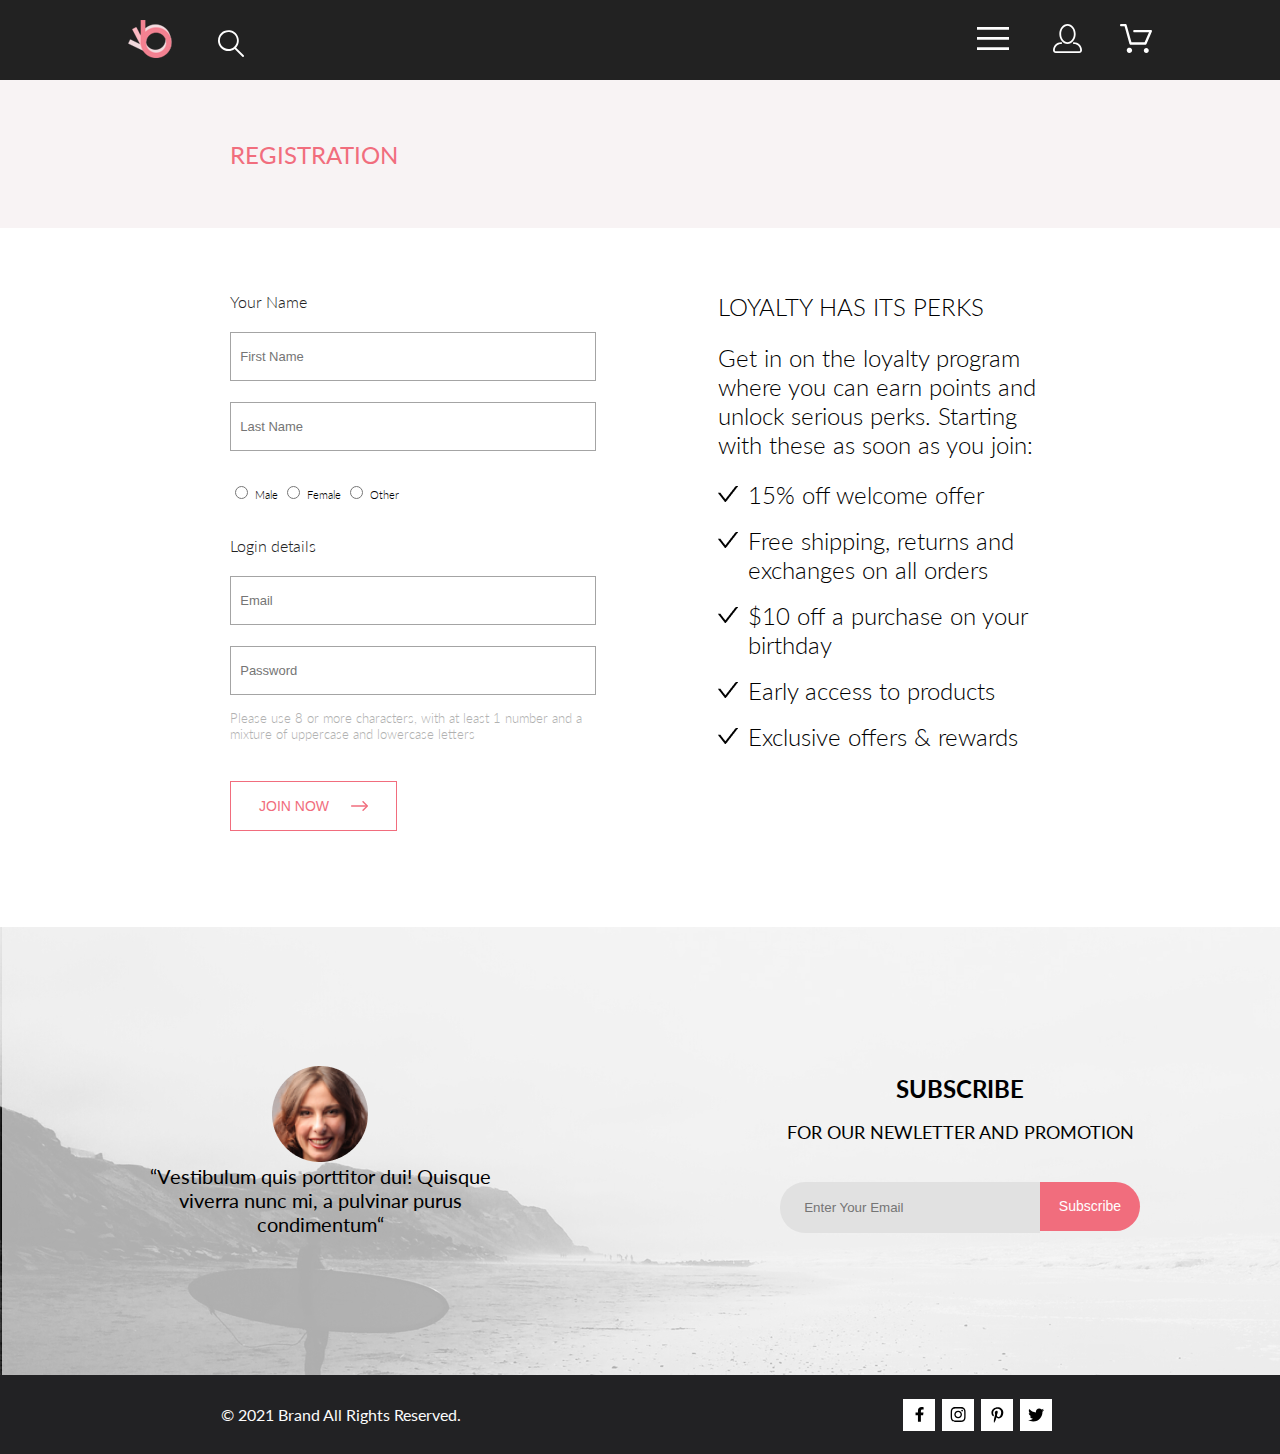
<file: registration.html>
<!DOCTYPE html>
<html lang="en">

<head>

    <head>
        <meta charset="UTF-8">
        <meta http-equiv="X-UA-Compatible" content="IE=edge">
        <meta name="viewport" content="width=device-width, initial-scale=1.0">
        <title>Registration</title>
        <link rel="preconnect" href="https://fonts.gstatic.com">
        <link rel="stylesheet" href="./scss/style.css">
        <link
            href="https://fonts.googleapis.com/css2?family=Lato:ital,wght@0,300;0,700;0,900;1,100;1,300;1,400;1,700;1,900&display=swap"
            rel="stylesheet">
    </head>
</head>

<body>
    <header class="header">
        <div class="container header__wrapper">
            <div>
                <a href="index.html">
                    <svg class="header__logo" width="44" height="38" viewBox="0 0 44 38"
                        xmlns="http://www.w3.org/2000/svg" xmlns:xlink="http://www.w3.org/1999/xlink">
                        <rect width="44" height="38" fill="url(#pattern0)" />
                        <defs>
                            <pattern id="pattern0" patternContentUnits="objectBoundingBox" width="1" height="1">
                                <use xlink:href="#image0" transform="scale(0.0227273 0.0263158)" />
                            </pattern>
                            <image id="image0" width="44" height="38"
                                xlink:href="[data-uri]" />
                        </defs>
                    </svg>

                </a>
                <a href="catalog.html">
                    <svg class="header__search" width="27" height="28" viewBox="0 0 27 28"
                        xmlns="http://www.w3.org/2000/svg">
                        <path
                            d="M19.0596 17.6259C20.6713 15.8658 21.6282 13.6048 21.7698 11.2225C21.9113 8.84018 21.2288 6.48173 19.8369 4.54318C18.445 2.60463 16.4285 1.20404 14.126 0.576619C11.8234 -0.0508009 9.3751 0.13316 7.19217 1.09761C5.00923 2.06205 3.22463 3.74825 2.13804 5.87302C1.05145 7.9978 0.729054 10.4318 1.225 12.7661C1.72094 15.1005 3.00501 17.1932 4.86158 18.6927C6.71814 20.1922 9.03413 21.0072 11.4206 21.0009C13.673 21.004 15.8645 20.27 17.6606 18.9109L25.4086 26.7179C25.4941 26.807 25.5965 26.8781 25.7099 26.927C25.8232 26.9759 25.9452 27.0017 26.0686 27.0029C26.1923 27.0033 26.3148 26.9782 26.4283 26.9292C26.5419 26.8801 26.6441 26.8082 26.7286 26.7179C26.9025 26.537 26.9997 26.2958 26.9997 26.0449C26.9997 25.794 26.9025 25.5528 26.7286 25.3719L19.0596 17.6259ZM2.88662 10.5009C2.89946 8.81563 3.41094 7.17187 4.35659 5.77685C5.30224 4.38183 6.63972 3.29801 8.20044 2.662C9.76115 2.02599 11.4752 1.86627 13.1266 2.20298C14.7779 2.53969 16.2926 3.35775 17.4797 4.55404C18.6668 5.75033 19.4732 7.27129 19.7972 8.92519C20.1212 10.5791 19.9483 12.2919 19.3002 13.8476C18.6522 15.4034 17.5581 16.7325 16.1559 17.6674C14.7536 18.6023 13.1059 19.1011 11.4206 19.1009C9.14916 19.0901 6.97482 18.1784 5.37484 16.566C3.77486 14.9537 2.87998 12.7724 2.88662 10.5009Z" />
                    </svg>
                </a>
            </div>
            <div>
                <button class="header__button" type="button">
                    <svg width="32" height="75" viewBox="0 0 32 23" xmlns="http://www.w3.org/2000/svg">
                        <path d="M0 23V20.31H32V23H0ZM0 12.76V10.07H32V12.76H0ZM0 2.69V0H32V2.69H0Z" />
                    </svg>
                </button>
                <a href="registration.html" class="header__link">
                    <svg width="29" height="75" viewBox="0 0 29 29" xmlns="http://www.w3.org/2000/svg">
                        <path
                            d="M14.5 19.937C19 19.937 22.656 15.464 22.656 9.968C22.656 4.472 19 0 14.5 0C13.3631 0.0217413 12.2463 0.303398 11.2351 0.823397C10.2239 1.34339 9.34507 2.08794 8.66602 3C7.12663 4.99573 6.30819 7.45381 6.34399 9.974C6.34399 15.465 10 19.937 14.5 19.937ZM14.5 1.813C18 1.813 20.844 5.472 20.844 9.969C20.844 14.466 17.998 18.125 14.5 18.125C11.002 18.125 8.15603 14.465 8.15503 9.969C8.15403 5.473 11 1.813 14.5 1.813ZM20.844 18.125C20.6036 18.125 20.373 18.2205 20.203 18.3905C20.033 18.5605 19.9375 18.7911 19.9375 19.0315C19.9375 19.2719 20.033 19.5025 20.203 19.6725C20.373 19.8425 20.6036 19.938 20.844 19.938C22.526 19.9399 24.1386 20.6088 25.3279 21.7982C26.5172 22.9875 27.1861 24.6 27.188 26.282C27.1875 26.5221 27.0918 26.7523 26.922 26.9221C26.7522 27.0918 26.5221 27.1875 26.282 27.188H2.71997C2.47985 27.1875 2.24975 27.0918 2.07996 26.9221C1.91016 26.7523 1.81449 26.5221 1.81396 26.282C1.81608 24.6001 2.48517 22.9877 3.67444 21.7985C4.86371 20.6092 6.47608 19.9401 8.15796 19.938C8.39824 19.938 8.62868 19.8425 8.79858 19.6726C8.96849 19.5027 9.06396 19.2723 9.06396 19.032C9.06396 18.7917 8.96849 18.5613 8.79858 18.3914C8.62868 18.2215 8.39824 18.126 8.15796 18.126C5.99541 18.1279 3.92201 18.9875 2.39258 20.5164C0.863144 22.0453 0.00264777 24.1185 0 26.281C0.000794067 27.0019 0.287502 27.693 0.797241 28.2027C1.30698 28.7125 1.99811 28.9992 2.71899 29H26.282C27.0027 28.9989 27.6936 28.7121 28.2031 28.2024C28.7126 27.6927 28.9992 27.0017 29 26.281C28.9974 24.1187 28.1372 22.0457 26.6083 20.5168C25.0793 18.9878 23.0063 18.1276 20.844 18.125Z" />
                    </svg>

                </a>
                <a href="cart.html">
                    <svg class="header__link" width="32" height="29" viewBox="0 0 32 29"
                        xmlns="http://www.w3.org/2000/svg">
                        <path
                            d="M26.2009 29C25.5532 28.9738 24.9415 28.6948 24.4972 28.2227C24.0529 27.7506 23.8114 27.1232 23.8245 26.475C23.8376 25.8269 24.1043 25.2097 24.5673 24.7559C25.0303 24.3022 25.6527 24.048 26.301 24.048C26.9493 24.048 27.5717 24.3022 28.0347 24.7559C28.4977 25.2097 28.7644 25.8269 28.7775 26.475C28.7906 27.1232 28.549 27.7506 28.1047 28.2227C27.6604 28.6948 27.0488 28.9738 26.401 29H26.2009ZM6.75293 26.32C6.75293 25.79 6.91011 25.2718 7.20459 24.8311C7.49907 24.3904 7.91764 24.0469 8.40735 23.844C8.89705 23.6412 9.43594 23.5881 9.95581 23.6915C10.4757 23.7949 10.9532 24.0502 11.328 24.425C11.7028 24.7998 11.9581 25.2773 12.0615 25.7972C12.1649 26.317 12.1118 26.8559 11.9089 27.3456C11.7061 27.8353 11.3626 28.2539 10.9219 28.5483C10.4812 28.8428 9.96304 29 9.43298 29C9.08087 29.0003 8.73212 28.9311 8.40674 28.7966C8.08136 28.662 7.78569 28.4646 7.53662 28.2158C7.28755 27.9669 7.09001 27.6713 6.9552 27.3461C6.82039 27.0208 6.75098 26.6721 6.75098 26.32H6.75293ZM10.553 20.686C10.2935 20.6868 10.0409 20.6024 9.83411 20.4457C9.62727 20.2891 9.47758 20.0689 9.40796 19.819L4.57495 2.36401H1.18201C0.868521 2.36401 0.567859 2.23947 0.346191 2.01781C0.124523 1.79614 0 1.49549 0 1.18201C0 0.868519 0.124523 0.567873 0.346191 0.346205C0.567859 0.124537 0.868521 5.81268e-06 1.18201 5.81268e-06H5.46301C5.7225 -0.00080736 5.97504 0.0837201 6.18176 0.240568C6.38848 0.397416 6.53784 0.617884 6.60693 0.868006L11.4399 18.323H24.6179L29.001 8.27501H14.401C14.2428 8.27961 14.0854 8.25242 13.9379 8.19507C13.7904 8.13771 13.6559 8.05134 13.5424 7.94108C13.4288 7.83082 13.3386 7.69891 13.277 7.55315C13.2154 7.40739 13.1836 7.25075 13.1836 7.0925C13.1836 6.93426 13.2154 6.77762 13.277 6.63186C13.3386 6.4861 13.4288 6.35419 13.5424 6.24393C13.6559 6.13367 13.7904 6.0473 13.9379 5.98994C14.0854 5.93259 14.2428 5.90541 14.401 5.91001H30.814C31.0097 5.90996 31.2022 5.95866 31.3744 6.05172C31.5465 6.14478 31.6928 6.27926 31.7999 6.44301C31.9078 6.60729 31.9734 6.79569 31.9908 6.99145C32.0083 7.18721 31.9771 7.38424 31.9 7.565L26.495 19.977C26.4026 20.1876 26.251 20.3668 26.0585 20.4927C25.866 20.6186 25.641 20.6858 25.411 20.686H10.553Z" />
                    </svg>

                </a>
                <nav class="header__navigation">
                    <div class="header__navigation-svg">
                        <button class="header__navigation-button" type="button"><svg width="13" height="13"
                                viewBox="0 0 13 13" xmlns="http://www.w3.org/2000/svg">
                                <path
                                    d="M7.4158 6.00409L11.7158 1.71409C11.9041 1.52579 12.0099 1.27039 12.0099 1.00409C12.0099 0.73779 11.9041 0.482395 11.7158 0.294092C11.5275 0.105788 11.2721 0 11.0058 0C10.7395 0 10.4841 0.105788 10.2958 0.294092L6.0058 4.59409L1.7158 0.294092C1.52749 0.105788 1.2721 -1.9841e-09 1.0058 0C0.739497 1.9841e-09 0.484102 0.105788 0.295798 0.294092C0.107495 0.482395 0.0017066 0.73779 0.0017066 1.00409C0.0017066 1.27039 0.107495 1.52579 0.295798 1.71409L4.5958 6.00409L0.295798 10.2941C0.20207 10.3871 0.127676 10.4977 0.0769072 10.6195C0.0261385 10.7414 0 10.8721 0 11.0041C0 11.1361 0.0261385 11.2668 0.0769072 11.3887C0.127676 11.5105 0.20207 11.6211 0.295798 11.7141C0.388761 11.8078 0.499362 11.8822 0.621222 11.933C0.743081 11.9838 0.873786 12.0099 1.0058 12.0099C1.13781 12.0099 1.26852 11.9838 1.39038 11.933C1.51223 11.8822 1.62284 11.8078 1.7158 11.7141L6.0058 7.41409L10.2958 11.7141C10.3888 11.8078 10.4994 11.8822 10.6212 11.933C10.7431 11.9838 10.8738 12.0099 11.0058 12.0099C11.1378 12.0099 11.2685 11.9838 11.3904 11.933C11.5122 11.8822 11.6228 11.8078 11.7158 11.7141C11.8095 11.6211 11.8839 11.5105 11.9347 11.3887C11.9855 11.2668 12.0116 11.1361 12.0116 11.0041C12.0116 10.8721 11.9855 10.7414 11.9347 10.6195C11.8839 10.4977 11.8095 10.3871 11.7158 10.2941L7.4158 6.00409Z" />
                            </svg></button>
                    </div>

                    <h2 class="header__title">menu</h2>
                    <ul class="header__navigation-list">
                        <li class="header__navigation-item navigation-item">
                            <a class="navigation-item__link" href="#">man</a>
                            <ul class="navigation-item__sub-list">
                                <li><a class="navigation-item__sub-list-categories" href="#">Accessories</a></li>
                                <li><a class="navigation-item__sub-list-categories" href="#">Bags</a></li>
                                <li><a class="navigation-item__sub-list-categories" href="#">Denim</a></li>
                                <li><a class="navigation-item__sub-list-categories" href="#">T-Shirts</a></li>
                            </ul>
                        </li>
                        <li>
                            <a class="navigation-item__link" href="#">woman</a>
                            <ul class="navigation-item__sub-list">
                                <li><a class="navigation-item__sub-list-categories" href="#">Accessories</a></li>
                                <li><a class="navigation-item__sub-list-categories" href="#">Jackets & Coats</a></li>
                                <li><a class="navigation-item__sub-list-categories" href="#">Polos</a></li>
                                <li><a class="navigation-item__sub-list-categories" href="#">T-Shirts</a></li>
                                <li><a class="navigation-item__sub-list-categories" href="#">Shirts</a></li>
                            </ul>
                        </li>
                        <li>
                            <a class="navigation-item__link" href="#">kids</a>
                            <ul class="navigation-item__sub-list">
                                <li><a class="navigation-item__sub-list-categories" href="#">Accessories</a></li>
                                <li><a class="navigation-item__sub-list-categories" href="#">Jackets & Coats</a></li>
                                <li><a class="navigation-item__sub-list-categories" href="#">Polos</a></li>
                                <li><a class="navigation-item__sub-list-categories" href="#">T-Shirts</a></li>
                                <li><a class="navigation-item__sub-list-categories" href="#">Shirts</a></li>
                                <li><a class="navigation-item__sub-list-categories" href="#">Bags</a></li>
                            </ul>
                        </li>
                    </ul>
                </nav>
            </div>
        </div>
    </header>
    <div class="top__rigistration">
        <h3 class="top__rigistration-title">registration</h3>
    </div>
    <section class="registration">
        <form class="registration-form" action="#">
            <fieldset class="registration-form__name">
                <legend class="registration-form__name-title">Your Name</legend>
                <input class="registration-form__name-first" type="text" placeholder="  First Name" required>
                <input class="registration-form__name-last" type="text" placeholder="  Last Name" required>
                <div class="registration-form__name-radio-block">
                    <input class="registration-form__name-radio-block-gender-male" type="radio" name="gender"
                        id="gender-1">
                    <label class="registration-form__name-radio-block-gender-male-title" for="Male">Male</label>
                    <input class="registration-form__name-radio-block-gender-female" type="radio" name="gender"
                        id="gender-2">
                    <label class="registration-form__name-radio-block-gender-female-title" for="Female">Female</label>
                    <input class="registration-form__name-radio-block-gender-female" type="radio" name="gender"
                        id="gender-3">
                    <label class="registration-form__name-radio-block-gender-female-title" for="Female">Other</label>

                </div>
            </fieldset>
            <fieldset class="registration-form__login">
                <legend class="registration-form__login-title">Login details</legend>
                <input class="registration-form__login-email" type="email" placeholder="  Email" required>
                <input class="registration-form__login-password" type="password" placeholder="  Password" required>
                <p class="registration-form__login-text">Please use 8 or more characters, with at least 1 number and a
                    mixture of uppercase and lowercase
                    letters</p>
            </fieldset>
            <button class="registration-button" type="submit">join now <svg class="registration-button-svg" width="17"
                    height="10" viewBox="0 0 17 10" xmlns="http://www.w3.org/2000/svg">
                    <path fill-rule="evenodd" clip-rule="evenodd"
                        d="M11.54 0.208095C11.6058 0.142131 11.684 0.0897967 11.77 0.0540883C11.8561 0.01838 11.9483 0 12.0415 0C12.1347 0 12.2269 0.01838 12.313 0.0540883C12.399 0.0897967 12.4772 0.142131 12.543 0.208095L16.7929 4.458C16.8589 4.5238 16.9112 4.60196 16.9469 4.68802C16.9826 4.77407 17.001 4.86632 17.001 4.95949C17.001 5.05266 16.9826 5.14491 16.9469 5.23097C16.9112 5.31702 16.8589 5.39518 16.7929 5.46098L12.543 9.71089C12.41 9.84389 12.2296 9.91861 12.0415 9.91861C11.8534 9.91861 11.673 9.84389 11.54 9.71089C11.407 9.57788 11.3323 9.39749 11.3323 9.2094C11.3323 9.0213 11.407 8.84091 11.54 8.70791L15.2898 4.95949L11.54 1.21107C11.474 1.14528 11.4217 1.06711 11.386 0.981059C11.3503 0.895005 11.3319 0.802752 11.3319 0.709584C11.3319 0.616415 11.3503 0.524162 11.386 0.438109C11.4217 0.352055 11.474 0.273891 11.54 0.208095Z" />
                    <path fill-rule="evenodd" clip-rule="evenodd"
                        d="M0 4.95948C0 4.77162 0.0746263 4.59146 0.207462 4.45862C0.340297 4.32579 0.52046 4.25116 0.708318 4.25116H15.583C15.7708 4.25116 15.951 4.32579 16.0838 4.45862C16.2167 4.59146 16.2913 4.77162 16.2913 4.95948C16.2913 5.14734 16.2167 5.3275 16.0838 5.46033C15.951 5.59317 15.7708 5.6678 15.583 5.6678H0.708318C0.52046 5.6678 0.340297 5.59317 0.207462 5.46033C0.0746263 5.3275 0 5.14734 0 4.95948Z" />
                </svg>

            </button>

        </form>
        <div class="benefits">
            <h3 class="benefits__title">loyalty has its perks</h3>
            <p class="benefits__text">Get in on the loyalty program where you can earn points and unlock serious perks.
                Starting with these as
                soon as you join:</p>
            <ul class="benefits__list">
                <li class="benefits__list-item">15% off welcome offer
                </li>
                <li class="benefits__list-item">Free shipping, returns and exchanges on all orders

                </li>
                <li class="benefits__list-item">$10 off a purchase on your birthday

                </li>
                <li class="benefits__list-item">Early access to products</li>
                <li class="benefits__list-item">Exclusive offers & rewards</li>
            </ul>
        </div>
    </section>
    <footer class="footer">
        <div class="footer__intersect-top">
            <div class="footer__intersect">
                <img class="footer__intersect-img" src="./img/Intersect.png" alt="intersect" width="96" height="96">
                <p class="footer__intersect-text">“Vestibulum quis porttitor dui! Quisque viverra nunc mi, a pulvinar
                    purus
                    condimentum“</p>
            </div>
            <form class="footer__form" action="#">
                <fieldset>
                    <legend class="footer__form-title">
                        subscribe <br><span class="footer__form-text">for our newletter and promotion</span>
                    </legend>
                    <div class="footer__form-sub">
                        <input class="footer__form-email" type="email" placeholder="      Enter Your Email">
                        <button class="footer__form-button" type="submit">Subscribe</button>
                    </div>
                </fieldset>
            </form>
        </div>
        <div class="footer__aside">
            <div class="footer__aside-copy">
                <p>&copy; 2021 Brand All Rights Reserved.</p>
            </div>
            <div class="footer__aside-socials">

                <a class="footer__aside-socials-icon-link" href="#">
                    <div class="footer__aside-socials-icon">
                        <svg width="9" height="15" viewBox="0 0 9 15" xmlns="http://www.w3.org/2000/svg">
                            <path
                                d="M8.08836 8.28L8.50686 5.61602H5.89022V3.88729C5.89022 3.15847 6.25574 2.44806 7.42765 2.44806H8.61722V0.179975C8.61722 0.179975 7.53772 0 6.50561 0C4.35073 0 2.9422 1.27593 2.9422 3.5857V5.61602H0.546875V8.28H2.9422V14.72H5.89022V8.28H8.08836Z" />
                        </svg>
                    </div>
                </a>

                <a class="footer__aside-socials-icon-link" href="#">
                    <div class="footer__aside-socials-icon"><svg width="16" height="15" viewBox="0 0 16 15"
                            xmlns="http://www.w3.org/2000/svg">
                            <path
                                d="M8.13897 3.68159C6.02383 3.68159 4.31774 5.38491 4.31774 7.49663C4.31774 9.60835 6.02383 11.3117 8.13897 11.3117C10.2541 11.3117 11.9602 9.60835 11.9602 7.49663C11.9602 5.38491 10.2541 3.68159 8.13897 3.68159ZM8.13897 9.9769C6.77211 9.9769 5.65467 8.8646 5.65467 7.49663C5.65467 6.12866 6.76878 5.01636 8.13897 5.01636C9.50915 5.01636 10.6233 6.12866 10.6233 7.49663C10.6233 8.8646 9.50583 9.9769 8.13897 9.9769ZM13.0078 3.52554C13.0078 4.02026 12.6087 4.41538 12.1165 4.41538C11.621 4.41538 11.2252 4.01694 11.2252 3.52554C11.2252 3.03413 11.6243 2.63569 12.1165 2.63569C12.6087 2.63569 13.0078 3.03413 13.0078 3.52554ZM15.5386 4.42866C15.4821 3.23667 15.2094 2.18081 14.3347 1.31089C13.4634 0.440967 12.4058 0.168701 11.2119 0.108936C9.9814 0.039209 6.29321 0.039209 5.0627 0.108936C3.8721 0.165381 2.81453 0.437646 1.93987 1.30757C1.06522 2.17749 0.795836 3.23335 0.735973 4.42534C0.666134 5.65386 0.666134 9.33608 0.735973 10.5646C0.79251 11.7566 1.06522 12.8124 1.93987 13.6824C2.81453 14.5523 3.86878 14.8246 5.0627 14.8843C6.29321 14.9541 9.9814 14.9541 11.2119 14.8843C12.4058 14.8279 13.4634 14.5556 14.3347 13.6824C15.2061 12.8124 15.4788 11.7566 15.5386 10.5646C15.6085 9.33608 15.6085 5.65718 15.5386 4.42866ZM13.949 11.8828C13.6895 12.5335 13.1874 13.0349 12.5322 13.2972C11.5511 13.6857 9.22314 13.596 8.13897 13.596C7.05479 13.596 4.72348 13.6824 3.74573 13.2972C3.09389 13.0382 2.59171 12.5369 2.32898 11.8828C1.93987 10.9033 2.02967 8.57905 2.02967 7.49663C2.02967 6.41421 1.9432 4.08667 2.32898 3.1105C2.58838 2.45972 3.09056 1.95835 3.74573 1.69604C4.7268 1.30757 7.05479 1.39722 8.13897 1.39722C9.22314 1.39722 11.5545 1.31089 12.5322 1.69604C13.184 1.95503 13.6862 2.4564 13.949 3.1105C14.3381 4.08999 14.2483 6.41421 14.2483 7.49663C14.2483 8.57905 14.3381 10.9066 13.949 11.8828Z" />
                        </svg></div>
                </a>
                <a class="footer__aside-socials-icon-link" href="#">
                    <div class="footer__aside-socials-icon"><svg width="13" height="16" viewBox="0 0 13 16"
                            xmlns="http://www.w3.org/2000/svg">
                            <path
                                d="M6.74032 0.203125C3.55564 0.203125 0.408203 2.34063 0.408203 5.8C0.408203 8 1.63738 9.25 2.38233 9.25C2.68963 9.25 2.86655 8.3875 2.86655 8.14375C2.86655 7.85313 2.13091 7.23438 2.13091 6.025C2.13091 3.5125 4.03055 1.73125 6.4889 1.73125C8.60271 1.73125 10.1671 2.94062 10.1671 5.1625C10.1671 6.82187 9.50597 9.93437 7.36422 9.93437C6.59133 9.93437 5.93018 9.37187 5.93018 8.56563C5.93018 7.38438 6.74963 6.24062 6.74963 5.02187C6.74963 2.95312 3.835 3.32812 3.835 5.82812C3.835 6.35313 3.90018 6.93437 4.13298 7.4125C3.70463 9.26875 2.82931 12.0344 2.82931 13.9469C2.82931 14.5375 2.91311 15.1188 2.96899 15.7094C3.07452 15.8281 3.02175 15.8156 3.18316 15.7563C4.74757 13.6 4.69169 13.1781 5.3994 10.3562C5.78119 11.0875 6.76826 11.4812 7.55046 11.4812C10.8469 11.4812 12.3275 8.24688 12.3275 5.33125C12.3275 2.22813 9.66427 0.203125 6.74032 0.203125Z" />
                        </svg></div>
                </a>
                <a class="footer__aside-socials-icon-link" href="#">
                    <div class="footer__aside-socials-icon"><svg width="17" height="14" viewBox="0 0 17 14"
                            xmlns="http://www.w3.org/2000/svg">
                            <path
                                d="M14.417 3.74052C14.427 3.88264 14.427 4.0248 14.427 4.16692C14.427 8.50192 11.1498 13.4969 5.15986 13.4969C3.31448 13.4969 1.60022 12.9588 0.158203 12.0248C0.420396 12.0552 0.67247 12.0654 0.944752 12.0654C2.46741 12.0654 3.8691 11.5476 4.98843 10.6644C3.5565 10.6339 2.3565 9.68977 1.94305 8.39027C2.14475 8.4207 2.34642 8.44102 2.5582 8.44102C2.85063 8.44102 3.14308 8.40039 3.41533 8.32936C1.92291 8.02477 0.803551 6.70498 0.803551 5.11108V5.07048C1.23715 5.31414 1.74139 5.46642 2.2758 5.4867C1.39849 4.89786 0.823727 3.8928 0.823727 2.75573C0.823727 2.14661 0.985041 1.58823 1.26741 1.10092C2.87077 3.09077 5.28086 4.39023 7.98334 4.53239C7.93293 4.28873 7.90266 4.03495 7.90266 3.78114C7.90266 1.97402 9.35477 0.501953 11.1598 0.501953C12.0976 0.501953 12.9446 0.897891 13.5396 1.53748C14.2757 1.39536 14.9816 1.12123 15.6068 0.745609C15.3648 1.50705 14.8505 2.14664 14.1749 2.5527C14.8304 2.48167 15.4657 2.29889 16.0505 2.04511C15.6069 2.69483 15.0522 3.27348 14.417 3.74052Z" />
                        </svg></div>
                </a>

            </div>
        </div>
    </footer>
</body>

</html>
</file>
<file: cdn/style.css>
.carousel-item-img-block {
    display: flex;
    justify-content: center;
    background: #f7f7f7;
}

/* .carousel-item-product {
    width: 600px;
    height: 725px;
} */

.carousel-control-prev-icon,
.carousel-control-next-icon {
    width: 12px;
    height: 21px;
    fill: black;
}

.carousel-control-prev-icon,
.carousel-control-next-icon:hover {
    fill: #f16d7f;
}

.carousel-control-button {
    background: rgba(42, 42, 42, 0.15);
    width: 47px;
    height: 47px;
    display: grid;
    justify-content: center;
    align-items: center;
}
</file>
<file: scss/style.css>
/* http://meyerweb.com/eric/tools/css/reset/ 
   v2.0 | 20110126
   License: none (public domain)
*/
html,
body,
div,
span,
applet,
object,
iframe,
h1,
h2,
h3,
h4,
h5,
h6,
p,
blockquote,
pre,
a,
abbr,
acronym,
address,
big,
cite,
code,
del,
dfn,
em,
img,
ins,
kbd,
q,
s,
samp,
small,
strike,
strong,
sub,
sup,
tt,
var,
b,
u,
i,
center,
dl,
dt,
dd,
ol,
ul,
li,
fieldset,
form,
label,
legend,
table,
caption,
tbody,
tfoot,
thead,
tr,
th,
td,
article,
aside,
canvas,
details,
embed,
figure,
figcaption,
footer,
header,
hgroup,
menu,
nav,
output,
ruby,
section,
summary,
time,
mark,
audio,
video {
  margin: 0;
  padding: 0;
  border: 0;
  font-size: 100%;
  vertical-align: baseline;
}

/* HTML5 display-role reset for older browsers */
article,
aside,
details,
figcaption,
figure,
footer,
header,
hgroup,
menu,
nav,
section {
  display: block;
}

body {
  line-height: 1;
}

ol,
ul {
  list-style: none;
}

blockquote,
q {
  quotes: none;
}

blockquote:before,
blockquote:after,
q:before,
q:after {
  content: "";
  content: none;
}

table {
  border-collapse: collapse;
  border-spacing: 0;
}

body {
  font-family: Lato;
  font-style: normal;
  font-weight: 700;
}

.container {
  width: 80%;
  margin: 0 auto;
}

@media (max-width: 768px) {
  .container {
    width: 90%;
  }
}

@media (max-width: 500px) {
  .container {
    width: 95%;
  }
}

a {
  text-decoration: none;
}

/* .visually-hidden {
    position: absolute;
    width: 1px;
    height: 1px;
    margin: -1px;
    padding: 0;
    overflow: hidden;
    border: 0;
    clip: rect(0 0 0 0);
} */
.visually-hidden {
  width: 138px;
  height: 43px;
  color: #ffffff;
  font-style: normal;
  font-weight: 400;
  font-size: 14px;
  line-height: 17px;
  background-color: transparent;
  display: -webkit-box;
  display: -ms-flexbox;
  display: flex;
  -ms-flex-pack: distribute;
      justify-content: space-around;
  -webkit-box-align: center;
      -ms-flex-align: center;
          align-items: center;
  border: 1px solid;
}

.header {
  background-color: #222222;
  position: relative;
}

.header__wrapper {
  min-height: 75px;
  display: -webkit-box;
  display: -ms-flexbox;
  display: flex;
  -webkit-box-pack: justify;
      -ms-flex-pack: justify;
          justify-content: space-between;
  -webkit-box-align: center;
      -ms-flex-align: center;
          align-items: center;
}

@media (max-width: 768px) {
  .header__wrapper {
    width: 90%;
  }
}

.header__logo {
  margin: 0 41px 0 0;
}

.header__logo:hover {
  opacity: 0.5;
}

.header__search {
  fill: white;
}

.header__search:hover {
  fill: #f16d7d;
  cursor: pointer;
}

.header__button {
  border: none;
  background-color: transparent;
  fill: white;
}

.header__button:hover {
  fill: #f16d7d;
  cursor: pointer;
}

.header__navigation {
  position: absolute;
  width: 300px;
  height: 765px;
  background-color: #ffffff;
  z-index: 1;
  top: 80px;
  right: 0;
  display: none;
  opacity: 0.8;
  -webkit-box-shadow: 9px -9px 177px black;
          box-shadow: 9px -9px 177px black;
  text-shadow: 0 0 black;
}

.header__navigation-button {
  border-style: none;
  background: transparent;
}

.header__navigation-button:hover {
  opacity: 0.7;
}

.header__button:hover ~ .header__navigation {
  display: block;
}

.header__navigation:hover {
  display: block;
}

.header__navigation-svg {
  display: -webkit-box;
  display: -ms-flexbox;
  display: flex;
  -webkit-box-orient: horizontal;
  -webkit-box-direction: reverse;
      -ms-flex-direction: row-reverse;
          flex-direction: row-reverse;
  fill: #6f6e6e;
  margin: 16px 17px 0 0;
}

.header__title {
  text-transform: uppercase;
  font-style: normal;
  font-weight: bold;
  font-size: 14px;
  line-height: 17px;
  color: #000000;
  margin: 0 0 24px 34px;
}

.header__link {
  margin: 0 0 0 34px;
  fill: white;
  height: 75px;
}

.header__link:hover {
  fill: #f16d7d;
}

@media (max-width: 500px) {
  .header__link {
    display: none;
  }
}

.navigation-item__link {
  text-decoration: none;
  text-transform: uppercase;
  font-style: normal;
  font-weight: normal;
  font-size: 14px;
  line-height: 35px;
  color: #f16d7d;
  margin: 0 0 0 34px;
}

.navigation-item__link:hover {
  font-weight: 700;
}

.navigation-item__sub-list-categories {
  text-decoration: none;
  font-style: normal;
  font-weight: normal;
  font-size: 14px;
  line-height: 30px;
  color: #6f6e6e;
  margin: 0 0 0 55px;
}

.navigation-item__sub-list-categories:hover {
  color: #f16d7d;
}

.promo {
  display: -webkit-box;
  display: -ms-flexbox;
  display: flex;
  margin: 0 0 63px;
}

@media (max-width: 768px) {
  .promo {
    margin: 0 0 20px;
  }
}

@media (max-width: 500px) {
  .promo {
    margin: 0 0 64px;
  }
}

.promo__img {
  background-color: #f1e4e6;
  width: 50%;
  height: auto;
}

@media (max-width: 500px) {
  .promo__img {
    display: none;
  }
}

.promo__heading-wrapper {
  background-color: #f1e4e6;
  -webkit-box-flex: 1;
      -ms-flex-positive: 1;
          flex-grow: 1;
  -webkit-box-align: center;
      -ms-flex-align: center;
          align-items: center;
  display: -webkit-box;
  display: -ms-flexbox;
  display: flex;
  padding: 0 0 0 8%;
  position: relative;
}

@media (max-width: 500px) {
  .promo__heading-wrapper {
    height: 363px;
    padding: 0;
    -webkit-box-pack: center;
        -ms-flex-pack: center;
            justify-content: center;
    -webkit-box-align: center;
        -ms-flex-align: center;
            align-items: center;
  }
}

.promo__heading {
  text-transform: uppercase;
  font-size: 48px;
  line-height: 58px;
  font-weight: 900;
  font-style: normal;
  position: relative;
}

.promo__heading::before {
  content: "";
  width: 12px;
  height: 92px;
  background-color: #f16d7d;
  position: absolute;
  left: -10%;
}

@media (max-width: 768px) {
  .promo__heading {
    font-size: 37px;
    line-height: 44px;
    font-weight: 700;
  }
}

@media (max-width: 500px) {
  .promo__heading {
    font-weight: 900;
    font-size: 38px;
    line-height: 46px;
    text-align: center;
  }
}

@media (max-width: 500px) {
  .promo__heading::before {
    width: 12px;
    height: 61px;
    left: -25px;
    top: 3px;
  }
}

.promo__sub-heading {
  display: block;
  font-size: 32px;
  line-height: 38px;
  font-weight: 700;
  font-style: normal;
}

@media (max-width: 768px) {
  .promo__sub-heading {
    font-size: 24px;
    line-height: 28px;
    font-weight: 700;
  }
}

@media (max-width: 500px) {
  .promo__sub-heading {
    font-weight: 700;
    font-size: 20px;
    line-height: 24px;
  }
}

.promo__sub-heading-pink {
  color: #f16d7d;
}

.categories__list {
  display: -webkit-box;
  display: -ms-flexbox;
  display: flex;
  -webkit-box-pack: justify;
      -ms-flex-pack: justify;
          justify-content: space-between;
  -ms-flex-wrap: wrap;
      flex-wrap: wrap;
}

.categories__item {
  width: 31%;
  min-height: 260px;
  display: -webkit-box;
  display: -ms-flexbox;
  display: flex;
  -webkit-box-align: center;
      -ms-flex-align: center;
          align-items: center;
  -webkit-box-orient: vertical;
  -webkit-box-direction: normal;
      -ms-flex-direction: column;
          flex-direction: column;
  -webkit-box-pack: center;
      -ms-flex-pack: center;
          justify-content: center;
  text-transform: uppercase;
  font-style: normal;
}

@media (max-width: 768px) {
  .categories__item {
    width: 31%;
    min-height: 167px;
    background-size: cover;
  }
}

.categories__text {
  color: #ffffff;
  font-weight: 400;
  font-size: 16px;
  line-height: 19px;
}

.categories__heading {
  color: #f16d7d;
  font-weight: 700;
  font-size: 24px;
  line-height: 28px;
}

.categories__item--woman {
  background-image: url(../img/categories-woman.jpg);
}

.categories__item--man {
  background-image: url(../img/categories-man.jpg);
  margin: 0 2%;
}

@media (max-width: 500px) {
  .categories__item--man {
    margin: 0;
  }
}

.categories__item--kids {
  background-image: url(../img/categiories-kids.jpg);
}

.categories__item--accessories {
  background-image: url(../img/categories-accesories.jpg);
}

.categories__item--accessories {
  width: 100%;
  min-height: 180px;
  margin: 30px 0 96px 0;
}

@media (max-width: 768px) {
  .categories__item--accessories {
    margin: 20px 0 150px 0;
    min-height: 116px;
  }
}

@media (max-width: 500px) {
  .categories__item {
    width: 100%;
    min-height: 247px;
    background-size: cover;
    margin: 0 0 32px 0;
  }
}

@media (max-width: 500px) {
  .categories__item--accessories {
    margin: 0 0 64px 0;
    min-height: 111px;
  }
}

.products__list {
  display: -webkit-box;
  display: -ms-flexbox;
  display: flex;
  -ms-flex-wrap: wrap;
      flex-wrap: wrap;
  -webkit-box-align: center;
      -ms-flex-align: center;
          align-items: center;
  -webkit-box-pack: center;
      -ms-flex-pack: center;
          justify-content: center;
}

.products__item {
  width: 360px;
  margin: 1%;
  background: #f8f8f8;
  position: relative;
}

.products__item-mask {
  position: absolute;
  width: 360px;
  height: 420px;
  background-color: black;
  top: 0;
  opacity: 0.7;
  -webkit-box-pack: center;
      -ms-flex-pack: center;
          justify-content: center;
  -webkit-box-align: center;
      -ms-flex-align: center;
          align-items: center;
  display: none;
}

.products__item-svg {
  fill: white;
}

.products__item:hover .products__item-mask {
  display: -webkit-inline-box;
  display: -ms-inline-flexbox;
  display: inline-flex;
}

.products__heading {
  text-align: center;
  font-size: 30px;
  line-height: 36px;
  margin: 0 0 6px 0;
  font-weight: 400;
}

.products__text {
  text-align: center;
  font-size: 14px;
  line-height: 17px;
  color: #9f9f9f;
  padding: 0 0 48px 0;
  font-style: normal;
  font-weight: 400;
}

@media (max-width: 500px) {
  .products__text {
    padding: 3px 0 64px 0;
  }
}

.products__item-heading {
  font-style: normal;
  font-weight: 400;
  font-size: 13px;
  line-height: 16px;
  color: #000000;
  text-transform: uppercase;
  padding: 25px 0 12px 18px;
}

.products__item-text {
  font-size: 14px;
  font-style: normal;
  font-weight: 300;
  line-height: 17px;
  letter-spacing: 0em;
  text-align: left;
  color: #5d5d5d;
  padding: 0 0 18px 18px;
}

.products__item-price {
  font-style: normal;
  font-weight: 400;
  font-size: 16px;
  line-height: 19px;
  color: #f16d7d;
  padding: 0 0 20px 18px;
}

.products__button-flex {
  display: -webkit-box;
  display: -ms-flexbox;
  display: flex;
  -webkit-box-pack: center;
      -ms-flex-pack: center;
          justify-content: center;
  padding: 48px 0 95px 0;
}

@media (max-width: 768px) {
  .products__button-flex {
    padding: 32px 0 65px 0;
  }
}

@media (max-width: 500px) {
  .products__button-flex {
    padding: 41px 0 96px 0;
  }
}

.products__button {
  border: 1px solid #f16d7d;
  background-color: transparent;
  width: 211px;
  height: 47px;
  color: #f16d7d;
}

.products__button:hover {
  background-color: #f16d7d;
  color: white;
}

.advantages {
  background: #222224;
}

.advantages__list {
  display: -webkit-box;
  display: -ms-flexbox;
  display: flex;
  -ms-flex-pack: distribute;
      justify-content: space-around;
  height: 341px;
  -webkit-box-align: center;
      -ms-flex-align: center;
          align-items: center;
}

@media (max-width: 768px) {
  .advantages__list {
    -webkit-box-orient: vertical;
    -webkit-box-direction: normal;
        -ms-flex-direction: column;
            flex-direction: column;
    height: 610px;
  }
}

.advantages__list-element {
  width: 360px;
  text-align: center;
}

.advantages__list-title {
  color: #fbfbfb;
  padding: 28px 0 16px 0;
}

.advantages__list-text {
  font-style: normal;
  font-weight: 300;
  font-size: 13.972px;
  line-height: 17px;
  color: #fbfbfb;
}

.footer__intersect-top {
  background-image: url(../img/footer-background.jpg);
  display: -webkit-box;
  display: -ms-flexbox;
  display: flex;
  min-height: 448px;
  -webkit-box-align: center;
      -ms-flex-align: center;
          align-items: center;
  -ms-flex-pack: distribute;
      justify-content: space-around;
  background-size: cover;
}

@media (max-width: 768px) {
  .footer__intersect-top {
    -webkit-box-orient: vertical;
    -webkit-box-direction: normal;
        -ms-flex-direction: column;
            flex-direction: column;
    height: 693px;
    background-size: cover;
  }
}

@media (max-width: 500px) {
  .footer__intersect-top {
    height: 550px;
  }
}

.footer__intersect {
  width: 360px;
  text-align: center;
}

@media (max-width: 500px) {
  .footer__intersect {
    margin: 54px 0 59px 0;
  }
}

.footer__intersect-img {
  padding: 0 0 30px 0;
}

.footer__intersect-text {
  font-style: normal;
  font-weight: normal;
  font-size: 20px;
  line-height: 24px;
  text-align: center;
}

.footer__aside {
  display: -webkit-box;
  display: -ms-flexbox;
  display: flex;
  -ms-flex-pack: distribute;
      justify-content: space-around;
  background: #222224;
  height: 79px;
  -webkit-box-align: center;
      -ms-flex-align: center;
          align-items: center;
}

@media (max-width: 500px) {
  .footer__aside {
    -webkit-box-orient: vertical;
    -webkit-box-direction: reverse;
        -ms-flex-direction: column-reverse;
            flex-direction: column-reverse;
    min-height: 143px;
  }
}

.footer__aside-copy {
  font-style: normal;
  font-weight: normal;
  font-size: 16px;
  line-height: 19px;
  color: #fbfbfb;
}

@media (max-width: 500px) {
  .footer__aside-copy {
    padding: 0 0 9px 0;
  }
}

.footer__aside-socials {
  display: -webkit-box;
  display: -ms-flexbox;
  display: flex;
}

@media (max-width: 500px) {
  .footer__aside-socials {
    padding: 43px 0 40px 0;
  }
}

.footer__aside-socials-icon {
  background-color: white;
  width: 32px;
  height: 32px;
  display: -webkit-box;
  display: -ms-flexbox;
  display: flex;
  -webkit-box-pack: center;
      -ms-flex-pack: center;
          justify-content: center;
  -webkit-box-align: center;
      -ms-flex-align: center;
          align-items: center;
  margin: 0 7px 0 0;
  fill: black;
}

.footer__aside-socials-icon-link :hover {
  background-color: #f16d7d;
  fill: white;
}

.footer__form {
  text-align: center;
}

.footer__form-title {
  font-style: normal;
  font-weight: 700;
  font-size: 24px;
  line-height: 167.2%;
  text-transform: uppercase;
}

@media (max-width: 500px) {
  .footer__form-title {
    line-height: 100%;
  }
}

.footer__form-text {
  font-style: normal;
  font-weight: 400;
  font-size: 18px;
  line-height: 167.2%;
}

.footer__form-sub {
  display: -webkit-box;
  display: -ms-flexbox;
  display: flex;
  -webkit-box-pack: center;
      -ms-flex-pack: center;
          justify-content: center;
  margin: 32px 0 0 0;
}

@media (max-width: 500px) {
  .footer__form-sub {
    margin: 22px 0 109px 0;
  }
}

.footer__form-email {
  border-bottom-left-radius: 25px;
  border-top-left-radius: 25px;
  border-style: none;
  width: 256px;
  height: 49px;
  background-color: #e1e1e1;
}

.footer__form-button {
  border-bottom-right-radius: 25px;
  border-top-right-radius: 25px;
  border-style: none;
  width: 100px;
  height: 49px;
  background-color: #f16d7d;
  font-weight: normal;
  font-size: 14px;
  line-height: 17px;
  color: #ffffff;
}

.top__rigistration {
  width: 100%;
  min-height: 148px;
  background-color: #f8f3f4;
  display: -webkit-box;
  display: -ms-flexbox;
  display: flex;
  -webkit-box-orient: vertical;
  -webkit-box-direction: normal;
      -ms-flex-direction: column;
          flex-direction: column;
  -webkit-box-pack: center;
      -ms-flex-pack: center;
          justify-content: center;
}

.top__rigistration-title {
  font-style: normal;
  font-weight: 400;
  font-size: 24px;
  line-height: 29px;
  text-transform: uppercase;
  color: #f16d7d;
  margin: 0 0 0 230px;
}

@media (max-width: 768px) {
  .top__rigistration-title {
    margin: 0 0 0 16px;
  }
}

@media (max-width: 500px) {
  .top__rigistration-title {
    text-align: center;
  }
}

.registration {
  display: -webkit-box;
  display: -ms-flexbox;
  display: flex;
  -ms-flex-pack: distribute;
      justify-content: space-around;
  margin: 64px 230px 96px 230px;
}

@media (max-width: 768px) {
  .registration {
    margin: 40px 16px 96px 16px;
  }
}

@media (max-width: 500px) {
  .registration {
    margin: 40px 8px 100px 8px;
    -webkit-box-orient: vertical;
    -webkit-box-direction: normal;
        -ms-flex-direction: column;
            flex-direction: column;
  }
}

.registration-form {
  width: 360px;
}

.registration-form__name {
  display: -ms-inline-grid;
  display: inline-grid;
}

.registration-form__name-title {
  font-style: normal;
  font-weight: 300;
  font-size: 16px;
  line-height: 19px;
  color: #222222;
}

.registration-form__name-first {
  border: 1px solid #a4a4a4;
  width: 360px;
  height: 45px;
  margin: 21px 0 0 0;
  font-style: normal;
  font-weight: 300;
  font-size: 13px;
  line-height: 16px;
  color: #b1b1b1;
}

.registration-form__name-last {
  border: 1px solid #a4a4a4;
  width: 360px;
  height: 45px;
  margin: 21px 0 0 0;
  font-style: normal;
  font-weight: 300;
  font-size: 13px;
  line-height: 16px;
  color: #b1b1b1;
}

.registration-form__name-radio-block {
  margin: 32px 0 35px 0;
}

.registration-form__name-radio-block-gender-male-title {
  font-style: normal;
  font-weight: 300;
  font-size: 11px;
  line-height: 13px;
  color: #000000;
}

.registration-form__name-radio-block-gender-female-title {
  font-style: normal;
  font-weight: 300;
  font-size: 11px;
  line-height: 13px;
  color: #000000;
}

.registration-form__login-title {
  font-style: normal;
  font-weight: 300;
  font-size: 16px;
  line-height: 19px;
  color: #222222;
}

.registration-form__login-email {
  border: 1px solid #a4a4a4;
  width: 360px;
  height: 45px;
  margin: 21px 0 0 0;
  font-style: normal;
  font-weight: 300;
  font-size: 13px;
  line-height: 16px;
  color: #b1b1b1;
}

.registration-form__login-password {
  border: 1px solid #a4a4a4;
  width: 360px;
  height: 45px;
  margin: 21px 0 0 0;
  font-style: normal;
  font-weight: 300;
  font-size: 13px;
  line-height: 16px;
  color: #b1b1b1;
}

.registration-form__login-text {
  margin: 15px 0 39px 0;
  font-style: normal;
  font-weight: 300;
  font-size: 13px;
  line-height: 16px;
  color: #b1b1b1;
}

.registration-button {
  width: 167px;
  height: 50px;
  text-transform: uppercase;
  font-style: normal;
  font-weight: normal;
  font-size: 14px;
  line-height: 17px;
  color: #f16d7d;
  border: 1px solid #f16d7d;
  background: transparent;
  display: -webkit-box;
  display: -ms-flexbox;
  display: flex;
  -webkit-box-align: center;
      -ms-flex-align: center;
          align-items: center;
  -webkit-box-pack: space-evenly;
      -ms-flex-pack: space-evenly;
          justify-content: space-evenly;
  fill: #f16d7d;
}

@media (max-width: 500px) {
  .registration-button {
    margin: 0 0 40px 0;
  }
}

.registration-button:hover {
  background-color: #f16d7d;
  color: white;
  fill: white;
}

.benefits {
  width: 650px;
  margin: 0 0 0 128px;
}

@media (max-width: 768px) {
  .benefits {
    margin: 0 0 0 22px;
  }
}

@media (max-width: 500px) {
  .benefits {
    width: auto;
    margin: 0;
  }
}

.benefits__title {
  font-style: normal;
  font-weight: 300;
  font-size: 24px;
  line-height: 29px;
  color: #000000;
  margin: 0 0 22px 0;
  text-transform: uppercase;
}

@media (max-width: 768px) {
  .benefits__title {
    font-size: 16px;
    line-height: 19px;
    margin: 0 0 40px 0;
  }
}

.benefits__text {
  font-style: normal;
  font-weight: 300;
  font-size: 24px;
  line-height: 29px;
  color: #000000;
  margin: 0 0 21px 0;
}

@media (max-width: 768px) {
  .benefits__text {
    font-size: 16px;
    line-height: 19px;
    margin: 0 0 40px 0;
  }
}

.benefits__list {
  margin: 0 0 0 30px;
}

.benefits__list-item {
  font-style: normal;
  font-weight: 300;
  font-size: 24px;
  line-height: 29px;
  color: #000000;
  margin: 0 0 17px 0;
  position: relative;
}

@media (max-width: 768px) {
  .benefits__list-item {
    font-size: 16px;
    line-height: 35px;
  }
}

.benefits__list-item::before {
  position: absolute;
  content: "";
  width: 20px;
  height: 16px;
  background-image: url(../img/tick.png);
  top: 6px;
  left: -30px;
}

@media (max-width: 768px) {
  .benefits__list-item::before {
    top: 0;
  }
}

.top__cart {
  width: 100%;
  min-height: 148px;
  background-color: #f8f3f4;
  display: -webkit-box;
  display: -ms-flexbox;
  display: flex;
  -webkit-box-orient: vertical;
  -webkit-box-direction: normal;
      -ms-flex-direction: column;
          flex-direction: column;
  -webkit-box-pack: center;
      -ms-flex-pack: center;
          justify-content: center;
}

.top__cart-title {
  font-style: normal;
  font-weight: 400;
  font-size: 24px;
  line-height: 29px;
  text-transform: uppercase;
  color: #f16d7d;
  margin: 0 0 0 230px;
}

@media (max-width: 768px) {
  .top__cart-title {
    margin: 0 0 0 16px;
  }
}

@media (max-width: 500px) {
  .top__cart-title {
    text-align: center;
  }
}

.cart {
  display: -webkit-box;
  display: -ms-flexbox;
  display: flex;
  margin: 96px 230px 128px 230px;
  -webkit-box-pack: center;
      -ms-flex-pack: center;
          justify-content: center;
}

@media (max-width: 768px) {
  .cart {
    -webkit-box-orient: vertical;
    -webkit-box-direction: normal;
        -ms-flex-direction: column;
            flex-direction: column;
    margin: 59px 16px 128px 16px;
  }
}

@media (max-width: 500px) {
  .cart {
    margin: 39px 8px 96px 8px;
  }
}

.cart-product-block {
  margin: 0 128px 0 0;
}

@media (max-width: 768px) {
  .cart-product-block {
    margin: 0 0 65px 0;
    width: 97%;
  }
}

@media (max-width: 500px) {
  .cart-product-block {
    margin: 0 0 49px 0;
    width: 100%;
  }
}

.cart-product {
  width: 652px;
  height: 306px;
  display: -webkit-box;
  display: -ms-flexbox;
  display: flex;
  margin: 0 0 40px 0;
  -webkit-box-shadow: 18px 22px 12px #bdbdbd;
          box-shadow: 18px 22px 12px #bdbdbd;
  position: relative;
}

@media (max-width: 768px) {
  .cart-product {
    width: 100%;
  }
}

@media (max-width: 500px) {
  .cart-product {
    width: 100%;
    height: 188px;
    margin: 0 0 32px 0;
    -webkit-box-shadow: 5px 10px 12px #bdbdbd;
            box-shadow: 5px 10px 12px #bdbdbd;
  }
}

.cart-img {
  width: 262px;
  height: 306px;
}

@media (max-width: 500px) {
  .cart-img {
    width: 143px;
    height: 188px;
  }
}

@media (max-width: 500px) {
  .cart-img-size {
    width: 143px;
    height: 188px;
  }
}

.cart__description-title {
  font-style: normal;
  font-weight: normal;
  font-size: 24px;
  line-height: 29px;
  text-transform: uppercase;
  margin: 22px 0 0 31px;
  width: 262px;
}

@media (max-width: 768px) {
  .cart__description-title {
    width: auto;
  }
}

@media (max-width: 500px) {
  .cart__description-title {
    font-size: 16px;
    line-height: 19px;
    margin: 14px 0 0 17px;
  }
}

.cart__description-title-pre {
  display: block;
}

.cart__description-list {
  margin: 42px 0 0 31px;
  font-style: normal;
  font-weight: normal;
  font-size: 22px;
  line-height: 35px;
  color: #575757;
}

@media (max-width: 500px) {
  .cart__description-list {
    font-size: 14px;
    line-height: 17px;
    margin: 25px 0 0 17px;
  }
}

.cart__description-list-price {
  color: #f16d7d;
}

.cart__description-list-quantity {
  width: 43px;
  height: 24px;
  font-size: 18px;
  line-height: 22px;
  color: #656565;
  border: 1px solid #eaeaea;
  margin: 0 0 0 24px;
  padding: 0px 10px;
}

@media (max-width: 500px) {
  .cart__description-list-quantity {
    font-size: 10px;
  }
}

.cart__description-button {
  fill: #575757;
  border: none;
  background: transparent;
  position: absolute;
  top: 28px;
  right: 22px;
}

.cart__description-button:hover {
  opacity: 0.5;
}

@media (max-width: 500px) {
  .cart__description-button {
    width: 10px;
    height: 11px;
    top: 17px;
    right: 12px;
  }
}

@media (max-width: 500px) {
  .cart__description-button-size {
    width: 10px;
    height: 11px;
    top: 17px;
    right: 12px;
  }
}

.cart__button-purchases {
  display: -webkit-box;
  display: -ms-flexbox;
  display: flex;
  -webkit-box-pack: justify;
      -ms-flex-pack: justify;
          justify-content: space-between;
  margin: 50px 0 0 0;
}

@media (max-width: 768px) {
  .cart__button-purchases {
    -webkit-box-pack: center;
        -ms-flex-pack: center;
            justify-content: center;
  }
}

@media (max-width: 500px) {
  .cart__button-purchases {
    margin: 0;
  }
}

.cart__button-clear {
  width: 235px;
  height: 50px;
  font-style: normal;
  font-weight: 300;
  font-size: 14px;
  line-height: 17px;
  color: #000000;
  text-transform: uppercase;
  background: transparent;
  border: 1px solid #a4a4a4;
}

@media (max-width: 768px) {
  .cart__button-clear {
    margin: 0 7% 0 0;
  }
}

@media (max-width: 500px) {
  .cart__button-clear {
    font-size: 12px;
    line-height: 14px;
    margin: 0 4% 0 0;
  }
}

.cart__button-clear:hover {
  background-color: red;
}

.cart__button-continue {
  width: 224px;
  height: 50px;
  font-style: normal;
  font-weight: 300;
  font-size: 14px;
  line-height: 17px;
  color: #000000;
  text-transform: uppercase;
  background: transparent;
  border: 1px solid #a4a4a4;
}

@media (max-width: 500px) {
  .cart__button-continue {
    font-size: 12px;
    line-height: 14px;
  }
}

.cart__button-continue:hover {
  background-color: #75f16d;
}

@media (max-width: 768px) {
  .cart__form-block {
    display: -webkit-box;
    display: -ms-flexbox;
    display: flex;
  }
}

@media (max-width: 500px) {
  .cart__form-block {
    -webkit-box-orient: vertical;
    -webkit-box-direction: normal;
        -ms-flex-direction: column;
            flex-direction: column;
  }
}

.cart__form {
  display: -webkit-box;
  display: -ms-flexbox;
  display: flex;
  -webkit-box-orient: vertical;
  -webkit-box-direction: normal;
      -ms-flex-direction: column;
          flex-direction: column;
}

@media (max-width: 768px) {
  .cart__form {
    width: 360px;
  }
}

@media (max-width: 500px) {
  .cart__form {
    width: 98%;
  }
}

.cart__form-title {
  text-transform: uppercase;
  font-style: normal;
  font-weight: 300;
  font-size: 16px;
  line-height: 19px;
  color: #222222;
  margin: 0 0 20px 0;
}

.cart__form-input {
  margin: 0 0 20px 0;
  width: 360px;
  height: 45px;
  border: 1px solid #a4a4a4;
  font-style: normal;
  font-weight: 300;
  font-size: 13px;
  line-height: 16px;
  color: #222222;
}

@media (max-width: 768px) {
  .cart__form-input {
    width: 100%;
  }
}

.cart__form-button {
  width: 100px;
  height: 34px;
  text-transform: uppercase;
  font-style: normal;
  font-weight: 300;
  font-size: 11px;
  line-height: 13px;
  color: #4a4a4a;
  background-color: transparent;
  border: 1px solid #a4a4a4;
}

.cart__cost {
  width: 360px;
  height: 214px;
  background-color: #f8f3f4;
  text-align: center;
  margin: 57px 0 0 0;
}

@media (max-width: 768px) {
  .cart__cost {
    margin: 38px 0 0 15px;
  }
}

@media (max-width: 500px) {
  .cart__cost {
    margin: 48px 0 0 0;
    -ms-flex-item-align: center;
        -ms-grid-row-align: center;
        align-self: center;
    width: 100%;
  }
}

.cart__cost-sub {
  font-style: normal;
  font-weight: 400;
  font-size: 11px;
  line-height: 13px;
  color: #4a4a4a;
  text-transform: uppercase;
  text-align: end;
  padding: 39px 34px 12px 0;
}

.cart__cost-grand {
  font-style: normal;
  font-weight: 300;
  font-size: 16px;
  line-height: 19px;
  color: #4a4a4a;
  text-transform: uppercase;
  text-align: end;
  padding: 0 37px 0 0;
}

.cart__cost-grand-pink {
  color: #f16d7d;
  white-space: pre;
}

.cart__cost-button {
  width: 273px;
  height: 50px;
  background-color: #f16d7d;
  font-weight: 300;
  font-size: 16px;
  line-height: 19px;
  color: #ffffff;
  border-style: none;
  text-transform: uppercase;
  margin: 39px 0 42px 0;
  position: relative;
  font-style: normal;
}

.cart__cost-button::before {
  content: "";
  width: 275px;
  height: 1px;
  background: #e2e2e2;
  position: absolute;
  top: -17px;
  left: 0px;
}

.top__product {
  width: 100%;
  min-height: 148px;
  background-color: #f8f3f4;
  display: -webkit-box;
  display: -ms-flexbox;
  display: flex;
  -webkit-box-pack: justify;
      -ms-flex-pack: justify;
          justify-content: space-between;
  -webkit-box-align: center;
      -ms-flex-align: center;
          align-items: center;
}

@media (max-width: 500px) {
  .top__product {
    -webkit-box-orient: vertical;
    -webkit-box-direction: normal;
        -ms-flex-direction: column;
            flex-direction: column;
    -webkit-box-pack: center;
        -ms-flex-pack: center;
            justify-content: center;
  }
}

.top__product-title {
  text-transform: uppercase;
  font-style: normal;
  font-weight: normal;
  font-size: 24px;
  line-height: 29px;
  color: #f16d7d;
  margin: 0 0 0 15%;
}

@media (max-width: 768px) {
  .top__product-title {
    margin: 0 0 0 5%;
  }
}

@media (max-width: 500px) {
  .top__product-title {
    margin: 24px 0 0 0;
  }
}

.top__product-text {
  text-transform: uppercase;
  font-style: normal;
  font-weight: 300;
  font-size: 14px;
  line-height: 17px;
  color: #636363;
  margin: 0 15% 0 0;
}

@media (max-width: 768px) {
  .top__product-text {
    margin: 0 5% 0 0;
  }
}

@media (max-width: 500px) {
  .top__product-text {
    margin: 32px 0 46px 0;
  }
}

.top__product-text-pink {
  color: #f16d7d;
}

.product__slide {
  position: relative;
}

.advertising {
  position: absolute;
  min-height: 601px;
  display: -webkit-box;
  display: -ms-flexbox;
  display: flex;
  -webkit-box-orient: vertical;
  -webkit-box-direction: normal;
      -ms-flex-direction: column;
          flex-direction: column;
  -webkit-box-align: center;
      -ms-flex-align: center;
          align-items: center;
  border: 1px solid #eaeaea;
  bottom: -85%;
  left: 10%;
  text-align: center;
  width: 80%;
  background: #ffffff;
}

@media (max-width: 768px) {
  .advertising {
    position: relative;
    width: 100%;
    top: 0;
    left: 0;
  }
}

.advertising-categoru {
  text-transform: uppercase;
  font-style: normal;
  font-weight: 300;
  font-size: 14px;
  line-height: 17px;
  color: #f16d7d;
  margin: 65px 0 27px 0;
  position: relative;
}

.advertising-categoru::after {
  position: absolute;
  content: "";
  width: 63px;
  height: 3px;
  background-color: #f16d7d;
  bottom: -90%;
  left: 29%;
}

.advertising-title {
  text-transform: uppercase;
  font-style: normal;
  font-weight: 300;
  font-size: 18px;
  line-height: 22px;
  color: #4d4d4d;
  margin: 0 0 48px 0;
}

.advertising-text {
  font-style: normal;
  font-weight: 300;
  font-size: 14px;
  line-height: 17px;
  color: #5e5e5e;
  width: 48%;
}

.advertising-price {
  font-style: normal;
  font-weight: 300;
  font-size: 24px;
  line-height: 29px;
  color: #f16d7d;
  margin: 32px 0 130px 0;
  position: relative;
}

.advertising-price::before {
  position: absolute;
  content: "";
  width: 641px;
  border: 1px solid #eaeaea;
  bottom: -205%;
  left: -293px;
}

@media (max-width: 500px) {
  .advertising-price {
    margin: 32px 0 82px 0;
  }
}

@media (max-width: 500px) {
  .advertising-price::before {
    width: 174px;
    bottom: -108%;
    left: -63px;
  }
}

.advertising-list-item {
  font-style: normal;
  font-weight: normal;
  font-size: 14px;
  line-height: 17px;
  color: #6f6e6e;
  text-transform: uppercase;
  margin: 0px 5% 0 0;
  position: relative;
}

@media (max-width: 500px) {
  .advertising-list-item {
    font-size: 10px;
    line-height: 12px;
  }
}

.advertising-list-item-svg {
  fill: #6f6e6e;
  margin: 0 0 0 10px;
}

.advertising-list-item-svg:hover {
  opacity: 0.5;
  cursor: pointer;
}

.advertising-list {
  display: -webkit-box;
  display: -ms-flexbox;
  display: flex;
  width: 100%;
  -webkit-box-pack: center;
      -ms-flex-pack: center;
          justify-content: center;
  -webkit-box-align: center;
      -ms-flex-align: center;
          align-items: center;
}

.advertising-button {
  width: 211px;
  height: 47px;
  color: #f16d7d;
  border: 1px solid #f16d7d;
  margin: 63px 0 65px 0;
  background: transparent;
  display: -webkit-box;
  display: -ms-flexbox;
  display: flex;
  -webkit-box-pack: center;
      -ms-flex-pack: center;
          justify-content: center;
  -webkit-box-align: center;
      -ms-flex-align: center;
          align-items: center;
}

.advertising-button-svg {
  fill: #f16d7d;
  margin: 0 23px 0 0;
}

.advertising-button:hover {
  background-color: #f16d7d;
  color: white;
}

.advertising-button:hover .advertising-button-svg {
  fill: white;
}

@media (max-width: 500px) {
  .advertising-button {
    margin: 63px 0 65px 0;
  }
}

.products__list-block {
  margin: 664px 0 128px 0;
}

@media (max-width: 768px) {
  .products__list-block {
    margin: 129px 0 129px 0;
  }
}

@media (max-width: 800px) {
  .product-list {
    padding: 0;
  }
}

@media (max-width: 500px) {
  .products__list-block {
    margin: 64px 0 64px 0;
  }
}

@media (max-width: 768px) {
  .hidden {
    display: none;
  }
}

.footer__intersect-img {
  padding: 0;
}

.catalog {
  display: -ms-grid;
  display: grid;
  -ms-grid-columns: 400px 460px 460px;
      grid-template-columns: 400px 460px 460px;
  -ms-grid-rows: 17px auto 43px;
      grid-template-rows: 17px auto 43px;
  -webkit-box-pack: center;
      -ms-flex-pack: center;
          justify-content: center;
}

.filter {
  -ms-grid-column: 1;
  -ms-grid-column-span: 1;
  grid-column: 1/2;
  -ms-grid-row: 1;
  -ms-grid-row-span: 1;
  grid-row: 1/2;
}

.filter__list {
  -ms-grid-column: 2;
  -ms-grid-column-span: 1;
  grid-column: 2/3;
  -ms-grid-row: 1;
  -ms-grid-row-span: 1;
  grid-row: 1/2;
}

.filter__list {
  display: -ms-grid;
  display: grid;
  -ms-grid-columns: 132px 50px 60px;
      grid-template-columns: 132px 50px 60px;
  -ms-grid-rows: 17px;
      grid-template-rows: 17px;
}

.filter__list-item-trend {
  -ms-grid-column: 1;
  -ms-grid-column-span: 1;
  grid-column: 1/2;
}

.filter__list-item-size {
  -ms-grid-column: 2;
  -ms-grid-column-span: 1;
  grid-column: 2/3;
}

.filter__list-item-price {
  -ms-grid-column: 3;
  -ms-grid-column-span: 1;
  grid-column: 3/4;
}

.catalog-list {
  -ms-grid-column: 1;
  -ms-grid-column-span: 3;
  grid-column: 1/4;
  -ms-grid-row: 2;
  -ms-grid-row-span: 1;
  grid-row: 2/3;
}

.products-scroll {
  -ms-grid-column: 2;
  -ms-grid-column-span: 1;
  grid-column: 2/3;
  -ms-grid-row: 3;
  -ms-grid-row-span: 1;
  grid-row: 3/4;
  width: 280px;
  height: 43px;
  background-color: black;
}
/*# sourceMappingURL=style.css.map */
</file>
